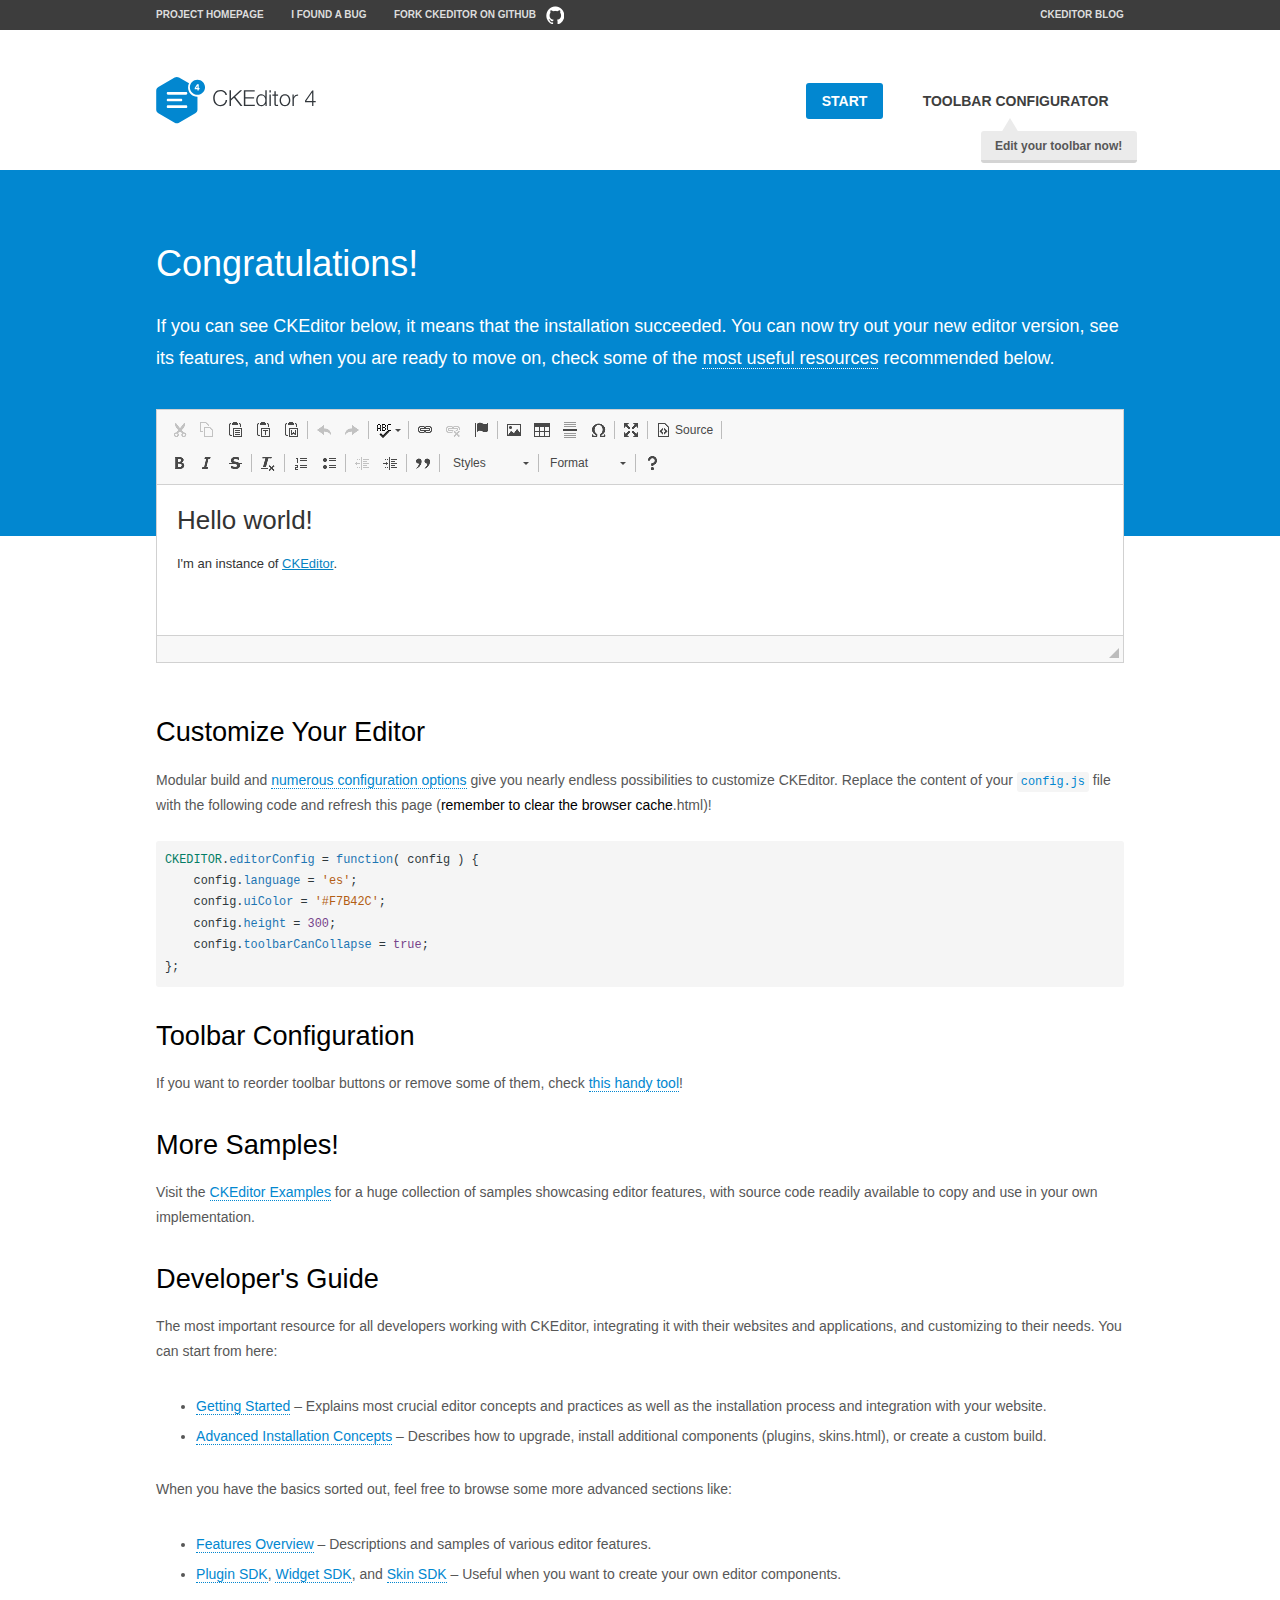
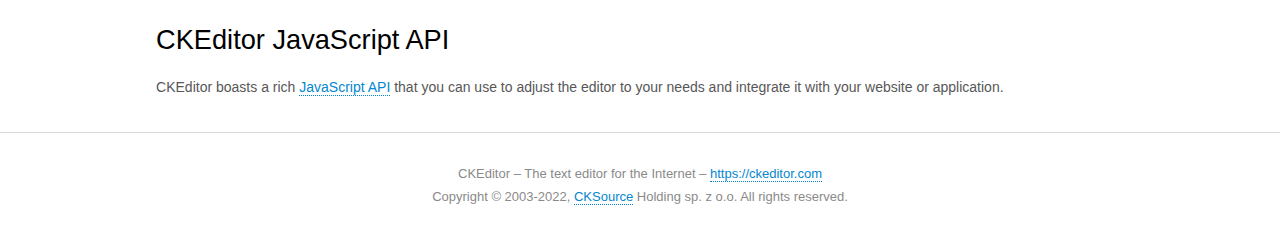
<file: ckeditor/samples/index.html>
<!DOCTYPE html>
<!--
Copyright (c) 2003-2022, CKSource Holding sp. z o.o. All rights reserved.
For licensing, see LICENSE.md or https://ckeditor.com/legal/ckeditor-oss-license
-->
<html lang="en">
<head>
	<meta charset="utf-8">
	<title>CKEditor Sample</title>
	<script src="../ckeditor.js"></script>
	<script src="js/sample.js"></script>
	<link rel="stylesheet" href="css/samples.css">
	<link rel="stylesheet" href="toolbarconfigurator/lib/codemirror/neo.css">
	<meta name="viewport" content="width=device-width,initial-scale=1">
	<meta name="description" content="Try the latest sample of CKEditor 4 and learn more about customizing your WYSIWYG editor with endless possibilities.">
</head>
<body id="main">

<nav class="navigation-a">
	<div class="grid-container">
		<ul class="navigation-a-left grid-width-70">
			<li><a href="https://ckeditor.com/ckeditor-4/">Project Homepage</a></li>
			<li><a href="https://github.com/ckeditor/ckeditor4/issues">I found a bug</a></li>
			<li><a href="https://github.com/ckeditor/ckeditor4" class="icon-pos-right icon-navigation-a-github">Fork CKEditor on GitHub</a></li>
		</ul>
		<ul class="navigation-a-right grid-width-30">
			<li><a href="https://ckeditor.com/blog/">CKEditor Blog</a></li>
		</ul>
	</div>
</nav>

<header class="header-a">
	<div class="grid-container">
		<h1 class="header-a-logo grid-width-30">
			<a href="index.html"><img src="img/logo.svg" onerror="this.src='img/logo.png'; this.onerror=null;" alt="CKEditor Sample"></a>
		</h1>

		<nav class="navigation-b grid-width-70">
			<ul>
				<li><a href="index.html" class="button-a button-a-background">Start</a></li>
				<li><a href="toolbarconfigurator/index.html" class="button-a">Toolbar configurator <span class="balloon-a balloon-a-nw">Edit your toolbar now!</span></a></li>
			</ul>
		</nav>
	</div>
</header>

<main>
	<div class="adjoined-top">
		<div class="grid-container">
			<div class="content grid-width-100">
				<h1>Congratulations!</h1>
				<p>
					If you can see CKEditor below, it means that the installation succeeded.
					You can now try out your new editor version, see its features, and when you are ready to move on, check some of the <a href="#sample-customize">most useful resources</a> recommended below.
				</p>
			</div>
		</div>
	</div>
	<div class="adjoined-bottom">
		<div class="grid-container">
			<div class="grid-width-100">
				<div id="editor">
					<h1>Hello world!</h1>
					<p>I'm an instance of <a href="https://ckeditor.com">CKEditor</a>.</p>
				</div>
			</div>
		</div>
	</div>

	<div class="grid-container">
		<div class="content grid-width-100">
			<section id="sample-customize">
				<h2>Customize Your Editor</h2>
				<p>Modular build and <a href="https://ckeditor.com/docs/ckeditor4/latest/guide/dev_configuration.html">numerous configuration options</a> give you nearly endless possibilities to customize CKEditor. Replace the content of your <code><a href="../config.js">config.js</a></code> file with the following code and refresh this page (<strong>remember to clear the browser cache</strong>.html)!</p>
		<pre class="cm-s-neo CodeMirror"><code><span style="padding-right: 0.1px;"><span class="cm-variable">CKEDITOR</span>.<span class="cm-property">editorConfig</span> <span class="cm-operator">=</span> <span class="cm-keyword">function</span>( <span class="cm-def">config</span> ) {</span>
<span style="padding-right: 0.1px;"><span class="cm-tab">	</span><span class="cm-variable-2">config</span>.<span class="cm-property">language</span> <span class="cm-operator">=</span> <span class="cm-string">'es'</span>;</span>
<span style="padding-right: 0.1px;"><span class="cm-tab">	</span><span class="cm-variable-2">config</span>.<span class="cm-property">uiColor</span> <span class="cm-operator">=</span> <span class="cm-string">'#F7B42C'</span>;</span>
<span style="padding-right: 0.1px;"><span class="cm-tab">	</span><span class="cm-variable-2">config</span>.<span class="cm-property">height</span> <span class="cm-operator">=</span> <span class="cm-number">300</span>;</span>
<span style="padding-right: 0.1px;"><span class="cm-tab">	</span><span class="cm-variable-2">config</span>.<span class="cm-property">toolbarCanCollapse</span> <span class="cm-operator">=</span> <span class="cm-atom">true</span>;</span>
<span style="padding-right: 0.1px;">};</span></code></pre>
			</section>

			<section>
				<h2>Toolbar Configuration</h2>
				<p>If you want to reorder toolbar buttons or remove some of them, check <a href="toolbarconfigurator/index.html">this handy tool</a>!</p>
			</section>

			<section>
				<h2>More Samples!</h2>
				<p>Visit the <a href="https://ckeditor.com/docs/ckeditor4/latest/examples/index.html">CKEditor Examples</a> for a huge collection of samples showcasing editor features, with source code readily available to copy and use in your own implementation.</p>
			</section>

			<section>
				<h2>Developer's Guide</h2>
				<p>The most important resource for all developers working with CKEditor, integrating it with their websites and applications, and customizing to their needs. You can start from here:</p>
				<ul>
					<li><a href="https://ckeditor.com/docs/ckeditor4/latest/guide/dev_installation.html">Getting Started</a> &ndash; Explains most crucial editor concepts and practices as well as the installation process and integration with your website.</li>
					<li><a href="https://ckeditor.com/docs/ckeditor4/latest/guide/dev_advanced_installation.html">Advanced Installation Concepts</a> &ndash; Describes how to upgrade, install additional components (plugins, skins.html), or create a custom build.</li>
				</ul>
					<p>When you have the basics sorted out, feel free to browse some more advanced sections like:</p>
				<ul>
					<li><a href="https://ckeditor.com/docs/ckeditor4/latest/features/index.html">Features Overview</a> &ndash; Descriptions and samples of various editor features.</li>
					<li><a href="https://ckeditor.com/docs/ckeditor4/latest/guide/plugin_sdk_intro.html">Plugin SDK</a>, <a href="https://ckeditor.com/docs/ckeditor4/latest/guide/widget_sdk_intro.html">Widget SDK</a>, and <a href="https://ckeditor.com/docs/ckeditor4/latest/guide/skin_sdk_intro.html">Skin SDK</a> &ndash; Useful when you want to create your own editor components.</li>
				</ul>
			</section>

			<section>
				<h2>CKEditor JavaScript API</h2>
				<p>CKEditor boasts a rich <a href="https://ckeditor.com/docs/ckeditor4/latest/api/index.html">JavaScript API</a> that you can use to adjust the editor to your needs and integrate it with your website or application.</p>
			</section>
		</div>
	</div>
</main>

<footer class="footer-a grid-container">
	<div class="grid-container">
		<p class="grid-width-100">
			CKEditor &ndash; The text editor for the Internet &ndash; <a class="samples" href="https://ckeditor.com/">https://ckeditor.com</a>
		</p>
		<p class="grid-width-100" id="copy">
			Copyright &copy; 2003-2022, <a class="samples" href="https://cksource.com/">CKSource</a> Holding sp. z o.o. All rights reserved.
		</p>
	</div>
</footer>
<script>
	initSample();
</script>

</body>
</html>
</file>
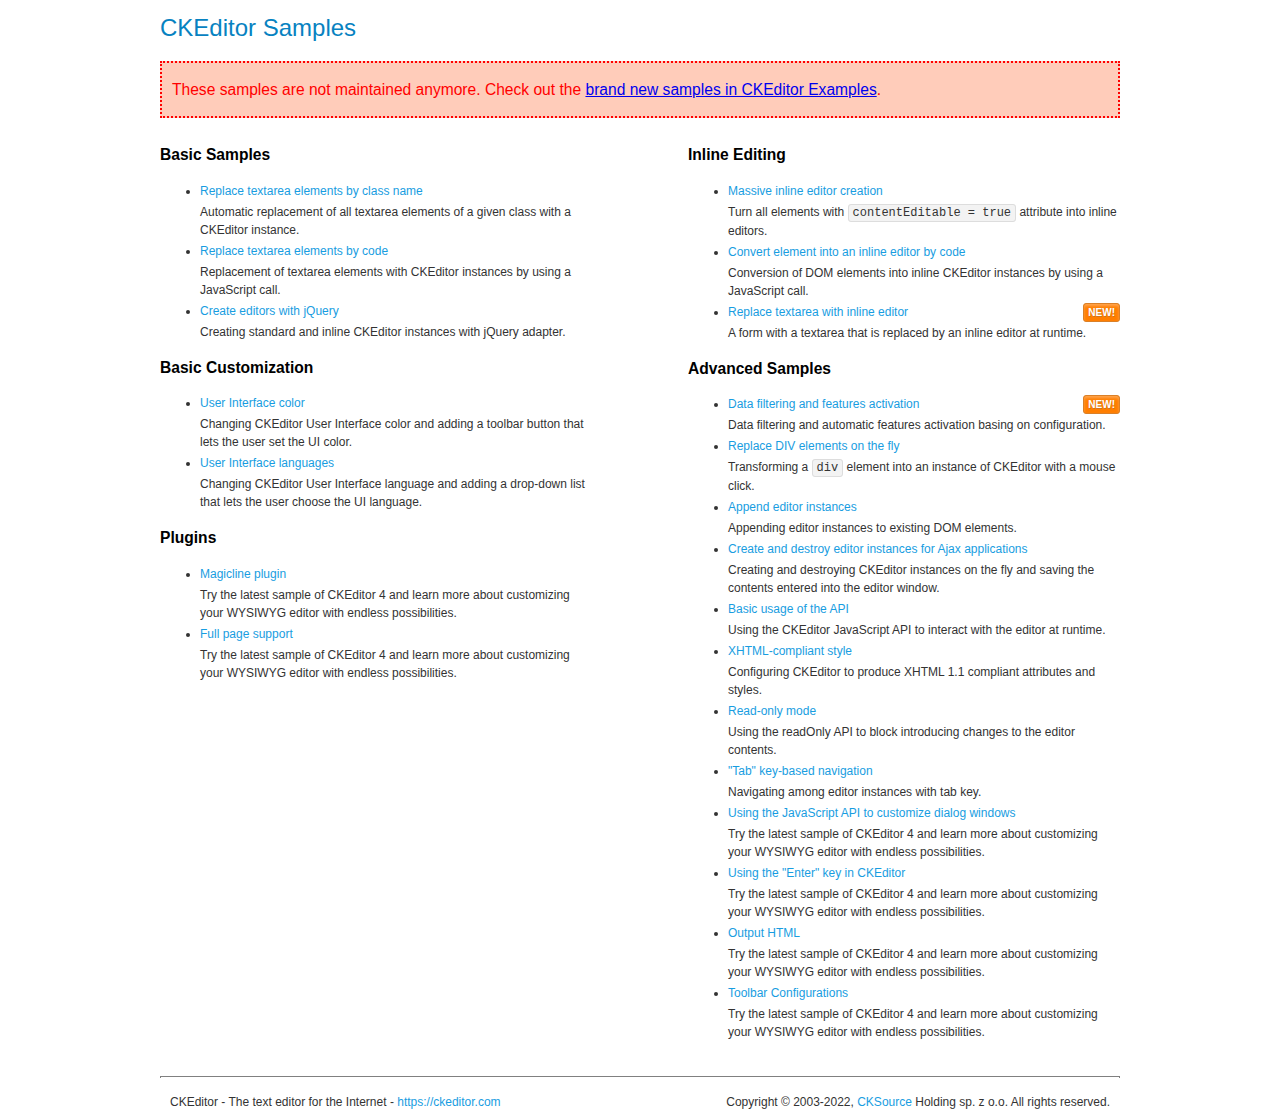
<file: ckeditor/samples/old/index.html>
<!DOCTYPE html>
<!--
Copyright (c) 2003-2022, CKSource Holding sp. z o.o. All rights reserved.
For licensing, see LICENSE.md or https://ckeditor.com/legal/ckeditor-oss-license
-->
<html lang="en">
<head>
	<meta charset="utf-8">
	<title>CKEditor Samples</title>
	<link rel="stylesheet" href="sample.css">
	<meta name="description" content="Try the latest sample of CKEditor 4 and learn more about customizing your WYSIWYG editor with endless possibilities.">
</head>
<body>
	<h1 class="samples">
		CKEditor Samples
	</h1>
	<div class="warning deprecated">
		These samples are not maintained anymore. Check out the <a href="https://ckeditor.com/docs/ckeditor4/latest/examples/index.html">brand new samples in CKEditor Examples</a>.
	</div>
	<div class="twoColumns">
		<div class="twoColumnsLeft">
			<h2 class="samples">
				Basic Samples
			</h2>
			<dl class="samples">
				<dt><a class="samples" href="replacebyclass.html">Replace textarea elements by class name</a></dt>
				<dd>Automatic replacement of all textarea elements of a given class with a CKEditor instance.</dd>

				<dt><a class="samples" href="replacebycode.html">Replace textarea elements by code</a></dt>
				<dd>Replacement of textarea elements with CKEditor instances by using a JavaScript call.</dd>

				<dt><a class="samples" href="jquery.html">Create editors with jQuery</a></dt>
				<dd>Creating standard and inline CKEditor instances with jQuery adapter.</dd>
			</dl>

			<h2 class="samples">
				Basic Customization
			</h2>
			<dl class="samples">
				<dt><a class="samples" href="uicolor.html">User Interface color</a></dt>
				<dd>Changing CKEditor User Interface color and adding a toolbar button that lets the user set the UI color.</dd>

				<dt><a class="samples" href="uilanguages.html">User Interface languages</a></dt>
				<dd>Changing CKEditor User Interface language and adding a drop-down list that lets the user choose the UI language.</dd>
			</dl>


			<h2 class="samples">Plugins</h2>
<dl class="samples">
<dt><a class="samples" href="magicline/magicline.html">Magicline plugin</a></dt>
<dd>Try the latest sample of CKEditor 4 and learn more about customizing your WYSIWYG editor with endless possibilities.</dd>

<dt><a class="samples" href="wysiwygarea/fullpage.html">Full page support</a></dt>
<dd>Try the latest sample of CKEditor 4 and learn more about customizing your WYSIWYG editor with endless possibilities.</dd>
</dl>
		</div>
		<div class="twoColumnsRight">
			<h2 class="samples">
				Inline Editing
			</h2>
			<dl class="samples">
				<dt><a class="samples" href="inlineall.html">Massive inline editor creation</a></dt>
				<dd>Turn all elements with <code>contentEditable = true</code> attribute into inline editors.</dd>

				<dt><a class="samples" href="inlinebycode.html">Convert element into an inline editor by code</a></dt>
				<dd>Conversion of DOM elements into inline CKEditor instances by using a JavaScript call.</dd>

				<dt><a class="samples" href="inlinetextarea.html">Replace textarea with inline editor</a> <span class="new">New!</span></dt>
				<dd>A form with a textarea that is replaced by an inline editor at runtime.</dd>

				
			</dl>

			<h2 class="samples">
				Advanced Samples
			</h2>
			<dl class="samples">
				<dt><a class="samples" href="datafiltering.html">Data filtering and features activation</a> <span class="new">New!</span></dt>
				<dd>Data filtering and automatic features activation basing on configuration.</dd>

				<dt><a class="samples" href="divreplace.html">Replace DIV elements on the fly</a></dt>
				<dd>Transforming a <code>div</code> element into an instance of CKEditor with a mouse click.</dd>

				<dt><a class="samples" href="appendto.html">Append editor instances</a></dt>
				<dd>Appending editor instances to existing DOM elements.</dd>

				<dt><a class="samples" href="ajax.html">Create and destroy editor instances for Ajax applications</a></dt>
				<dd>Creating and destroying CKEditor instances on the fly and saving the contents entered into the editor window.</dd>

				<dt><a class="samples" href="api.html">Basic usage of the API</a></dt>
				<dd>Using the CKEditor JavaScript API to interact with the editor at runtime.</dd>

				<dt><a class="samples" href="xhtmlstyle.html">XHTML-compliant style</a></dt>
				<dd>Configuring CKEditor to produce XHTML 1.1 compliant attributes and styles.</dd>

				<dt><a class="samples" href="readonly.html">Read-only mode</a></dt>
				<dd>Using the readOnly API to block introducing changes to the editor contents.</dd>

				<dt><a class="samples" href="tabindex.html">"Tab" key-based navigation</a></dt>
				<dd>Navigating among editor instances with tab key.</dd>


				
<dt><a class="samples" href="dialog/dialog.html">Using the JavaScript API to customize dialog windows</a></dt>
<dd>Try the latest sample of CKEditor 4 and learn more about customizing your WYSIWYG editor with endless possibilities.</dd>

<dt><a class="samples" href="enterkey/enterkey.html">Using the &quot;Enter&quot; key in CKEditor</a></dt>
<dd>Try the latest sample of CKEditor 4 and learn more about customizing your WYSIWYG editor with endless possibilities.</dd>

<dt><a class="samples" href="htmlwriter/outputhtml.html">Output HTML</a></dt>
<dd>Try the latest sample of CKEditor 4 and learn more about customizing your WYSIWYG editor with endless possibilities.</dd>

<dt><a class="samples" href="toolbar/toolbar.html">Toolbar Configurations</a></dt>
<dd>Try the latest sample of CKEditor 4 and learn more about customizing your WYSIWYG editor with endless possibilities.</dd>

			</dl>
		</div>
	</div>
	<div id="footer">
		<hr>
		<p>
			CKEditor - The text editor for the Internet - <a class="samples" href="https://ckeditor.com/">https://ckeditor.com</a>
		</p>
		<p id="copy">
			Copyright &copy; 2003-2022, <a class="samples" href="https://cksource.com/">CKSource</a> Holding sp. z o.o. All rights reserved.
		</p>
	</div>
</body>
</html>
</file>
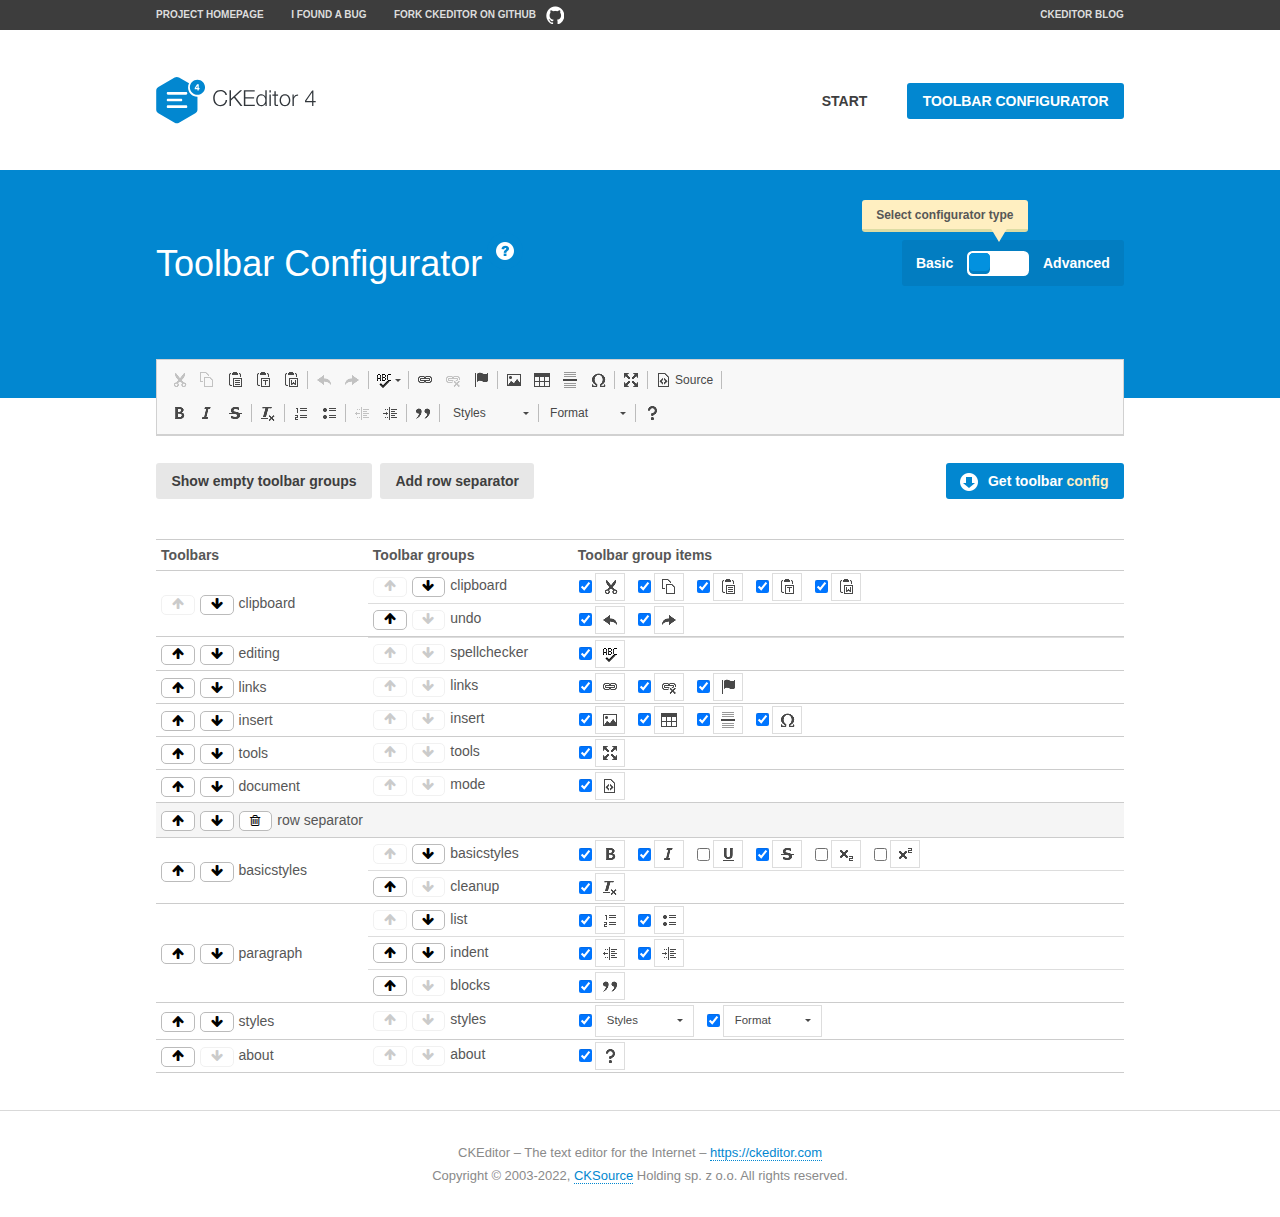
<file: ckeditor/samples/toolbarconfigurator/index.html>
<!DOCTYPE html>
<!--
Copyright (c) 2003-2022, CKSource Holding sp. z o.o. All rights reserved.
For licensing, see LICENSE.md or https://ckeditor.com/legal/ckeditor-oss-license
-->
<!--[if IE 8]><html class="ie8"><![endif]-->
<!--[if gt IE 8]><html><![endif]-->
<!--[if !IE]><!--><html lang="en"><!--<![endif]-->
<head>
	<meta charset="utf-8">
	<title>Toolbar Configurator</title>
	<script src="../../ckeditor.js"></script>
	<script>
		if ( CKEDITOR.env.ie && CKEDITOR.env.version < 9 )
			CKEDITOR.tools.enableHtml5Elements( document );
	</script>
	<link rel="stylesheet" href="lib/codemirror/codemirror.css">
	<link rel="stylesheet" href="lib/codemirror/show-hint.css">
	<link rel="stylesheet" href="lib/codemirror/neo.css">
	<link rel="stylesheet" href="css/fontello.css">
	<link rel="stylesheet" href="../css/samples.css">
	<meta name="description" content="Try the latest sample of CKEditor 4 and learn more about customizing your WYSIWYG editor with endless possibilities.">
</head>
<body id="toolbar">

<nav class="navigation-a">
	<div class="grid-container">
		<ul class="navigation-a-left grid-width-70">
			<li><a href="https://ckeditor.com/ckeditor-4/">Project Homepage</a></li>
			<li><a href="https://github.com/ckeditor/ckeditor4/issues">I found a bug</a></li>
			<li><a href="https://github.com/ckeditor/ckeditor4" class="icon-pos-right icon-navigation-a-github">Fork CKEditor on GitHub</a></li>
		</ul>
		<ul class="navigation-a-right grid-width-30">
			<li><a href="https://ckeditor.com/blog/">CKEditor Blog</a></li>
		</ul>
	</div>
</nav>

<header class="header-a">
	<div class="grid-container">
		<h1 class="header-a-logo grid-width-30">
			<a href="../index.html"><img src="../img/logo.svg" onerror="this.src='../img/logo.png'; this.onerror=null;" alt="CKEditor Logo"></a>
		</h1>
		<nav class="navigation-b grid-width-70">
			<ul>
				<li><a href="../index.html"  class="button-a">Start</a></li>
				<li><a href="index.html"  class="button-a button-a-background">Toolbar configurator</a></li>
			</ul>
		</nav>
	</div>
</header>

<main>
	<div class="adjoined-top">
		<div class="grid-container">
			<div class="content grid-width-100">
				<div class="grid-container-nested">
					<h1 class="grid-width-60">
						Toolbar Configurator
						<a href="#help-content" type="button" title="Configurator help" id="help" class="button-a button-a-background button-a-no-text icon-pos-left icon-question-mark">Help</a>
					</h1>

					<div class="grid-width-40 grid-switch-magic">
						<div class="switch">
							<span class="balloon-a balloon-a-se">Select configurator type</span>
							<input type="radio" name="radio" data-num="1" id="radio-basic" />
							<input type="radio" name="radio" data-num="2" id="radio-advanced" />
							<label data-for="1" for="radio-basic">Basic</label>
							<span class="switch-inner">
								<span class="handler"></span>
							</span>
							<label data-for="2" for="radio-advanced">Advanced</label>
						</div>
					</div>
				</div>
			</div>
		</div>
	</div>
	<div class="adjoined-bottom">
		<div class="grid-container">
			<div class="grid-width-100">
				<div class="editors-container">
					<div id="editor-basic"></div>
					<div id="editor-advanced"></div>
				</div>
			</div>
		</div>
	</div>

	<div class="grid-container configurator">
		<div class="content grid-width-100">
			<div class="configurator">
				<div>
					<div id="toolbarModifierWrapper"></div>
				</div>
			</div>
		</div>
	</div>

	<div id="help-content">
		<div class="grid-container">
			<div class="grid-width-100">
				<h2>What Am I Doing Here?</h2>

				<div class="grid-container grid-container-nested">
					<div class="basic">
						<div class="grid-width-50">
							<p>Arrange <a href="https://ckeditor.com/docs/ckeditor4/latest/api/CKEDITOR_config.html#cfg-toolbarGroups">toolbar groups</a>, toggle <a href="https://ckeditor.com/docs/ckeditor4/latest/api/CKEDITOR_config.html#cfg-removeButtons">button visibility</a> according to your needs and get your toolbar configuration.</p>
							<p>You can replace the content of the <a href="../../config.js"><code>config.js</code></a> file with the generated configuration. If you already set some configuration options you will need to merge both configurations.</p>
						</div>
						<div class="grid-width-50">
							<p>Read more about different ways of <a href="https://ckeditor.com/docs/ckeditor4/latest/guide/dev_configuration.html">setting configuration</a> and do not forget about <strong>clearing browser cache</strong>.</p>
							<p>Arranging toolbar groups is the recommended way of configuring the toolbar, but if you need more freedom you can use the <a href="#advanced">advanced configurator</a>.</p>
						</div>
					</div>
					<div class="advanced" style="display: none;">
						<div class="grid-width-50">
							<p>With this code editor you can edit your <a href="https://ckeditor.com/docs/ckeditor4/latest/api/CKEDITOR_config.html#cfg-toolbar">toolbar configuration</a> live.</p>
							<p>You can replace the content of the <a href="../../config.js"><code>config.js</code></a> file with the generated configuration. If you already set some configuration options you will need to merge both configurations.</p>
						</div>
						<div class="grid-width-50">
							<p>Read more about different ways of <a href="https://ckeditor.com/docs/ckeditor4/latest/guide/dev_configuration.html">setting configuration</a> and do not forget about <strong>clearing browser cache</strong>.</p>
						</div>
					</div>
				</div>

				<p class="grid-container grid-container-nested">
					<button type="button" class="help-content-close grid-width-100 button-a button-a-background">Got it. Let's play!</button>
				</p>
			</div>
		</div>
	</div>
</main>

<footer class="footer-a grid-container">
	<p class="grid-width-100">
		CKEditor &ndash; The text editor for the Internet &ndash; <a class="samples" href="https://ckeditor.com/">https://ckeditor.com</a>
	</p>
	<p class="grid-width-100" id="copy">
		Copyright &copy; 2003-2022, <a class="samples" href="https://cksource.com/">CKSource</a> Holding sp. z o.o. All rights reserved.
	</p>
</footer>

<script src="lib/codemirror/codemirror.js"></script>
<script src="lib/codemirror/javascript.js"></script>
<script src="lib/codemirror/show-hint.js"></script>

<script src="js/fulltoolbareditor.js"></script>
<script src="js/abstracttoolbarmodifier.js"></script>
<script src="js/toolbarmodifier.js"></script>
<script src="js/toolbartextmodifier.js"></script>
<script src="../js/sf.js"></script>

<script>
	( function() {
		'use strict';

		var mode = ( window.location.hash.substr( 1 ) === 'advanced' ) ? 'advanced' : 'basic',
			configuratorSection = CKEDITOR.document.findOne( 'main > .grid-container.configurator' ),
			basicInstruction = CKEDITOR.document.findOne( '#help-content .basic' ),
			advancedInstruction = CKEDITOR.document.findOne( '#help-content .advanced' ),

			// Configurator mode switcher.
			modeSwitchBasic = CKEDITOR.document.getById( 'radio-basic' ),
			modeSwitchAdvanced = CKEDITOR.document.getById( 'radio-advanced' );

		// Initial setup
		function updateSwitcher() {
			if ( mode === 'advanced' ) {
				modeSwitchAdvanced.$.checked = true;
			} else {
				modeSwitchBasic.$.checked = true;
			}
		}

		updateSwitcher();

		CKEDITOR.document.getWindow().on( 'hashchange', function( e ) {
			var hash = window.location.hash.substr( 1 );
			if ( !( hash === 'advanced' || hash === 'basic' ) ) {
				return;
			}
			mode = hash;
			onToolbarsDone( mode );
		} );

		CKEDITOR.document.getWindow().on( 'resize', function() {
			updateToolbar( ( mode === 'basic' ? toolbarModifier : toolbarTextModifier )[ 'editorInstance' ] );
		} );

		function onRefresh( modifier ) {
			modifier = modifier || this;

			if ( mode === 'basic' && modifier instanceof ToolbarConfigurator.ToolbarTextModifier ) {
				return;
			}

			// CodeMirror container becomes visible, so we need to refresh and to avoid rendering problems.
			if ( mode === 'advanced' && modifier instanceof ToolbarConfigurator.ToolbarTextModifier ) {
				modifier.codeContainer.refresh();
			}

			updateToolbar( modifier.editorInstance );
		}

		function updateToolbar( editor ) {
			var editorContainer = editor.container;

			// Not always editor is loaded.
			if ( !editorContainer ) {
				return;
			}

			var displayStyle = editorContainer.getStyle( 'display' );

			editorContainer.setStyle( 'display', 'block' );

			var newHeight = editorContainer.getSize( 'height' );

			var newMarginTop = parseInt( editorContainer.getComputedStyle( 'margin-top' ), 10 );
			newMarginTop = ( isNaN( newMarginTop ) ? 0 : Number( newMarginTop ) );

			var newMarginBottom = parseInt( editorContainer.getComputedStyle( 'margin-bottom' ), 10 );
			newMarginBottom = ( isNaN( newMarginBottom ) ? 0 : Number( newMarginBottom ) );

			var result = newHeight + newMarginTop + newMarginBottom;

			editorContainer.setStyle( 'display', displayStyle );

			editor.container.getAscendant( 'div' ).setStyle( 'height', result + 'px' );
		}

		var toolbarModifier = new ToolbarConfigurator.ToolbarModifier( 'editor-basic' );

		var done = 0;
		toolbarModifier.init( onToolbarInit );
		toolbarModifier.onRefresh = onRefresh;

		CKEDITOR.document.getById( 'toolbarModifierWrapper' ).append( toolbarModifier.mainContainer );

		var toolbarTextModifier = new ToolbarConfigurator.ToolbarTextModifier( 'editor-advanced' );
		toolbarTextModifier.init( onToolbarInit );
		toolbarTextModifier.onRefresh = onRefresh;

		function onToolbarInit() {
			if ( ++done === 2 ) {
				onToolbarsDone();

				positionSticky.watch( CKEDITOR.document.findOne( '.toolbar' ), function() {
					return mode === 'advanced';
				} );
			}
		}

		function onToolbarsDone() {
			if ( mode === 'basic' ) {
				toggleModeBasic( false );
			} else {
				toggleModeAdvanced( false );
			}

			updateSwitcher();

			setTimeout( function() {
				CKEDITOR.document.findOne( '.editors-container' ).addClass( 'active' );
				CKEDITOR.document.findOne( '#toolbarModifierWrapper' ).addClass( 'active' );
			}, 200 );
		}

		CKEDITOR.document.getById( 'toolbarModifierWrapper' ).append( toolbarTextModifier.mainContainer );

		function toogleModeSwitch( onElement, offElement, onModifier, offModifier ) {
			onElement.addClass( 'fancy-button-active' );
			offElement.removeClass( 'fancy-button-active' );

			onModifier.showUI();
			offModifier.hideUI();
		}

		function toggleModeBasic( callOnRefresh ) {
			callOnRefresh = ( callOnRefresh !== false );
			mode = 'basic';
			window.location.hash = '#basic';
			toogleModeSwitch( modeSwitchBasic, modeSwitchAdvanced, toolbarModifier, toolbarTextModifier );

			configuratorSection.removeClass( 'freed-width' );
			basicInstruction.show();
			advancedInstruction.hide();

			callOnRefresh && onRefresh( toolbarModifier );
		}

		function toggleModeAdvanced( callOnRefresh ) {
			callOnRefresh = ( callOnRefresh !== false );
			mode = 'advanced';
			window.location.hash = '#advanced';
			toogleModeSwitch( modeSwitchAdvanced, modeSwitchBasic, toolbarTextModifier, toolbarModifier );

			configuratorSection.addClass( 'freed-width' );
			advancedInstruction.show();
			basicInstruction.hide();

			callOnRefresh && onRefresh( toolbarTextModifier );
		}

		modeSwitchBasic.on( 'click', toggleModeBasic );
		modeSwitchAdvanced.on( 'click', toggleModeAdvanced );

		//
		// Position:sticky for the toolbar.
		//

		// Will make elements behave like they were styled with position:sticky.
		var positionSticky = {
			// Store object: {
			// 		element: CKEDITOR.dom.element, // Element which will float.
			// 		placeholder: CKEDITOR.dom.element, // Placeholder which is place to prevent page bounce.
			// 		isFixed: boolean // Whether element float now.
			// }
			watched: [],

			active: [],

			staticContainer: null,

			init: function() {
				var element = CKEDITOR.dom.element.createFromHtml(
					'<div class="staticContainer">' +
						'<div class="grid-container" >' +
							'<div class="grid-width-100">' +
								'<div class="inner"></div>' +
							'</div>' +
						'</div>' +
					'</div>' );

				this.staticContainer = element.findOne( '.inner' );

				CKEDITOR.document.getBody().append( element );
			},

			watch: function( element, preventFunc ) {
				this.watched.push( {
					element: element,
					placeholder: new CKEDITOR.dom.element( 'div' ),
					isFixed: false,
					preventFunc: preventFunc
				} );
			},

			checkAll: function() {
				for ( var i = 0; i < this.watched.length; i++ ) {
					this.check( this.watched[ i ] );
				}
			},

			check: function( element ) {
				var isFixed = element.isFixed;
				var shouldBeFixed = this.shouldBeFixed( element );

				// Nothing to be done.
				if ( isFixed === shouldBeFixed ) {
					return;
				}

				var placeholder = element.placeholder;

				if ( isFixed ) {
					// Unfixing.

					element.element.insertBefore( placeholder );
					placeholder.remove();

					element.element.removeStyle( 'margin' );

					this.active.splice( CKEDITOR.tools.indexOf( this.active, element ), 1 );

				} else {
					// Fixing.
					placeholder.setStyle( 'width', element.element.getSize( 'width' ) + 'px' );
					placeholder.setStyle( 'height', element.element.getSize( 'height' ) + 'px' );
					placeholder.setStyle( 'margin-bottom', element.element.getComputedStyle( 'margin-bottom' ) );
					placeholder.setStyle( 'display', element.element.getComputedStyle( 'display' ) );
					placeholder.insertAfter( element.element );

					this.staticContainer.append( element.element );

					this.active.push( element );
				}

				element.isFixed = !element.isFixed;
			},

			shouldBeFixed: function( element ) {
				if ( element.preventFunc && element.preventFunc() ) {
					return false;
				}

				// If element is already fixed we are checking it's placeholder.
				var related = ( element.isFixed ? element.placeholder : element.element ),
					clientRect = related.$.getBoundingClientRect(),
					staticHeight = this.staticContainer.getSize('height' ),
					elemHeight = element.element.getSize( 'height' );

				if ( element.isFixed ) {
					return ( clientRect.top + elemHeight < staticHeight );
				} else {
					return ( clientRect.top < staticHeight );
				}
			}
		};

		positionSticky.init();

		CKEDITOR.document.getWindow().on( 'scroll',
			CKEDITOR.tools.eventsBuffer( 100, positionSticky.checkAll, positionSticky ).input
		);

		// Make the toolbar sticky.
		positionSticky.watch( CKEDITOR.document.findOne( '.editors-container' ) );

		// Help button and help-content.
		( function() {
			var helpButton = CKEDITOR.document.getById( 'help' ),
				helpContent = CKEDITOR.document.getById( 'help-content' );

			// Don't show help button on IE8 because it's unsupported by Pico Modal.
			if ( CKEDITOR.env.ie && CKEDITOR.env.version == 8 ) {
				helpButton.hide();
			} else {
				// Display help modal when the button is clicked.
				helpButton.on( 'click', function( evt ) {
					SF.modal( {
						// Clone modal content from DOM.
						content: helpContent.getHtml(),

						afterCreate: function( modal ) {
							// Enable modal content button to close the modal.
							new CKEDITOR.dom.element( modal.modalElem() ).findOne( '.help-content-close' ).once( 'click', modal.close );
						}
					} ).show();
				} );
			}
		} )();
	} )();
</script>
</body>
</html>
</file>
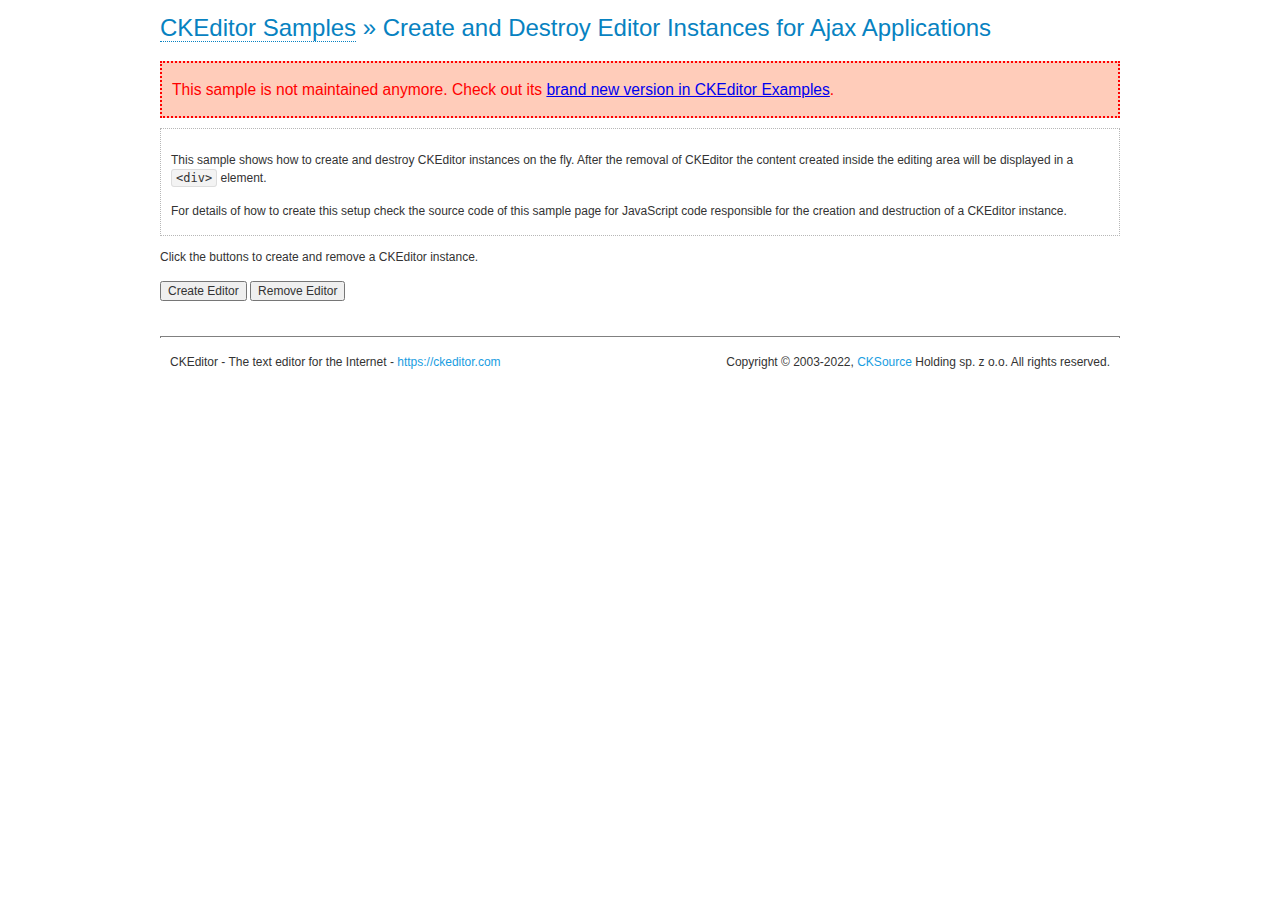
<file: ckeditor/samples/old/ajax.html>
<!DOCTYPE html>
<!--
Copyright (c) 2003-2022, CKSource Holding sp. z o.o. All rights reserved.
For licensing, see LICENSE.md or https://ckeditor.com/legal/ckeditor-oss-license
-->
<html lang="en">
<head>
	<meta charset="utf-8">
	<title>Ajax &mdash; CKEditor Sample</title>
	<script src="../../ckeditor.js"></script>
	<link rel="stylesheet" href="sample.css">
	<meta name="description" content="Try the latest sample of CKEditor 4 and learn more about customizing your WYSIWYG editor with endless possibilities.">
	<script>

		var editor, html = '';

		function createEditor() {
			if ( editor )
				return;

			// Create a new editor inside the <div id="editor">, setting its value to html
			var config = {};
			editor = CKEDITOR.appendTo( 'editor', config, html );
		}

		function removeEditor() {
			if ( !editor )
				return;

			// Retrieve the editor contents. In an Ajax application, this data would be
			// sent to the server or used in any other way.
			document.getElementById( 'editorcontents' ).innerHTML = html = editor.getData();
			document.getElementById( 'contents' ).style.display = '';

			// Destroy the editor.
			editor.destroy();
			editor = null;
		}

	</script>
</head>
<body>
	<h1 class="samples">
		<a href="index.html">CKEditor Samples</a> &raquo; Create and Destroy Editor Instances for Ajax Applications
	</h1>
	<div class="warning deprecated">
		This sample is not maintained anymore. Check out its <a href="https://ckeditor.com/docs/ckeditor4/latest/examples/saveajax.html">brand new version in CKEditor Examples</a>.
	</div>
	<div class="description">
		<p>
			This sample shows how to create and destroy CKEditor instances on the fly. After the removal of CKEditor the content created inside the editing
			area will be displayed in a <code>&lt;div&gt;</code> element.
		</p>
		<p>
			For details of how to create this setup check the source code of this sample page
			for JavaScript code responsible for the creation and destruction of a CKEditor instance.
		</p>
	</div>
	<p>Click the buttons to create and remove a CKEditor instance.</p>
	<p>
		<input onclick="createEditor();" type="button" value="Create Editor">
		<input onclick="removeEditor();" type="button" value="Remove Editor">
	</p>
	<!-- This div will hold the editor. -->
	<div id="editor">
	</div>
	<div id="contents" style="display: none">
		<p>
			Edited Contents:
		</p>
		<!-- This div will be used to display the editor contents. -->
		<div id="editorcontents">
		</div>
	</div>
	<div id="footer">
		<hr>
		<p>
			CKEditor - The text editor for the Internet - <a class="samples" href="https://ckeditor.com/">https://ckeditor.com</a>
		</p>
		<p id="copy">
			Copyright &copy; 2003-2022, <a class="samples" href="https://cksource.com/">CKSource</a> Holding sp. z o.o. All rights reserved.
		</p>
	</div>
</body>
</html>
</file>
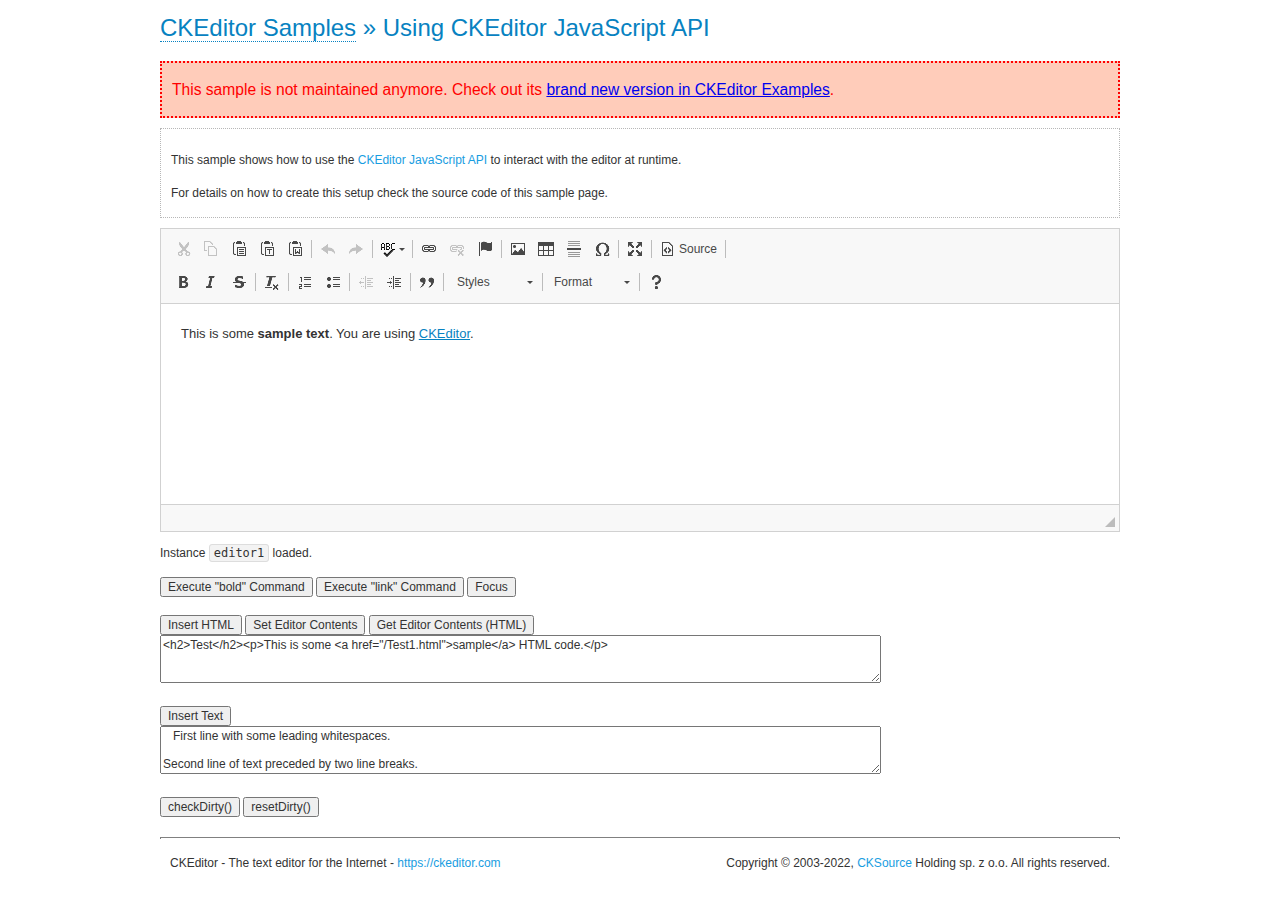
<file: ckeditor/samples/old/api.html>
<!DOCTYPE html>
<!--
Copyright (c) 2003-2022, CKSource Holding sp. z o.o. All rights reserved.
For licensing, see LICENSE.md or https://ckeditor.com/legal/ckeditor-oss-license
-->
<html lang="en">
<head>
	<meta charset="utf-8">
	<title>API Usage &mdash; CKEditor Sample</title>
	<script src="../../ckeditor.js"></script>
	<link href="sample.css" rel="stylesheet">
	<meta name="description" content="Try the latest sample of CKEditor 4 and learn more about customizing your WYSIWYG editor with endless possibilities.">
	<script>

// The instanceReady event is fired, when an instance of CKEditor has finished
// its initialization.
CKEDITOR.on( 'instanceReady', function( ev ) {
	// Show the editor name and description in the browser status bar.
	document.getElementById( 'eMessage' ).innerHTML = 'Instance <code>' + ev.editor.name + '<\/code> loaded.';

	// Show this sample buttons.
	document.getElementById( 'eButtons' ).style.display = 'block';
});

function InsertHTML() {
	// Get the editor instance that we want to interact with.
	var editor = CKEDITOR.instances.editor1;
	var value = document.getElementById( 'htmlArea' ).value;

	// Check the active editing mode.
	if ( editor.mode == 'wysiwyg' )
	{
		// Insert HTML code.
		// https://ckeditor.com/docs/ckeditor4/latest/api/CKEDITOR_editor.html#method-insertHtml
		editor.insertHtml( value );
	}
	else
		alert( 'You must be in WYSIWYG mode!' );
}

function InsertText() {
	// Get the editor instance that we want to interact with.
	var editor = CKEDITOR.instances.editor1;
	var value = document.getElementById( 'txtArea' ).value;

	// Check the active editing mode.
	if ( editor.mode == 'wysiwyg' )
	{
		// Insert as plain text.
		// https://ckeditor.com/docs/ckeditor4/latest/api/CKEDITOR_editor.html#method-insertText
		editor.insertText( value );
	}
	else
		alert( 'You must be in WYSIWYG mode!' );
}

function SetContents() {
	// Get the editor instance that we want to interact with.
	var editor = CKEDITOR.instances.editor1;
	var value = document.getElementById( 'htmlArea' ).value;

	// Set editor contents (replace current contents).
	// https://ckeditor.com/docs/ckeditor4/latest/api/CKEDITOR_editor.html#method-setData
	editor.setData( value );
}

function GetContents() {
	// Get the editor instance that you want to interact with.
	var editor = CKEDITOR.instances.editor1;

	// Get editor contents
	// https://ckeditor.com/docs/ckeditor4/latest/api/CKEDITOR_editor.html#method-getData
	alert( editor.getData() );
}

function ExecuteCommand( commandName ) {
	// Get the editor instance that we want to interact with.
	var editor = CKEDITOR.instances.editor1;

	// Check the active editing mode.
	if ( editor.mode == 'wysiwyg' )
	{
		// Execute the command.
		// https://ckeditor.com/docs/ckeditor4/latest/api/CKEDITOR_editor.html#method-execCommand
		editor.execCommand( commandName );
	}
	else
		alert( 'You must be in WYSIWYG mode!' );
}

function CheckDirty() {
	// Get the editor instance that we want to interact with.
	var editor = CKEDITOR.instances.editor1;
	// Checks whether the current editor contents present changes when compared
	// to the contents loaded into the editor at startup
	// https://ckeditor.com/docs/ckeditor4/latest/api/CKEDITOR_editor.html#method-checkDirty
	alert( editor.checkDirty() );
}

function ResetDirty() {
	// Get the editor instance that we want to interact with.
	var editor = CKEDITOR.instances.editor1;
	// Resets the "dirty state" of the editor (see CheckDirty())
	// https://ckeditor.com/docs/ckeditor4/latest/api/CKEDITOR_editor.html#method-resetDirty
	editor.resetDirty();
	alert( 'The "IsDirty" status has been reset' );
}

function Focus() {
	CKEDITOR.instances.editor1.focus();
}

function onFocus() {
	document.getElementById( 'eMessage' ).innerHTML = '<b>' + this.name + ' is focused </b>';
}

function onBlur() {
	document.getElementById( 'eMessage' ).innerHTML = this.name + ' lost focus';
}

	</script>

</head>
<body>
	<h1 class="samples">
		<a href="index.html">CKEditor Samples</a> &raquo; Using CKEditor JavaScript API
	</h1>
	<div class="warning deprecated">
		This sample is not maintained anymore. Check out its <a href="https://ckeditor.com/docs/ckeditor4/latest/examples/api.html">brand new version in CKEditor Examples</a>.
	</div>
	<div class="description">
	<p>
		This sample shows how to use the
		<a class="samples" href="https://ckeditor.com/docs/ckeditor4/latest/api/CKEDITOR_editor.html">CKEditor JavaScript API</a>
		to interact with the editor at runtime.
	</p>
	<p>
		For details on how to create this setup check the source code of this sample page.
	</p>
	</div>

	<!-- This <div> holds alert messages to be display in the sample page. -->
	<div id="alerts">
		<noscript>
			<p>
				<strong>CKEditor requires JavaScript to run</strong>. In a browser with no JavaScript
				support, like yours, you should still see the contents (HTML data) and you should
				be able to edit it normally, without a rich editor interface.
			</p>
		</noscript>
	</div>
	<form action="../../../samples/sample_posteddata.php" method="post">
		<textarea cols="100" id="editor1" name="editor1" rows="10">&lt;p&gt;This is some &lt;strong&gt;sample text&lt;/strong&gt;. You are using &lt;a href="https://ckeditor.com/"&gt;CKEditor&lt;/a&gt;.&lt;/p&gt;</textarea>

		<script>
			// Replace the <textarea id="editor1"> with an CKEditor instance.
			CKEDITOR.replace( 'editor1', {
				on: {
					focus: onFocus,
					blur: onBlur,

					// Check for availability of corresponding plugins.
					pluginsLoaded: function( evt ) {
						var doc = CKEDITOR.document, ed = evt.editor;
						if ( !ed.getCommand( 'bold' ) )
							doc.getById( 'exec-bold' ).hide();
						if ( !ed.getCommand( 'link' ) )
							doc.getById( 'exec-link' ).hide();
					}
				}
			});
		</script>

		<p id="eMessage">
		</p>

		<div id="eButtons" style="display: none">
			<input id="exec-bold" onclick="ExecuteCommand('bold');" type="button" value="Execute &quot;bold&quot; Command">
			<input id="exec-link" onclick="ExecuteCommand('link');" type="button" value="Execute &quot;link&quot; Command">
			<input onclick="Focus();" type="button" value="Focus">
			<br><br>
			<input onclick="InsertHTML();" type="button" value="Insert HTML">
			<input onclick="SetContents();" type="button" value="Set Editor Contents">
			<input onclick="GetContents();" type="button" value="Get Editor Contents (HTML)">
			<br>
			<textarea cols="100" id="htmlArea" rows="3">&lt;h2&gt;Test&lt;/h2&gt;&lt;p&gt;This is some &lt;a href="/Test1.html"&gt;sample&lt;/a&gt; HTML code.&lt;/p&gt;</textarea>
			<br>
			<br>
			<input onclick="InsertText();" type="button" value="Insert Text">
			<br>
			<textarea cols="100" id="txtArea" rows="3">   First line with some leading whitespaces.

Second line of text preceded by two line breaks.</textarea>
			<br>
			<br>
			<input onclick="CheckDirty();" type="button" value="checkDirty()">
			<input onclick="ResetDirty();" type="button" value="resetDirty()">
		</div>
	</form>
	<div id="footer">
		<hr>
		<p>
			CKEditor - The text editor for the Internet - <a class="samples" href="https://ckeditor.com/">https://ckeditor.com</a>
		</p>
		<p id="copy">
			Copyright &copy; 2003-2022, <a class="samples" href="https://cksource.com/">CKSource</a> Holding sp. z o.o. All rights reserved.
		</p>
	</div>
</body>
</html>
</file>
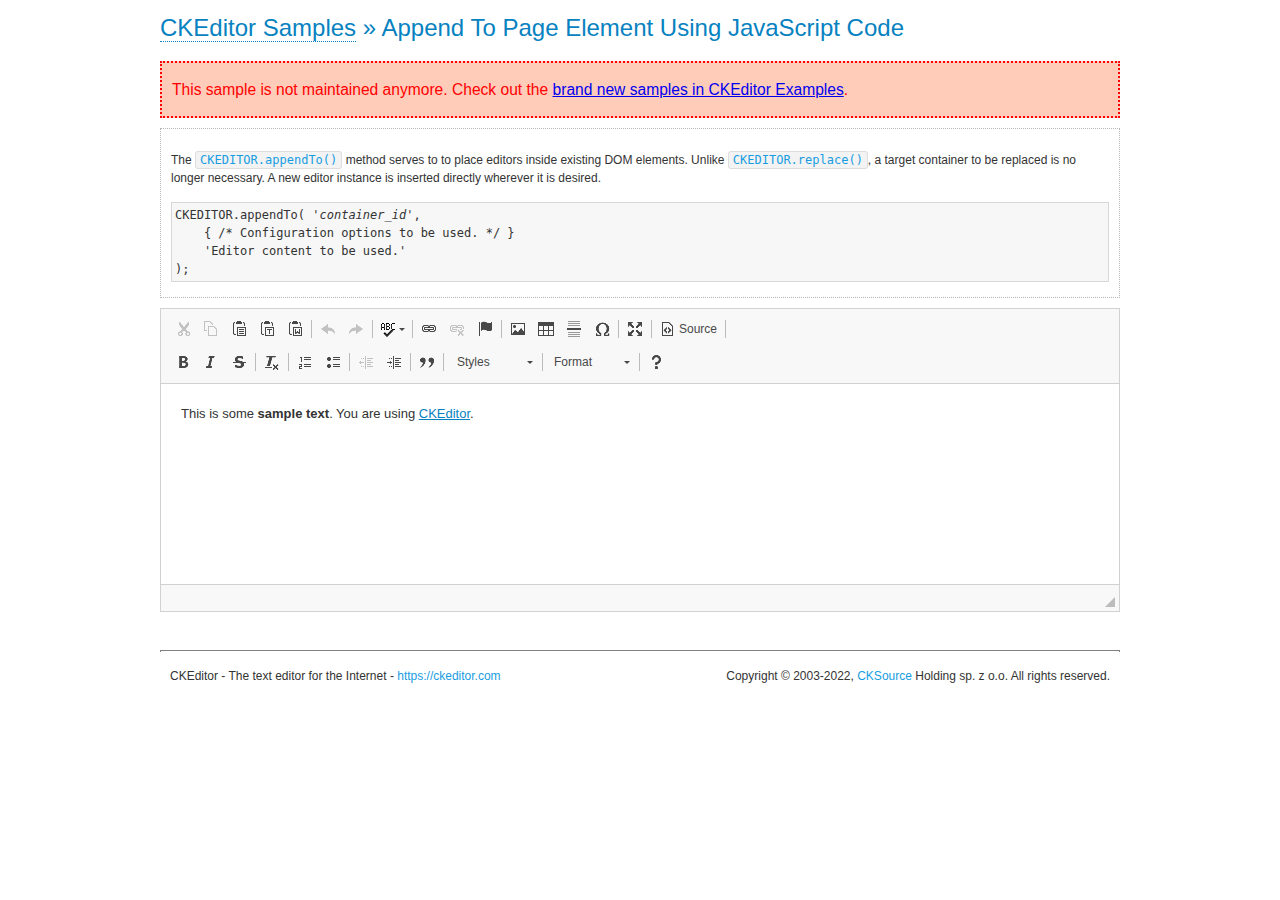
<file: ckeditor/samples/old/appendto.html>
<!DOCTYPE html>
<!--
Copyright (c) 2003-2022, CKSource Holding sp. z o.o. All rights reserved.
For licensing, see LICENSE.md or https://ckeditor.com/legal/ckeditor-oss-license
-->
<html lang="en">
<head>
	<meta charset="utf-8">
	<title>Append To Page Element Using JavaScript Code &mdash; CKEditor Sample</title>
	<script src="../../ckeditor.js"></script>
	<link rel="stylesheet" href="sample.css">
	<meta name="description" content="Try the latest sample of CKEditor 4 and learn more about customizing your WYSIWYG editor with endless possibilities.">
</head>
<body>
	<h1 class="samples">
		<a href="index.html">CKEditor Samples</a> &raquo; Append To Page Element Using JavaScript Code
	</h1>
	<div class="warning deprecated">
		This sample is not maintained anymore. Check out the <a href="https://ckeditor.com/docs/ckeditor4/latest/examples/index.html">brand new samples in CKEditor Examples</a>.
	</div>
	<div id="section1">
		<div class="description">
			<p>
				The <code><a class="samples" href="https://ckeditor.com/docs/ckeditor4/latest/api/CKEDITOR.html#method-appendTo">CKEDITOR.appendTo()</a></code> method serves to to place editors inside existing DOM elements. Unlike <code><a class="samples" href="https://ckeditor.com/docs/ckeditor4/latest/api/CKEDITOR.html#method-replace">CKEDITOR.replace()</a></code>,
				a target container to be replaced is no longer necessary. A new editor
				instance is inserted directly wherever it is desired.
			</p>
<pre class="samples">CKEDITOR.appendTo( '<em>container_id</em>',
	{ /* Configuration options to be used. */ }
	'Editor content to be used.'
);</pre>
		</div>
		<script>

			// This call can be placed at any point after the
			// DOM element to append CKEditor to or inside the <head><script>
			// in a window.onload event handler.

			// Append a CKEditor instance using the default configuration and the
			// provided content to the <div> element of ID "section1".
			CKEDITOR.appendTo( 'section1',
				null,
				'<p>This is some <strong>sample text</strong>. You are using <a href="https://ckeditor.com/">CKEditor</a>.</p>'
			);

		</script>
	</div>
	<br>
	<div id="footer">
		<hr>
		<p>
			CKEditor - The text editor for the Internet - <a class="samples" href="https://ckeditor.com/">https://ckeditor.com</a>
		</p>
		<p id="copy">
			Copyright &copy; 2003-2022, <a class="samples" href="https://cksource.com/">CKSource</a> Holding sp. z o.o. All rights reserved.
		</p>
	</div>
</body>
</html>
</file>
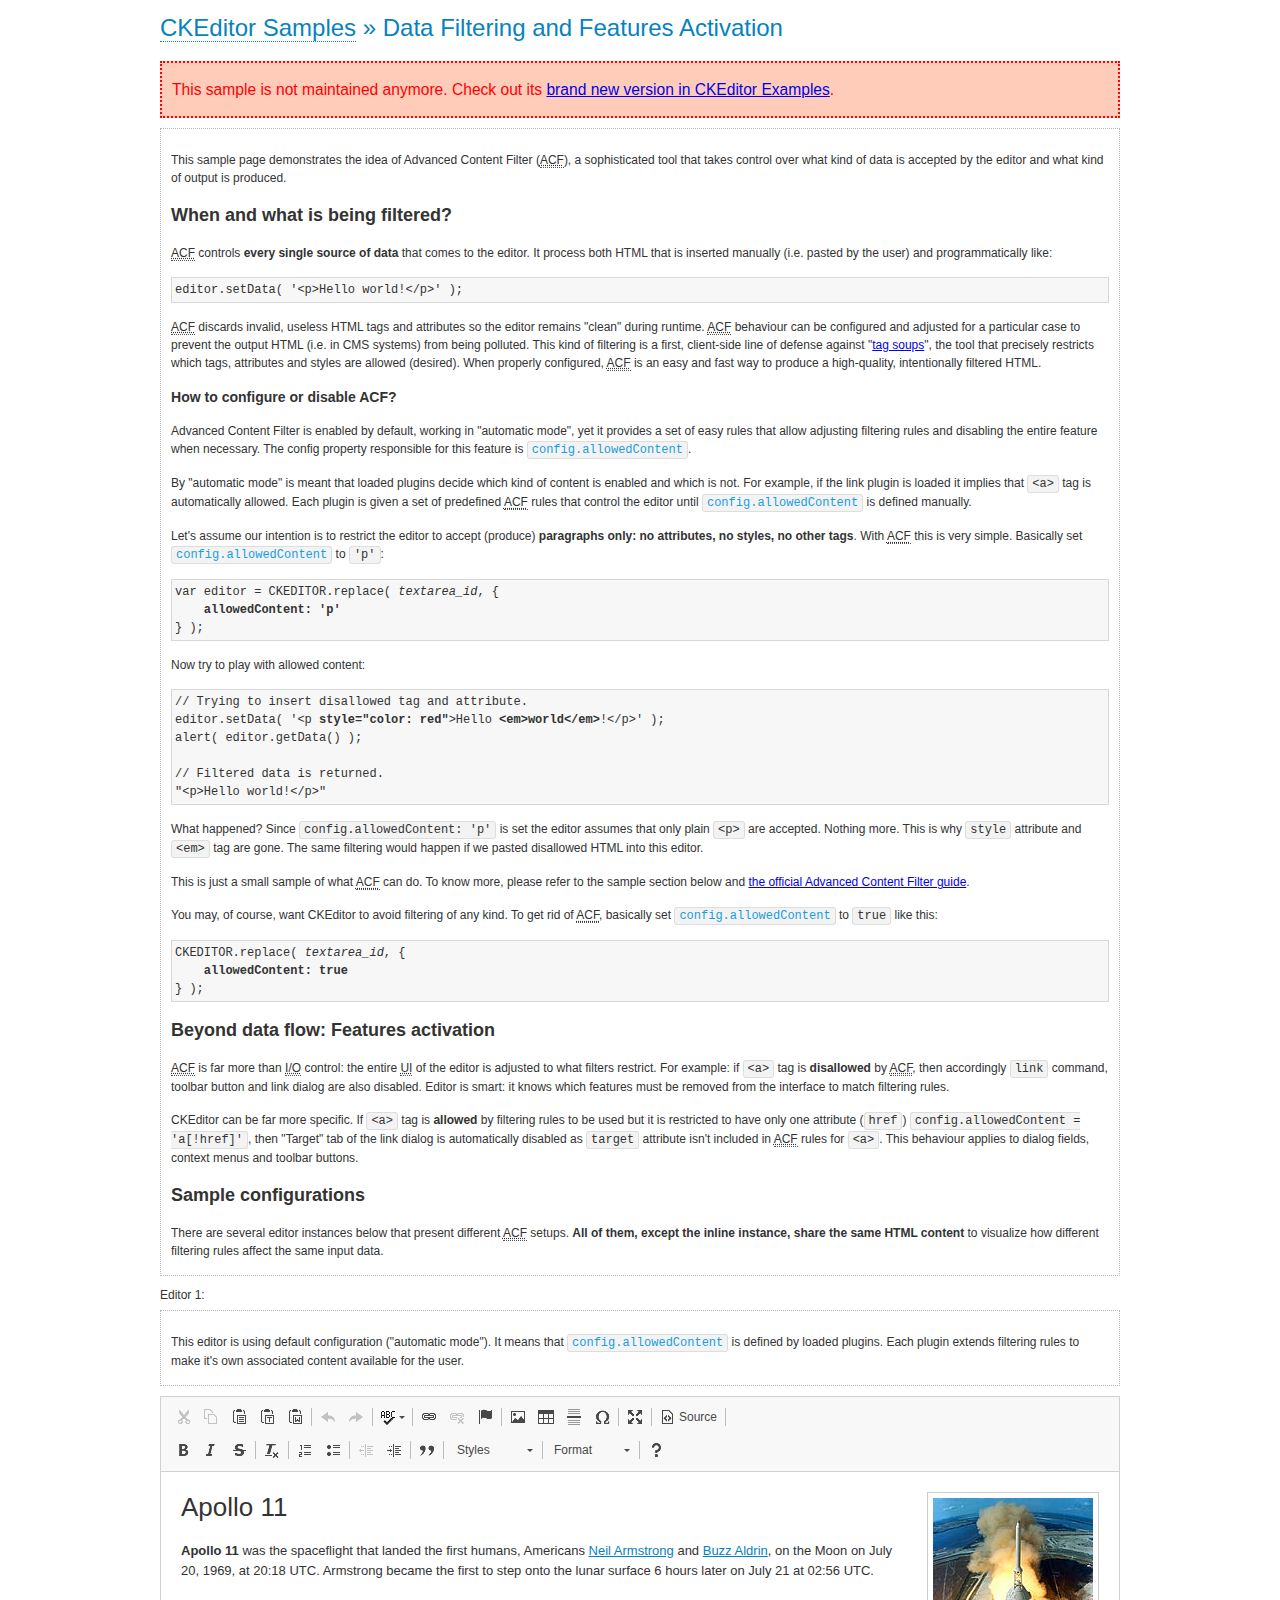
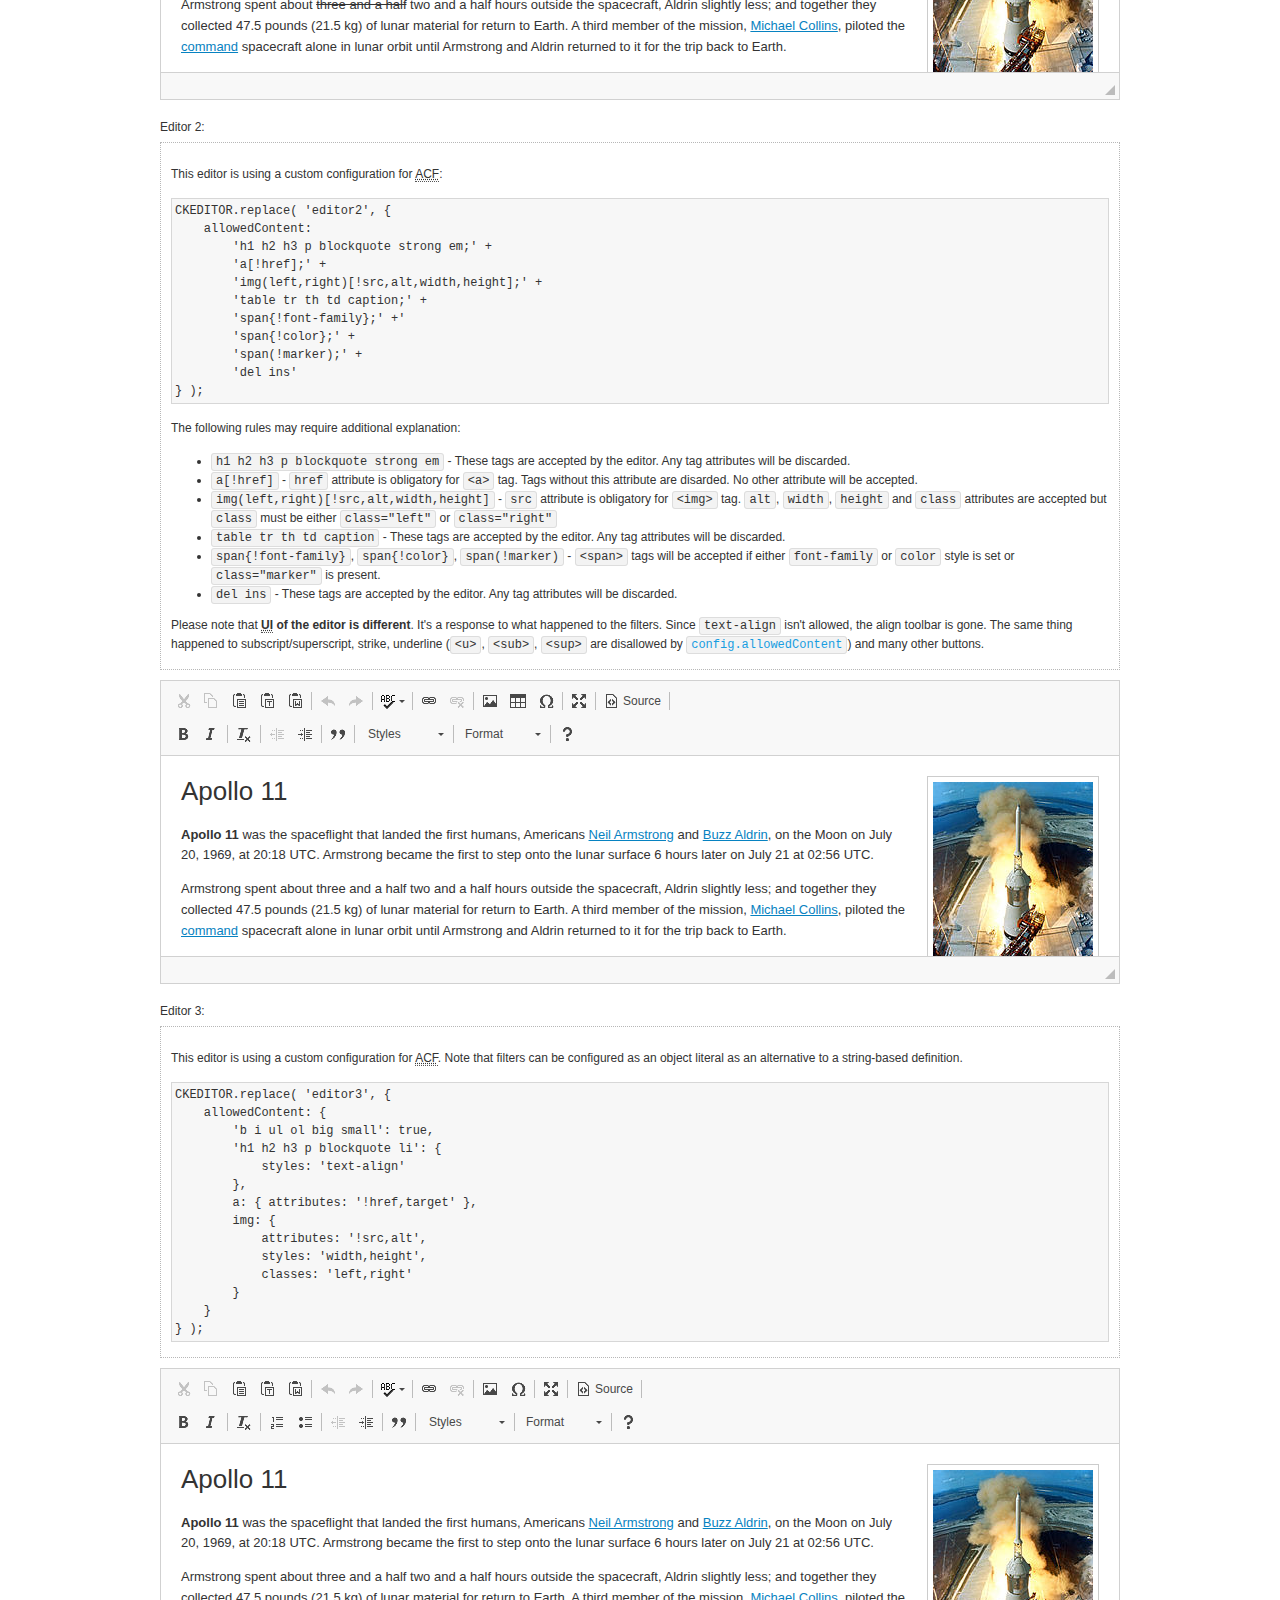
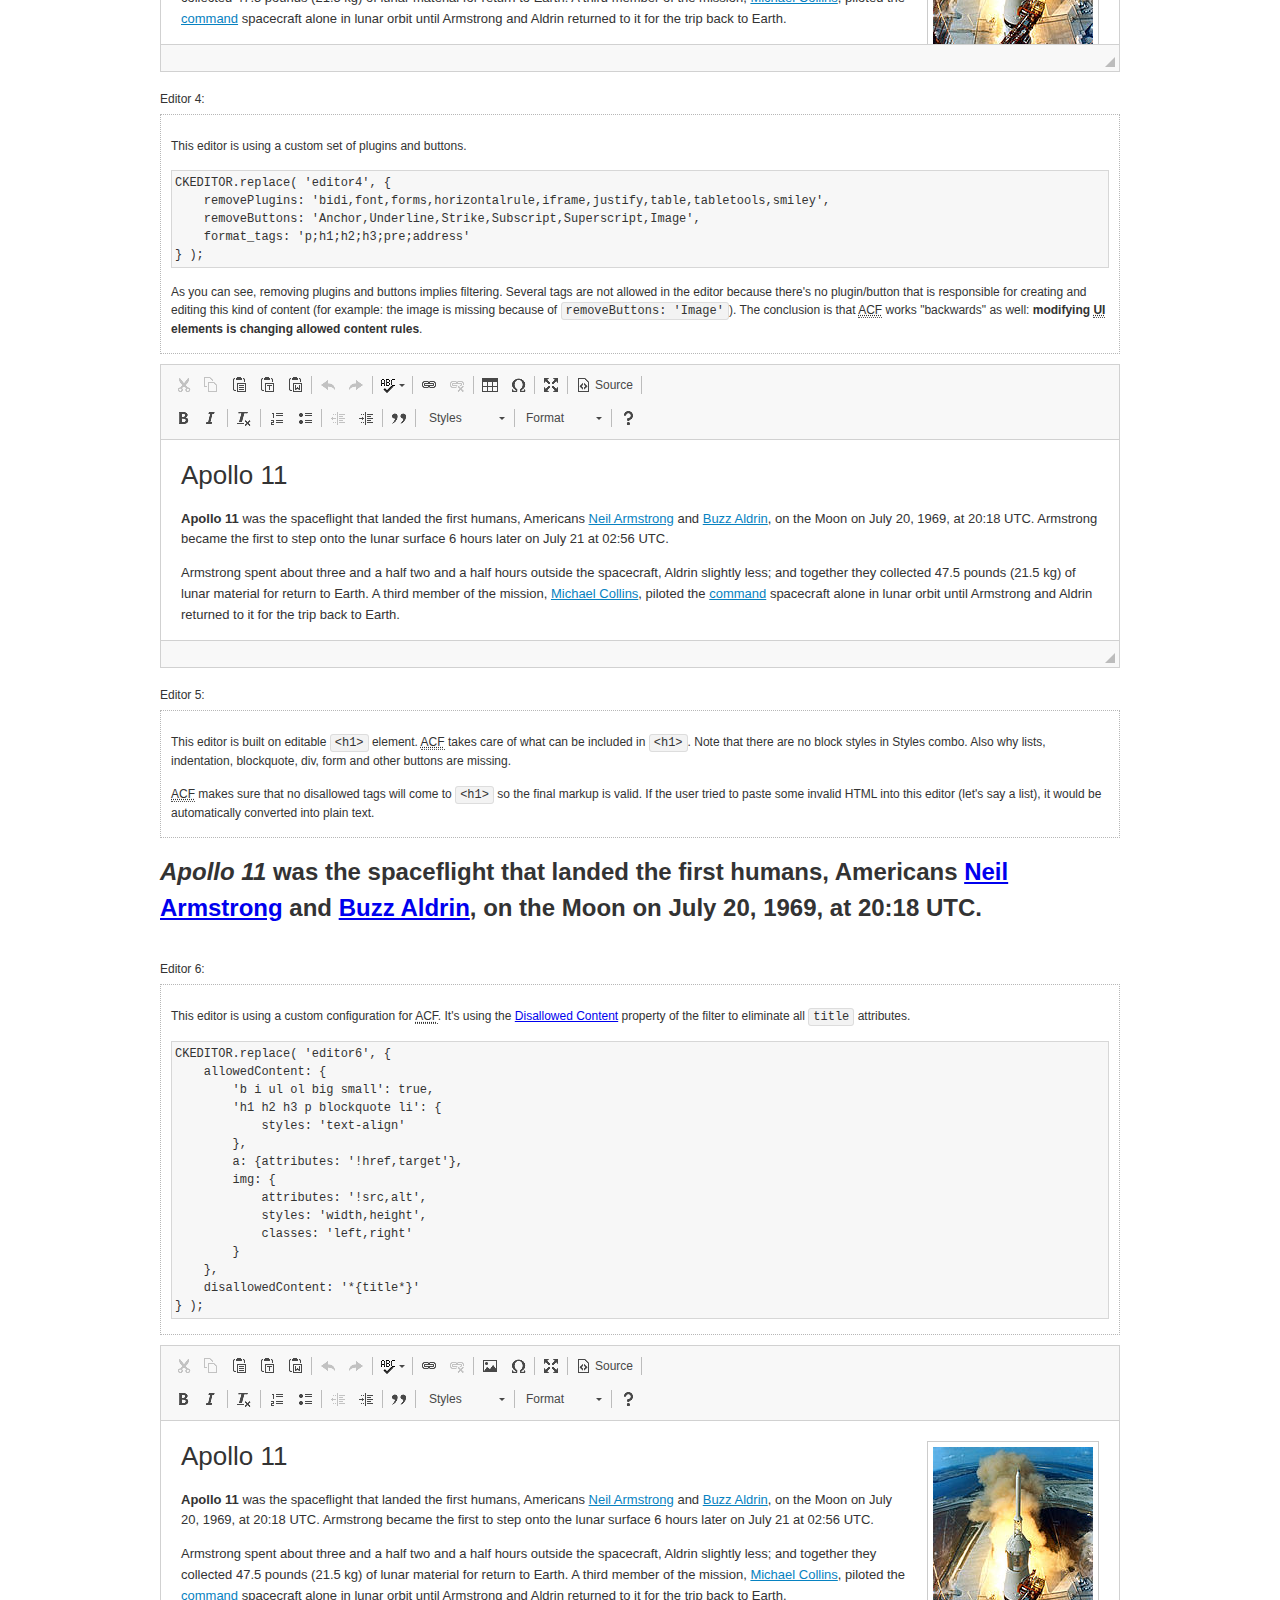
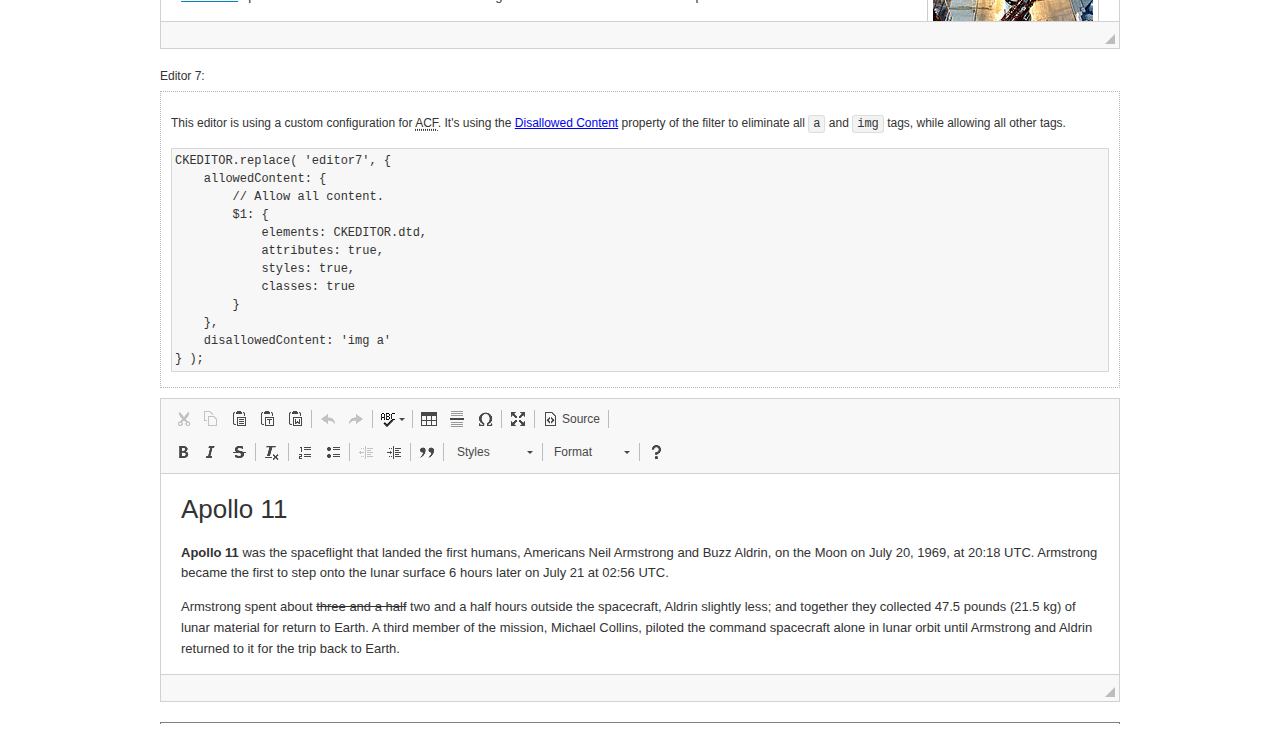
<file: ckeditor/samples/old/datafiltering.html>
<!DOCTYPE html>
<!--
Copyright (c) 2003-2022, CKSource Holding sp. z o.o. All rights reserved.
For licensing, see LICENSE.md or https://ckeditor.com/legal/ckeditor-oss-license
-->
<html lang="en">
<head>
	<meta charset="utf-8">
	<title>Data Filtering &mdash; CKEditor Sample</title>
	<script src="../../ckeditor.js"></script>
	<link rel="stylesheet" href="sample.css">
	<meta name="description" content="Try the latest sample of CKEditor 4 and learn more about customizing your WYSIWYG editor with endless possibilities.">
	<script>
		// Remove advanced tabs for all editors.
		CKEDITOR.config.removeDialogTabs = 'image:advanced;link:advanced;creatediv:advanced;editdiv:advanced';
	</script>
</head>
<body>
	<h1 class="samples">
		<a href="index.html">CKEditor Samples</a> &raquo; Data Filtering and Features Activation
	</h1>
	<div class="warning deprecated">
		This sample is not maintained anymore. Check out its <a href="https://ckeditor.com/docs/ckeditor4/latest/examples/acf.html">brand new version in CKEditor Examples</a>.
	</div>
	<div class="description">
		<p>
			This sample page demonstrates the idea of Advanced Content Filter
			(<abbr title="Advanced Content Filter">ACF</abbr>), a sophisticated
			tool that takes control over what kind of data is accepted by the editor and what
			kind of output is produced.
		</p>
		<h2>When and what is being filtered?</h2>
		<p>
			<abbr title="Advanced Content Filter">ACF</abbr> controls
			<strong>every single source of data</strong> that comes to the editor.
			It process both HTML that is inserted manually (i.e. pasted by the user)
			and programmatically like:
		</p>
<pre class="samples">
editor.setData( '&lt;p&gt;Hello world!&lt;/p&gt;' );
</pre>
		<p>
			<abbr title="Advanced Content Filter">ACF</abbr> discards invalid,
			useless HTML tags and attributes so the editor remains "clean" during
			runtime. <abbr title="Advanced Content Filter">ACF</abbr> behaviour
			can be configured and adjusted for a particular case to prevent the
			output HTML (i.e. in CMS systems) from being polluted.

			This kind of filtering is a first, client-side line of defense
			against "<a href="http://en.wikipedia.org/wiki/Tag_soup">tag soups</a>",
			the tool that precisely restricts which tags, attributes and styles
			are allowed (desired). When properly configured, <abbr title="Advanced Content Filter">ACF</abbr>
			is an easy and fast way to produce a high-quality, intentionally filtered HTML.
		</p>

		<h3>How to configure or disable ACF?</h3>
		<p>
			Advanced Content Filter is enabled by default, working in "automatic mode", yet
			it provides a set of easy rules that allow adjusting filtering rules
			and disabling the entire feature when necessary. The config property
			responsible for this feature is <code><a class="samples"
			href="https://ckeditor.com/docs/ckeditor4/latest/api/CKEDITOR_config.html#cfg-allowedContent">config.allowedContent</a></code>.
		</p>
		<p>
			By "automatic mode" is meant that loaded plugins decide which kind
			of content is enabled and which is not. For example, if the link
			plugin is loaded it implies that <code>&lt;a&gt;</code> tag is
			automatically allowed. Each plugin is given a set
			of predefined <abbr title="Advanced Content Filter">ACF</abbr> rules
			that control the editor until <code><a class="samples"
			href="https://ckeditor.com/docs/ckeditor4/latest/api/CKEDITOR_config.html#cfg-allowedContent">
			config.allowedContent</a></code>
			is defined manually.
		</p>
		<p>
			Let's assume our intention is to restrict the editor to accept (produce) <strong>paragraphs
			only: no attributes, no styles, no other tags</strong>.
			With <abbr title="Advanced Content Filter">ACF</abbr>
			this is very simple. Basically set <code><a class="samples"
			href="https://ckeditor.com/docs/ckeditor4/latest/api/CKEDITOR_config.html#cfg-allowedContent">
			config.allowedContent</a></code> to <code>'p'</code>:
		</p>
<pre class="samples">
var editor = CKEDITOR.replace( <em>textarea_id</em>, {
	<strong>allowedContent: 'p'</strong>
} );
</pre>
		<p>
			Now try to play with allowed content:
		</p>
<pre class="samples">
// Trying to insert disallowed tag and attribute.
editor.setData( '&lt;p <strong>style="color: red"</strong>&gt;Hello <strong>&lt;em&gt;world&lt;/em&gt;</strong>!&lt;/p&gt;' );
alert( editor.getData() );

// Filtered data is returned.
"&lt;p&gt;Hello world!&lt;/p&gt;"
</pre>
		<p>
			What happened? Since <code>config.allowedContent: 'p'</code> is set the editor assumes
			that only plain <code>&lt;p&gt;</code> are accepted. Nothing more. This is why
			<code>style</code> attribute and <code>&lt;em&gt;</code> tag are gone. The same
			filtering would happen if we pasted disallowed HTML into this editor.
		</p>
		<p>
			This is just a small sample of what <abbr title="Advanced Content Filter">ACF</abbr>
			can do. To know more, please refer to the sample section below and
			<a href="https://ckeditor.com/docs/ckeditor4/latest/guide/dev_advanced_content_filter.html">the official Advanced Content Filter guide</a>.
		</p>
		<p>
			You may, of course, want CKEditor to avoid filtering of any kind.
			To get rid of <abbr title="Advanced Content Filter">ACF</abbr>,
			basically set <code><a class="samples"
			href="https://ckeditor.com/docs/ckeditor4/latest/api/CKEDITOR_config.html#cfg-allowedContent">
			config.allowedContent</a></code> to <code>true</code> like this:
		</p>
<pre class="samples">
CKEDITOR.replace( <em>textarea_id</em>, {
	<strong>allowedContent: true</strong>
} );
</pre>

		<h2>Beyond data flow: Features activation</h2>
		<p>
			<abbr title="Advanced Content Filter">ACF</abbr> is far more than
			<abbr title="Input/Output">I/O</abbr> control: the entire
			<abbr title="User Interface">UI</abbr> of the editor is adjusted to what
			filters restrict. For example: if <code>&lt;a&gt;</code> tag is
			<strong>disallowed</strong>
			by <abbr title="Advanced Content Filter">ACF</abbr>,
			then accordingly <code>link</code> command, toolbar button and link dialog
			are also disabled. Editor is smart: it knows which features must be
			removed from the interface to match filtering rules.
		</p>
		<p>
			CKEditor can be far more specific. If <code>&lt;a&gt;</code> tag is
			<strong>allowed</strong> by filtering rules to be used but it is restricted
			to have only one attribute (<code>href</code>)
			<code>config.allowedContent = 'a[!href]'</code>, then
			"Target" tab of the link dialog is automatically disabled as <code>target</code>
			attribute isn't included in <abbr title="Advanced Content Filter">ACF</abbr> rules
			for <code>&lt;a&gt;</code>. This behaviour applies to dialog fields, context
			menus and toolbar buttons.
		</p>

		<h2>Sample configurations</h2>
		<p>
			There are several editor instances below that present different
			<abbr title="Advanced Content Filter">ACF</abbr> setups. <strong>All of them,
			except the inline instance, share the same HTML content</strong> to visualize
			how different filtering rules affect the same input data.
		</p>
	</div>

	<div>
		<label for="editor1">
			Editor 1:
		</label>
		<div class="description">
			<p>
				This editor is using default configuration ("automatic mode"). It means that
				<code><a class="samples"
				href="https://ckeditor.com/docs/ckeditor4/latest/api/CKEDITOR_config.html#cfg-allowedContent">
				config.allowedContent</a></code> is defined by loaded plugins.
				Each plugin extends filtering rules to make it's own associated content
				available for the user.
			</p>
		</div>
		<textarea cols="80" id="editor1" name="editor1" rows="10">
			&lt;h1&gt;&lt;img alt=&quot;Saturn V carrying Apollo 11&quot; class=&quot;right&quot; src=&quot;assets/sample.jpg&quot;/&gt; Apollo 11&lt;/h1&gt; &lt;p&gt;&lt;b&gt;Apollo 11&lt;/b&gt; was the spaceflight that landed the first humans, Americans &lt;a href=&quot;http://en.wikipedia.org/wiki/Neil_Armstrong&quot; title=&quot;Neil Armstrong&quot;&gt;Neil Armstrong&lt;/a&gt; and &lt;a href=&quot;http://en.wikipedia.org/wiki/Buzz_Aldrin&quot; title=&quot;Buzz Aldrin&quot;&gt;Buzz Aldrin&lt;/a&gt;, on the Moon on July 20, 1969, at 20:18 UTC. Armstrong became the first to step onto the lunar surface 6 hours later on July 21 at 02:56 UTC.&lt;/p&gt; &lt;p&gt;Armstrong spent about &lt;s&gt;three and a half&lt;/s&gt; two and a half hours outside the spacecraft, Aldrin slightly less; and together they collected 47.5 pounds (21.5&amp;nbsp;kg) of lunar material for return to Earth. A third member of the mission, &lt;a href=&quot;http://en.wikipedia.org/wiki/Michael_Collins_(astronaut)&quot; title=&quot;Michael Collins (astronaut)&quot;&gt;Michael Collins&lt;/a&gt;, piloted the &lt;a href=&quot;http://en.wikipedia.org/wiki/Apollo_Command/Service_Module&quot; title=&quot;Apollo Command/Service Module&quot;&gt;command&lt;/a&gt; spacecraft alone in lunar orbit until Armstrong and Aldrin returned to it for the trip back to Earth.&lt;/p&gt; &lt;h2&gt;Broadcasting and &lt;em&gt;quotes&lt;/em&gt; &lt;a id=&quot;quotes&quot; name=&quot;quotes&quot;&gt;&lt;/a&gt;&lt;/h2&gt; &lt;p&gt;Broadcast on live TV to a world-wide audience, Armstrong stepped onto the lunar surface and described the event as:&lt;/p&gt; &lt;blockquote&gt;&lt;p&gt;One small step for [a] man, one giant leap for mankind.&lt;/p&gt;&lt;/blockquote&gt; &lt;p&gt;Apollo 11 effectively ended the &lt;a href=&quot;http://en.wikipedia.org/wiki/Space_Race&quot; title=&quot;Space Race&quot;&gt;Space Race&lt;/a&gt; and fulfilled a national goal proposed in 1961 by the late U.S. President &lt;a href=&quot;http://en.wikipedia.org/wiki/John_F._Kennedy&quot; title=&quot;John F. Kennedy&quot;&gt;John F. Kennedy&lt;/a&gt; in a speech before the United States Congress:&lt;/p&gt; &lt;blockquote&gt;&lt;p&gt;[...] before this decade is out, of landing a man on the Moon and returning him safely to the Earth.&lt;/p&gt;&lt;/blockquote&gt; &lt;h2&gt;Technical details &lt;a id=&quot;tech-details&quot; name=&quot;tech-details&quot;&gt;&lt;/a&gt;&lt;/h2&gt; &lt;table align=&quot;right&quot; border=&quot;1&quot; bordercolor=&quot;#ccc&quot; cellpadding=&quot;5&quot; cellspacing=&quot;0&quot; style=&quot;border-collapse:collapse;margin:10px 0 10px 15px;&quot;&gt; &lt;caption&gt;&lt;strong&gt;Mission crew&lt;/strong&gt;&lt;/caption&gt; &lt;thead&gt; &lt;tr&gt; &lt;th scope=&quot;col&quot;&gt;Position&lt;/th&gt; &lt;th scope=&quot;col&quot;&gt;Astronaut&lt;/th&gt; &lt;/tr&gt; &lt;/thead&gt; &lt;tbody&gt; &lt;tr&gt; &lt;td&gt;Commander&lt;/td&gt; &lt;td&gt;Neil A. Armstrong&lt;/td&gt; &lt;/tr&gt; &lt;tr&gt; &lt;td&gt;Command Module Pilot&lt;/td&gt; &lt;td&gt;Michael Collins&lt;/td&gt; &lt;/tr&gt; &lt;tr&gt; &lt;td&gt;Lunar Module Pilot&lt;/td&gt; &lt;td&gt;Edwin &amp;quot;Buzz&amp;quot; E. Aldrin, Jr.&lt;/td&gt; &lt;/tr&gt; &lt;/tbody&gt; &lt;/table&gt; &lt;p&gt;Launched by a &lt;strong&gt;Saturn V&lt;/strong&gt; rocket from &lt;a href=&quot;http://en.wikipedia.org/wiki/Kennedy_Space_Center&quot; title=&quot;Kennedy Space Center&quot;&gt;Kennedy Space Center&lt;/a&gt; in Merritt Island, Florida on July 16, Apollo 11 was the fifth manned mission of &lt;a href=&quot;http://en.wikipedia.org/wiki/NASA&quot; title=&quot;NASA&quot;&gt;NASA&lt;/a&gt;&amp;#39;s Apollo program. The Apollo spacecraft had three parts:&lt;/p&gt; &lt;ol&gt; &lt;li&gt;&lt;strong&gt;Command Module&lt;/strong&gt; with a cabin for the three astronauts which was the only part which landed back on Earth&lt;/li&gt; &lt;li&gt;&lt;strong&gt;Service Module&lt;/strong&gt; which supported the Command Module with propulsion, electrical power, oxygen and water&lt;/li&gt; &lt;li&gt;&lt;strong&gt;Lunar Module&lt;/strong&gt; for landing on the Moon.&lt;/li&gt; &lt;/ol&gt; &lt;p&gt;After being sent to the Moon by the Saturn V&amp;#39;s upper stage, the astronauts separated the spacecraft from it and travelled for three days until they entered into lunar orbit. Armstrong and Aldrin then moved into the Lunar Module and landed in the &lt;a href=&quot;http://en.wikipedia.org/wiki/Mare_Tranquillitatis&quot; title=&quot;Mare Tranquillitatis&quot;&gt;Sea of Tranquility&lt;/a&gt;. They stayed a total of about 21 and a half hours on the lunar surface. After lifting off in the upper part of the Lunar Module and rejoining Collins in the Command Module, they returned to Earth and landed in the &lt;a href=&quot;http://en.wikipedia.org/wiki/Pacific_Ocean&quot; title=&quot;Pacific Ocean&quot;&gt;Pacific Ocean&lt;/a&gt; on July 24.&lt;/p&gt; &lt;hr/&gt; &lt;p style=&quot;text-align: right;&quot;&gt;&lt;small&gt;Source: &lt;a href=&quot;http://en.wikipedia.org/wiki/Apollo_11&quot;&gt;Wikipedia.org&lt;/a&gt;&lt;/small&gt;&lt;/p&gt;
		</textarea>

		<script>

			CKEDITOR.replace( 'editor1' );

		</script>
	</div>

	<br>

	<div>
		<label for="editor2">
			Editor 2:
		</label>
		<div class="description">
			<p>
				This editor is using a custom configuration for
				<abbr title="Advanced Content Filter">ACF</abbr>:
			</p>
<pre class="samples">
CKEDITOR.replace( 'editor2', {
	allowedContent:
		'h1 h2 h3 p blockquote strong em;' +
		'a[!href];' +
		'img(left,right)[!src,alt,width,height];' +
		'table tr th td caption;' +
		'span{!font-family};' +'
		'span{!color};' +
		'span(!marker);' +
		'del ins'
} );
</pre>
			<p>
				The following rules may require additional explanation:
			</p>
			<ul>
				<li>
					<code>h1 h2 h3 p blockquote strong em</code> - These tags
					are accepted by the editor. Any tag attributes will be discarded.
				</li>
				<li>
					<code>a[!href]</code> - <code>href</code> attribute is obligatory
					for <code>&lt;a&gt;</code> tag. Tags without this attribute
					are disarded. No other attribute will be accepted.
				</li>
				<li>
					<code>img(left,right)[!src,alt,width,height]</code> - <code>src</code>
					attribute is obligatory for <code>&lt;img&gt;</code> tag.
					<code>alt</code>, <code>width</code>, <code>height</code>
					and <code>class</code> attributes are accepted but
					<code>class</code> must be either <code>class="left"</code>
					or <code>class="right"</code>
				</li>
				<li>
					<code>table tr th td caption</code> - These tags
					are accepted by the editor. Any tag attributes will be discarded.
				</li>
				<li>
					<code>span{!font-family}</code>, <code>span{!color}</code>,
					<code>span(!marker)</code> - <code>&lt;span&gt;</code> tags
					will be accepted if either <code>font-family</code> or
					<code>color</code> style is set or <code>class="marker"</code>
					is present.
				</li>
				<li>
					<code>del ins</code> - These tags
					are accepted by the editor. Any tag attributes will be discarded.
				</li>
			</ul>
			<p>
				Please note that <strong><abbr title="User Interface">UI</abbr> of the
				editor is different</strong>. It's a response to what happened to the filters.
				Since <code>text-align</code> isn't allowed, the align toolbar is gone.
				The same thing happened to subscript/superscript, strike, underline
				(<code>&lt;u&gt;</code>, <code>&lt;sub&gt;</code>, <code>&lt;sup&gt;</code>
				are disallowed by <code><a class="samples"
				href="https://ckeditor.com/docs/ckeditor4/latest/api/CKEDITOR_config.html#cfg-allowedContent">
				config.allowedContent</a></code>) and many other buttons.
			</p>
		</div>
		<textarea cols="80" id="editor2" name="editor2" rows="10">
			&lt;h1&gt;&lt;img alt=&quot;Saturn V carrying Apollo 11&quot; class=&quot;right&quot; src=&quot;assets/sample.jpg&quot;/&gt; Apollo 11&lt;/h1&gt; &lt;p&gt;&lt;b&gt;Apollo 11&lt;/b&gt; was the spaceflight that landed the first humans, Americans &lt;a href=&quot;http://en.wikipedia.org/wiki/Neil_Armstrong&quot; title=&quot;Neil Armstrong&quot;&gt;Neil Armstrong&lt;/a&gt; and &lt;a href=&quot;http://en.wikipedia.org/wiki/Buzz_Aldrin&quot; title=&quot;Buzz Aldrin&quot;&gt;Buzz Aldrin&lt;/a&gt;, on the Moon on July 20, 1969, at 20:18 UTC. Armstrong became the first to step onto the lunar surface 6 hours later on July 21 at 02:56 UTC.&lt;/p&gt; &lt;p&gt;Armstrong spent about &lt;s&gt;three and a half&lt;/s&gt; two and a half hours outside the spacecraft, Aldrin slightly less; and together they collected 47.5 pounds (21.5&amp;nbsp;kg) of lunar material for return to Earth. A third member of the mission, &lt;a href=&quot;http://en.wikipedia.org/wiki/Michael_Collins_(astronaut)&quot; title=&quot;Michael Collins (astronaut)&quot;&gt;Michael Collins&lt;/a&gt;, piloted the &lt;a href=&quot;http://en.wikipedia.org/wiki/Apollo_Command/Service_Module&quot; title=&quot;Apollo Command/Service Module&quot;&gt;command&lt;/a&gt; spacecraft alone in lunar orbit until Armstrong and Aldrin returned to it for the trip back to Earth.&lt;/p&gt; &lt;h2&gt;Broadcasting and &lt;em&gt;quotes&lt;/em&gt; &lt;a id=&quot;quotes&quot; name=&quot;quotes&quot;&gt;&lt;/a&gt;&lt;/h2&gt; &lt;p&gt;Broadcast on live TV to a world-wide audience, Armstrong stepped onto the lunar surface and described the event as:&lt;/p&gt; &lt;blockquote&gt;&lt;p&gt;One small step for [a] man, one giant leap for mankind.&lt;/p&gt;&lt;/blockquote&gt; &lt;p&gt;Apollo 11 effectively ended the &lt;a href=&quot;http://en.wikipedia.org/wiki/Space_Race&quot; title=&quot;Space Race&quot;&gt;Space Race&lt;/a&gt; and fulfilled a national goal proposed in 1961 by the late U.S. President &lt;a href=&quot;http://en.wikipedia.org/wiki/John_F._Kennedy&quot; title=&quot;John F. Kennedy&quot;&gt;John F. Kennedy&lt;/a&gt; in a speech before the United States Congress:&lt;/p&gt; &lt;blockquote&gt;&lt;p&gt;[...] before this decade is out, of landing a man on the Moon and returning him safely to the Earth.&lt;/p&gt;&lt;/blockquote&gt; &lt;h2&gt;Technical details &lt;a id=&quot;tech-details&quot; name=&quot;tech-details&quot;&gt;&lt;/a&gt;&lt;/h2&gt; &lt;table align=&quot;right&quot; border=&quot;1&quot; bordercolor=&quot;#ccc&quot; cellpadding=&quot;5&quot; cellspacing=&quot;0&quot; style=&quot;border-collapse:collapse;margin:10px 0 10px 15px;&quot;&gt; &lt;caption&gt;&lt;strong&gt;Mission crew&lt;/strong&gt;&lt;/caption&gt; &lt;thead&gt; &lt;tr&gt; &lt;th scope=&quot;col&quot;&gt;Position&lt;/th&gt; &lt;th scope=&quot;col&quot;&gt;Astronaut&lt;/th&gt; &lt;/tr&gt; &lt;/thead&gt; &lt;tbody&gt; &lt;tr&gt; &lt;td&gt;Commander&lt;/td&gt; &lt;td&gt;Neil A. Armstrong&lt;/td&gt; &lt;/tr&gt; &lt;tr&gt; &lt;td&gt;Command Module Pilot&lt;/td&gt; &lt;td&gt;Michael Collins&lt;/td&gt; &lt;/tr&gt; &lt;tr&gt; &lt;td&gt;Lunar Module Pilot&lt;/td&gt; &lt;td&gt;Edwin &amp;quot;Buzz&amp;quot; E. Aldrin, Jr.&lt;/td&gt; &lt;/tr&gt; &lt;/tbody&gt; &lt;/table&gt; &lt;p&gt;Launched by a &lt;strong&gt;Saturn V&lt;/strong&gt; rocket from &lt;a href=&quot;http://en.wikipedia.org/wiki/Kennedy_Space_Center&quot; title=&quot;Kennedy Space Center&quot;&gt;Kennedy Space Center&lt;/a&gt; in Merritt Island, Florida on July 16, Apollo 11 was the fifth manned mission of &lt;a href=&quot;http://en.wikipedia.org/wiki/NASA&quot; title=&quot;NASA&quot;&gt;NASA&lt;/a&gt;&amp;#39;s Apollo program. The Apollo spacecraft had three parts:&lt;/p&gt; &lt;ol&gt; &lt;li&gt;&lt;strong&gt;Command Module&lt;/strong&gt; with a cabin for the three astronauts which was the only part which landed back on Earth&lt;/li&gt; &lt;li&gt;&lt;strong&gt;Service Module&lt;/strong&gt; which supported the Command Module with propulsion, electrical power, oxygen and water&lt;/li&gt; &lt;li&gt;&lt;strong&gt;Lunar Module&lt;/strong&gt; for landing on the Moon.&lt;/li&gt; &lt;/ol&gt; &lt;p&gt;After being sent to the Moon by the Saturn V&amp;#39;s upper stage, the astronauts separated the spacecraft from it and travelled for three days until they entered into lunar orbit. Armstrong and Aldrin then moved into the Lunar Module and landed in the &lt;a href=&quot;http://en.wikipedia.org/wiki/Mare_Tranquillitatis&quot; title=&quot;Mare Tranquillitatis&quot;&gt;Sea of Tranquility&lt;/a&gt;. They stayed a total of about 21 and a half hours on the lunar surface. After lifting off in the upper part of the Lunar Module and rejoining Collins in the Command Module, they returned to Earth and landed in the &lt;a href=&quot;http://en.wikipedia.org/wiki/Pacific_Ocean&quot; title=&quot;Pacific Ocean&quot;&gt;Pacific Ocean&lt;/a&gt; on July 24.&lt;/p&gt; &lt;hr/&gt; &lt;p style=&quot;text-align: right;&quot;&gt;&lt;small&gt;Source: &lt;a href=&quot;http://en.wikipedia.org/wiki/Apollo_11&quot;&gt;Wikipedia.org&lt;/a&gt;&lt;/small&gt;&lt;/p&gt;
		</textarea>
		<script>

			CKEDITOR.replace( 'editor2', {
				allowedContent:
					'h1 h2 h3 p blockquote strong em;' +
					'a[!href];' +
					'img(left,right)[!src,alt,width,height];' +
					'table tr th td caption;' +
					'span{!font-family};' +
					'span{!color};' +
					'span(!marker);' +
					'del ins'
			} );

		</script>
	</div>

	<br>

	<div>
		<label for="editor3">
			Editor 3:
		</label>
		<div class="description">
			<p>
				This editor is using a custom configuration for
				<abbr title="Advanced Content Filter">ACF</abbr>.
				Note that filters can be configured as an object literal
				as an alternative to a string-based definition.
			</p>
<pre class="samples">
CKEDITOR.replace( 'editor3', {
	allowedContent: {
		'b i ul ol big small': true,
		'h1 h2 h3 p blockquote li': {
			styles: 'text-align'
		},
		a: { attributes: '!href,target' },
		img: {
			attributes: '!src,alt',
			styles: 'width,height',
			classes: 'left,right'
		}
	}
} );
</pre>
		</div>
		<textarea cols="80" id="editor3" name="editor3" rows="10">
			&lt;h1&gt;&lt;img alt=&quot;Saturn V carrying Apollo 11&quot; class=&quot;right&quot; src=&quot;assets/sample.jpg&quot;/&gt; Apollo 11&lt;/h1&gt; &lt;p&gt;&lt;b&gt;Apollo 11&lt;/b&gt; was the spaceflight that landed the first humans, Americans &lt;a href=&quot;http://en.wikipedia.org/wiki/Neil_Armstrong&quot; title=&quot;Neil Armstrong&quot;&gt;Neil Armstrong&lt;/a&gt; and &lt;a href=&quot;http://en.wikipedia.org/wiki/Buzz_Aldrin&quot; title=&quot;Buzz Aldrin&quot;&gt;Buzz Aldrin&lt;/a&gt;, on the Moon on July 20, 1969, at 20:18 UTC. Armstrong became the first to step onto the lunar surface 6 hours later on July 21 at 02:56 UTC.&lt;/p&gt; &lt;p&gt;Armstrong spent about &lt;s&gt;three and a half&lt;/s&gt; two and a half hours outside the spacecraft, Aldrin slightly less; and together they collected 47.5 pounds (21.5&amp;nbsp;kg) of lunar material for return to Earth. A third member of the mission, &lt;a href=&quot;http://en.wikipedia.org/wiki/Michael_Collins_(astronaut)&quot; title=&quot;Michael Collins (astronaut)&quot;&gt;Michael Collins&lt;/a&gt;, piloted the &lt;a href=&quot;http://en.wikipedia.org/wiki/Apollo_Command/Service_Module&quot; title=&quot;Apollo Command/Service Module&quot;&gt;command&lt;/a&gt; spacecraft alone in lunar orbit until Armstrong and Aldrin returned to it for the trip back to Earth.&lt;/p&gt; &lt;h2&gt;Broadcasting and &lt;em&gt;quotes&lt;/em&gt; &lt;a id=&quot;quotes&quot; name=&quot;quotes&quot;&gt;&lt;/a&gt;&lt;/h2&gt; &lt;p&gt;Broadcast on live TV to a world-wide audience, Armstrong stepped onto the lunar surface and described the event as:&lt;/p&gt; &lt;blockquote&gt;&lt;p&gt;One small step for [a] man, one giant leap for mankind.&lt;/p&gt;&lt;/blockquote&gt; &lt;p&gt;Apollo 11 effectively ended the &lt;a href=&quot;http://en.wikipedia.org/wiki/Space_Race&quot; title=&quot;Space Race&quot;&gt;Space Race&lt;/a&gt; and fulfilled a national goal proposed in 1961 by the late U.S. President &lt;a href=&quot;http://en.wikipedia.org/wiki/John_F._Kennedy&quot; title=&quot;John F. Kennedy&quot;&gt;John F. Kennedy&lt;/a&gt; in a speech before the United States Congress:&lt;/p&gt; &lt;blockquote&gt;&lt;p&gt;[...] before this decade is out, of landing a man on the Moon and returning him safely to the Earth.&lt;/p&gt;&lt;/blockquote&gt; &lt;h2&gt;Technical details &lt;a id=&quot;tech-details&quot; name=&quot;tech-details&quot;&gt;&lt;/a&gt;&lt;/h2&gt; &lt;table align=&quot;right&quot; border=&quot;1&quot; bordercolor=&quot;#ccc&quot; cellpadding=&quot;5&quot; cellspacing=&quot;0&quot; style=&quot;border-collapse:collapse;margin:10px 0 10px 15px;&quot;&gt; &lt;caption&gt;&lt;strong&gt;Mission crew&lt;/strong&gt;&lt;/caption&gt; &lt;thead&gt; &lt;tr&gt; &lt;th scope=&quot;col&quot;&gt;Position&lt;/th&gt; &lt;th scope=&quot;col&quot;&gt;Astronaut&lt;/th&gt; &lt;/tr&gt; &lt;/thead&gt; &lt;tbody&gt; &lt;tr&gt; &lt;td&gt;Commander&lt;/td&gt; &lt;td&gt;Neil A. Armstrong&lt;/td&gt; &lt;/tr&gt; &lt;tr&gt; &lt;td&gt;Command Module Pilot&lt;/td&gt; &lt;td&gt;Michael Collins&lt;/td&gt; &lt;/tr&gt; &lt;tr&gt; &lt;td&gt;Lunar Module Pilot&lt;/td&gt; &lt;td&gt;Edwin &amp;quot;Buzz&amp;quot; E. Aldrin, Jr.&lt;/td&gt; &lt;/tr&gt; &lt;/tbody&gt; &lt;/table&gt; &lt;p&gt;Launched by a &lt;strong&gt;Saturn V&lt;/strong&gt; rocket from &lt;a href=&quot;http://en.wikipedia.org/wiki/Kennedy_Space_Center&quot; title=&quot;Kennedy Space Center&quot;&gt;Kennedy Space Center&lt;/a&gt; in Merritt Island, Florida on July 16, Apollo 11 was the fifth manned mission of &lt;a href=&quot;http://en.wikipedia.org/wiki/NASA&quot; title=&quot;NASA&quot;&gt;NASA&lt;/a&gt;&amp;#39;s Apollo program. The Apollo spacecraft had three parts:&lt;/p&gt; &lt;ol&gt; &lt;li&gt;&lt;strong&gt;Command Module&lt;/strong&gt; with a cabin for the three astronauts which was the only part which landed back on Earth&lt;/li&gt; &lt;li&gt;&lt;strong&gt;Service Module&lt;/strong&gt; which supported the Command Module with propulsion, electrical power, oxygen and water&lt;/li&gt; &lt;li&gt;&lt;strong&gt;Lunar Module&lt;/strong&gt; for landing on the Moon.&lt;/li&gt; &lt;/ol&gt; &lt;p&gt;After being sent to the Moon by the Saturn V&amp;#39;s upper stage, the astronauts separated the spacecraft from it and travelled for three days until they entered into lunar orbit. Armstrong and Aldrin then moved into the Lunar Module and landed in the &lt;a href=&quot;http://en.wikipedia.org/wiki/Mare_Tranquillitatis&quot; title=&quot;Mare Tranquillitatis&quot;&gt;Sea of Tranquility&lt;/a&gt;. They stayed a total of about 21 and a half hours on the lunar surface. After lifting off in the upper part of the Lunar Module and rejoining Collins in the Command Module, they returned to Earth and landed in the &lt;a href=&quot;http://en.wikipedia.org/wiki/Pacific_Ocean&quot; title=&quot;Pacific Ocean&quot;&gt;Pacific Ocean&lt;/a&gt; on July 24.&lt;/p&gt; &lt;hr/&gt; &lt;p style=&quot;text-align: right;&quot;&gt;&lt;small&gt;Source: &lt;a href=&quot;http://en.wikipedia.org/wiki/Apollo_11&quot;&gt;Wikipedia.org&lt;/a&gt;&lt;/small&gt;&lt;/p&gt;
		</textarea>
		<script>

			CKEDITOR.replace( 'editor3', {
				allowedContent: {
					'b i ul ol big small': true,
					'h1 h2 h3 p blockquote li': {
						styles: 'text-align'
					},
					a: { attributes: '!href,target' },
					img: {
						attributes: '!src,alt',
						styles: 'width,height',
						classes: 'left,right'
					}
				}
			} );

		</script>
	</div>

	<br>

	<div>
		<label for="editor4">
			Editor 4:
		</label>
		<div class="description">
			<p>
				This editor is using a custom set of plugins and buttons.
			</p>
<pre class="samples">
CKEDITOR.replace( 'editor4', {
	removePlugins: 'bidi,font,forms,horizontalrule,iframe,justify,table,tabletools,smiley',
	removeButtons: 'Anchor,Underline,Strike,Subscript,Superscript,Image',
	format_tags: 'p;h1;h2;h3;pre;address'
} );
</pre>
			<p>
				As you can see, removing plugins and buttons implies filtering.
				Several tags are not allowed in the editor because there's no
				plugin/button that is responsible for creating and editing this
				kind of content (for example: the image is missing because
				of <code>removeButtons: 'Image'</code>). The conclusion is that
				<abbr title="Advanced Content Filter">ACF</abbr> works "backwards"
				as well: <strong>modifying <abbr title="User Interface">UI</abbr>
				elements is changing allowed content rules</strong>.
			</p>
		</div>
		<textarea cols="80" id="editor4" name="editor4" rows="10">
			&lt;h1&gt;&lt;img alt=&quot;Saturn V carrying Apollo 11&quot; class=&quot;right&quot; src=&quot;assets/sample.jpg&quot;/&gt; Apollo 11&lt;/h1&gt; &lt;p&gt;&lt;b&gt;Apollo 11&lt;/b&gt; was the spaceflight that landed the first humans, Americans &lt;a href=&quot;http://en.wikipedia.org/wiki/Neil_Armstrong&quot; title=&quot;Neil Armstrong&quot;&gt;Neil Armstrong&lt;/a&gt; and &lt;a href=&quot;http://en.wikipedia.org/wiki/Buzz_Aldrin&quot; title=&quot;Buzz Aldrin&quot;&gt;Buzz Aldrin&lt;/a&gt;, on the Moon on July 20, 1969, at 20:18 UTC. Armstrong became the first to step onto the lunar surface 6 hours later on July 21 at 02:56 UTC.&lt;/p&gt; &lt;p&gt;Armstrong spent about &lt;s&gt;three and a half&lt;/s&gt; two and a half hours outside the spacecraft, Aldrin slightly less; and together they collected 47.5 pounds (21.5&amp;nbsp;kg) of lunar material for return to Earth. A third member of the mission, &lt;a href=&quot;http://en.wikipedia.org/wiki/Michael_Collins_(astronaut)&quot; title=&quot;Michael Collins (astronaut)&quot;&gt;Michael Collins&lt;/a&gt;, piloted the &lt;a href=&quot;http://en.wikipedia.org/wiki/Apollo_Command/Service_Module&quot; title=&quot;Apollo Command/Service Module&quot;&gt;command&lt;/a&gt; spacecraft alone in lunar orbit until Armstrong and Aldrin returned to it for the trip back to Earth.&lt;/p&gt; &lt;h2&gt;Broadcasting and &lt;em&gt;quotes&lt;/em&gt; &lt;a id=&quot;quotes&quot; name=&quot;quotes&quot;&gt;&lt;/a&gt;&lt;/h2&gt; &lt;p&gt;Broadcast on live TV to a world-wide audience, Armstrong stepped onto the lunar surface and described the event as:&lt;/p&gt; &lt;blockquote&gt;&lt;p&gt;One small step for [a] man, one giant leap for mankind.&lt;/p&gt;&lt;/blockquote&gt; &lt;p&gt;Apollo 11 effectively ended the &lt;a href=&quot;http://en.wikipedia.org/wiki/Space_Race&quot; title=&quot;Space Race&quot;&gt;Space Race&lt;/a&gt; and fulfilled a national goal proposed in 1961 by the late U.S. President &lt;a href=&quot;http://en.wikipedia.org/wiki/John_F._Kennedy&quot; title=&quot;John F. Kennedy&quot;&gt;John F. Kennedy&lt;/a&gt; in a speech before the United States Congress:&lt;/p&gt; &lt;blockquote&gt;&lt;p&gt;[...] before this decade is out, of landing a man on the Moon and returning him safely to the Earth.&lt;/p&gt;&lt;/blockquote&gt; &lt;h2&gt;Technical details &lt;a id=&quot;tech-details&quot; name=&quot;tech-details&quot;&gt;&lt;/a&gt;&lt;/h2&gt; &lt;table align=&quot;right&quot; border=&quot;1&quot; bordercolor=&quot;#ccc&quot; cellpadding=&quot;5&quot; cellspacing=&quot;0&quot; style=&quot;border-collapse:collapse;margin:10px 0 10px 15px;&quot;&gt; &lt;caption&gt;&lt;strong&gt;Mission crew&lt;/strong&gt;&lt;/caption&gt; &lt;thead&gt; &lt;tr&gt; &lt;th scope=&quot;col&quot;&gt;Position&lt;/th&gt; &lt;th scope=&quot;col&quot;&gt;Astronaut&lt;/th&gt; &lt;/tr&gt; &lt;/thead&gt; &lt;tbody&gt; &lt;tr&gt; &lt;td&gt;Commander&lt;/td&gt; &lt;td&gt;Neil A. Armstrong&lt;/td&gt; &lt;/tr&gt; &lt;tr&gt; &lt;td&gt;Command Module Pilot&lt;/td&gt; &lt;td&gt;Michael Collins&lt;/td&gt; &lt;/tr&gt; &lt;tr&gt; &lt;td&gt;Lunar Module Pilot&lt;/td&gt; &lt;td&gt;Edwin &amp;quot;Buzz&amp;quot; E. Aldrin, Jr.&lt;/td&gt; &lt;/tr&gt; &lt;/tbody&gt; &lt;/table&gt; &lt;p&gt;Launched by a &lt;strong&gt;Saturn V&lt;/strong&gt; rocket from &lt;a href=&quot;http://en.wikipedia.org/wiki/Kennedy_Space_Center&quot; title=&quot;Kennedy Space Center&quot;&gt;Kennedy Space Center&lt;/a&gt; in Merritt Island, Florida on July 16, Apollo 11 was the fifth manned mission of &lt;a href=&quot;http://en.wikipedia.org/wiki/NASA&quot; title=&quot;NASA&quot;&gt;NASA&lt;/a&gt;&amp;#39;s Apollo program. The Apollo spacecraft had three parts:&lt;/p&gt; &lt;ol&gt; &lt;li&gt;&lt;strong&gt;Command Module&lt;/strong&gt; with a cabin for the three astronauts which was the only part which landed back on Earth&lt;/li&gt; &lt;li&gt;&lt;strong&gt;Service Module&lt;/strong&gt; which supported the Command Module with propulsion, electrical power, oxygen and water&lt;/li&gt; &lt;li&gt;&lt;strong&gt;Lunar Module&lt;/strong&gt; for landing on the Moon.&lt;/li&gt; &lt;/ol&gt; &lt;p&gt;After being sent to the Moon by the Saturn V&amp;#39;s upper stage, the astronauts separated the spacecraft from it and travelled for three days until they entered into lunar orbit. Armstrong and Aldrin then moved into the Lunar Module and landed in the &lt;a href=&quot;http://en.wikipedia.org/wiki/Mare_Tranquillitatis&quot; title=&quot;Mare Tranquillitatis&quot;&gt;Sea of Tranquility&lt;/a&gt;. They stayed a total of about 21 and a half hours on the lunar surface. After lifting off in the upper part of the Lunar Module and rejoining Collins in the Command Module, they returned to Earth and landed in the &lt;a href=&quot;http://en.wikipedia.org/wiki/Pacific_Ocean&quot; title=&quot;Pacific Ocean&quot;&gt;Pacific Ocean&lt;/a&gt; on July 24.&lt;/p&gt; &lt;hr/&gt; &lt;p style=&quot;text-align: right;&quot;&gt;&lt;small&gt;Source: &lt;a href=&quot;http://en.wikipedia.org/wiki/Apollo_11&quot;&gt;Wikipedia.org&lt;/a&gt;&lt;/small&gt;&lt;/p&gt;
		</textarea>
		<script>

			CKEDITOR.replace( 'editor4', {
				removePlugins: 'bidi,div,font,forms,horizontalrule,iframe,justify,table,tabletools,smiley',
				removeButtons: 'Anchor,Underline,Strike,Subscript,Superscript,Image',
				format_tags: 'p;h1;h2;h3;pre;address'
			} );

		</script>
	</div>

	<br>

	<div>
		<label for="editor5">
			Editor 5:
		</label>
		<div class="description">
			<p>
				This editor is built on editable <code>&lt;h1&gt;</code> element.
				<abbr title="Advanced Content Filter">ACF</abbr> takes care of
				what can be included in <code>&lt;h1&gt;</code>. Note that there
				are no block styles in Styles combo. Also why lists, indentation,
				blockquote, div, form and other buttons are missing.
			</p>
			<p>
				<abbr title="Advanced Content Filter">ACF</abbr> makes sure that
				no disallowed tags will come to <code>&lt;h1&gt;</code> so the final
				markup is valid. If the user tried to paste some invalid HTML
				into this editor (let's say a list), it would be automatically
				converted into plain text.
			</p>
		</div>
		<h1 id="editor5" contenteditable="true">
			<em>Apollo 11</em> was the spaceflight that landed the first humans, Americans <a href="http://en.wikipedia.org/wiki/Neil_Armstrong" title="Neil Armstrong">Neil Armstrong</a> and <a href="http://en.wikipedia.org/wiki/Buzz_Aldrin" title="Buzz Aldrin">Buzz Aldrin</a>, on the Moon on July 20, 1969, at 20:18 UTC.
		</h1>
	</div>

	<br>

	<div>
		<label for="editor3">
			Editor 6:
		</label>
		<div class="description">
			<p>
				This editor is using a custom configuration for <abbr title="Advanced Content Filter">ACF</abbr>.
				It's using the <a href="https://ckeditor.com/docs/ckeditor4/latest/guide/dev_disallowed_content.html" rel="noopener noreferrer" target="_blank">
				Disallowed Content</a> property of the filter to eliminate all <code>title</code> attributes.
			</p>

<pre class="samples">
CKEDITOR.replace( 'editor6', {
	allowedContent: {
		'b i ul ol big small': true,
		'h1 h2 h3 p blockquote li': {
			styles: 'text-align'
		},
		a: {attributes: '!href,target'},
		img: {
			attributes: '!src,alt',
			styles: 'width,height',
			classes: 'left,right'
		}
	},
	disallowedContent: '*{title*}'
} );
</pre>
		</div>
		<textarea cols="80" id="editor6" name="editor6" rows="10">
			&lt;h1&gt;&lt;img alt=&quot;Saturn V carrying Apollo 11&quot; class=&quot;right&quot; src=&quot;assets/sample.jpg&quot;/&gt; Apollo 11&lt;/h1&gt; &lt;p&gt;&lt;b&gt;Apollo 11&lt;/b&gt; was the spaceflight that landed the first humans, Americans &lt;a href=&quot;http://en.wikipedia.org/wiki/Neil_Armstrong&quot; title=&quot;Neil Armstrong&quot;&gt;Neil Armstrong&lt;/a&gt; and &lt;a href=&quot;http://en.wikipedia.org/wiki/Buzz_Aldrin&quot; title=&quot;Buzz Aldrin&quot;&gt;Buzz Aldrin&lt;/a&gt;, on the Moon on July 20, 1969, at 20:18 UTC. Armstrong became the first to step onto the lunar surface 6 hours later on July 21 at 02:56 UTC.&lt;/p&gt; &lt;p&gt;Armstrong spent about &lt;s&gt;three and a half&lt;/s&gt; two and a half hours outside the spacecraft, Aldrin slightly less; and together they collected 47.5 pounds (21.5&amp;nbsp;kg) of lunar material for return to Earth. A third member of the mission, &lt;a href=&quot;http://en.wikipedia.org/wiki/Michael_Collins_(astronaut)&quot; title=&quot;Michael Collins (astronaut)&quot;&gt;Michael Collins&lt;/a&gt;, piloted the &lt;a href=&quot;http://en.wikipedia.org/wiki/Apollo_Command/Service_Module&quot; title=&quot;Apollo Command/Service Module&quot;&gt;command&lt;/a&gt; spacecraft alone in lunar orbit until Armstrong and Aldrin returned to it for the trip back to Earth.&lt;/p&gt; &lt;h2&gt;Broadcasting and &lt;em&gt;quotes&lt;/em&gt; &lt;a id=&quot;quotes&quot; name=&quot;quotes&quot;&gt;&lt;/a&gt;&lt;/h2&gt; &lt;p&gt;Broadcast on live TV to a world-wide audience, Armstrong stepped onto the lunar surface and described the event as:&lt;/p&gt; &lt;blockquote&gt;&lt;p&gt;One small step for [a] man, one giant leap for mankind.&lt;/p&gt;&lt;/blockquote&gt; &lt;p&gt;Apollo 11 effectively ended the &lt;a href=&quot;http://en.wikipedia.org/wiki/Space_Race&quot; title=&quot;Space Race&quot;&gt;Space Race&lt;/a&gt; and fulfilled a national goal proposed in 1961 by the late U.S. President &lt;a href=&quot;http://en.wikipedia.org/wiki/John_F._Kennedy&quot; title=&quot;John F. Kennedy&quot;&gt;John F. Kennedy&lt;/a&gt; in a speech before the United States Congress:&lt;/p&gt; &lt;blockquote&gt;&lt;p&gt;[...] before this decade is out, of landing a man on the Moon and returning him safely to the Earth.&lt;/p&gt;&lt;/blockquote&gt; &lt;h2&gt;Technical details &lt;a id=&quot;tech-details&quot; name=&quot;tech-details&quot;&gt;&lt;/a&gt;&lt;/h2&gt; &lt;table align=&quot;right&quot; border=&quot;1&quot; bordercolor=&quot;#ccc&quot; cellpadding=&quot;5&quot; cellspacing=&quot;0&quot; style=&quot;border-collapse:collapse;margin:10px 0 10px 15px;&quot;&gt; &lt;caption&gt;&lt;strong&gt;Mission crew&lt;/strong&gt;&lt;/caption&gt; &lt;thead&gt; &lt;tr&gt; &lt;th scope=&quot;col&quot;&gt;Position&lt;/th&gt; &lt;th scope=&quot;col&quot;&gt;Astronaut&lt;/th&gt; &lt;/tr&gt; &lt;/thead&gt; &lt;tbody&gt; &lt;tr&gt; &lt;td&gt;Commander&lt;/td&gt; &lt;td&gt;Neil A. Armstrong&lt;/td&gt; &lt;/tr&gt; &lt;tr&gt; &lt;td&gt;Command Module Pilot&lt;/td&gt; &lt;td&gt;Michael Collins&lt;/td&gt; &lt;/tr&gt; &lt;tr&gt; &lt;td&gt;Lunar Module Pilot&lt;/td&gt; &lt;td&gt;Edwin &amp;quot;Buzz&amp;quot; E. Aldrin, Jr.&lt;/td&gt; &lt;/tr&gt; &lt;/tbody&gt; &lt;/table&gt; &lt;p&gt;Launched by a &lt;strong&gt;Saturn V&lt;/strong&gt; rocket from &lt;a href=&quot;http://en.wikipedia.org/wiki/Kennedy_Space_Center&quot; title=&quot;Kennedy Space Center&quot;&gt;Kennedy Space Center&lt;/a&gt; in Merritt Island, Florida on July 16, Apollo 11 was the fifth manned mission of &lt;a href=&quot;http://en.wikipedia.org/wiki/NASA&quot; title=&quot;NASA&quot;&gt;NASA&lt;/a&gt;&amp;#39;s Apollo program. The Apollo spacecraft had three parts:&lt;/p&gt; &lt;ol&gt; &lt;li&gt;&lt;strong&gt;Command Module&lt;/strong&gt; with a cabin for the three astronauts which was the only part which landed back on Earth&lt;/li&gt; &lt;li&gt;&lt;strong&gt;Service Module&lt;/strong&gt; which supported the Command Module with propulsion, electrical power, oxygen and water&lt;/li&gt; &lt;li&gt;&lt;strong&gt;Lunar Module&lt;/strong&gt; for landing on the Moon.&lt;/li&gt; &lt;/ol&gt; &lt;p&gt;After being sent to the Moon by the Saturn V&amp;#39;s upper stage, the astronauts separated the spacecraft from it and travelled for three days until they entered into lunar orbit. Armstrong and Aldrin then moved into the Lunar Module and landed in the &lt;a href=&quot;http://en.wikipedia.org/wiki/Mare_Tranquillitatis&quot; title=&quot;Mare Tranquillitatis&quot;&gt;Sea of Tranquility&lt;/a&gt;. They stayed a total of about 21 and a half hours on the lunar surface. After lifting off in the upper part of the Lunar Module and rejoining Collins in the Command Module, they returned to Earth and landed in the &lt;a href=&quot;http://en.wikipedia.org/wiki/Pacific_Ocean&quot; title=&quot;Pacific Ocean&quot;&gt;Pacific Ocean&lt;/a&gt; on July 24.&lt;/p&gt; &lt;hr/&gt; &lt;p style=&quot;text-align: right;&quot;&gt;&lt;small&gt;Source: &lt;a href=&quot;http://en.wikipedia.org/wiki/Apollo_11&quot;&gt;Wikipedia.org&lt;/a&gt;&lt;/small&gt;&lt;/p&gt;
		</textarea>
		<script>

			CKEDITOR.replace( 'editor6', {
				allowedContent: {
					'b i ul ol big small': true,
					'h1 h2 h3 p blockquote li': {
						styles: 'text-align'
					},
					a: {attributes: '!href,target'},
					img: {
						attributes: '!src,alt',
						styles: 'width,height',
						classes: 'left,right'
					}
				},
				disallowedContent: '*{title*}'
			} );

		</script>
	</div>

	<br>

	<div>
		<label for="editor7">
			Editor 7:
		</label>
		<div class="description">
			<p>
				This editor is using a custom configuration for <abbr title="Advanced Content Filter">ACF</abbr>.
				It's using the <a href="https://ckeditor.com/docs/ckeditor4/latest/guide/dev_disallowed_content.html" rel="noopener noreferrer" target="_blank">
				Disallowed Content</a> property of the filter to eliminate all <code>a</code> and <code>img</code> tags,
				while allowing all other tags.
			</p>
<pre class="samples">
CKEDITOR.replace( 'editor7', {
	allowedContent: {
		// Allow all content.
		$1: {
			elements: CKEDITOR.dtd,
			attributes: true,
			styles: true,
			classes: true
		}
	},
	disallowedContent: 'img a'
} );
</pre>
		</div>
		<textarea cols="80" id="editor7" name="editor7" rows="10">
			&lt;h1&gt;&lt;img alt=&quot;Saturn V carrying Apollo 11&quot; class=&quot;right&quot; src=&quot;assets/sample.jpg&quot;/&gt; Apollo 11&lt;/h1&gt; &lt;p&gt;&lt;b&gt;Apollo 11&lt;/b&gt; was the spaceflight that landed the first humans, Americans &lt;a href=&quot;http://en.wikipedia.org/wiki/Neil_Armstrong&quot; title=&quot;Neil Armstrong&quot;&gt;Neil Armstrong&lt;/a&gt; and &lt;a href=&quot;http://en.wikipedia.org/wiki/Buzz_Aldrin&quot; title=&quot;Buzz Aldrin&quot;&gt;Buzz Aldrin&lt;/a&gt;, on the Moon on July 20, 1969, at 20:18 UTC. Armstrong became the first to step onto the lunar surface 6 hours later on July 21 at 02:56 UTC.&lt;/p&gt; &lt;p&gt;Armstrong spent about &lt;s&gt;three and a half&lt;/s&gt; two and a half hours outside the spacecraft, Aldrin slightly less; and together they collected 47.5 pounds (21.5&amp;nbsp;kg) of lunar material for return to Earth. A third member of the mission, &lt;a href=&quot;http://en.wikipedia.org/wiki/Michael_Collins_(astronaut)&quot; title=&quot;Michael Collins (astronaut)&quot;&gt;Michael Collins&lt;/a&gt;, piloted the &lt;a href=&quot;http://en.wikipedia.org/wiki/Apollo_Command/Service_Module&quot; title=&quot;Apollo Command/Service Module&quot;&gt;command&lt;/a&gt; spacecraft alone in lunar orbit until Armstrong and Aldrin returned to it for the trip back to Earth.&lt;/p&gt; &lt;h2&gt;Broadcasting and &lt;em&gt;quotes&lt;/em&gt; &lt;a id=&quot;quotes&quot; name=&quot;quotes&quot;&gt;&lt;/a&gt;&lt;/h2&gt; &lt;p&gt;Broadcast on live TV to a world-wide audience, Armstrong stepped onto the lunar surface and described the event as:&lt;/p&gt; &lt;blockquote&gt;&lt;p&gt;One small step for [a] man, one giant leap for mankind.&lt;/p&gt;&lt;/blockquote&gt; &lt;p&gt;Apollo 11 effectively ended the &lt;a href=&quot;http://en.wikipedia.org/wiki/Space_Race&quot; title=&quot;Space Race&quot;&gt;Space Race&lt;/a&gt; and fulfilled a national goal proposed in 1961 by the late U.S. President &lt;a href=&quot;http://en.wikipedia.org/wiki/John_F._Kennedy&quot; title=&quot;John F. Kennedy&quot;&gt;John F. Kennedy&lt;/a&gt; in a speech before the United States Congress:&lt;/p&gt; &lt;blockquote&gt;&lt;p&gt;[...] before this decade is out, of landing a man on the Moon and returning him safely to the Earth.&lt;/p&gt;&lt;/blockquote&gt; &lt;h2&gt;Technical details &lt;a id=&quot;tech-details&quot; name=&quot;tech-details&quot;&gt;&lt;/a&gt;&lt;/h2&gt; &lt;table align=&quot;right&quot; border=&quot;1&quot; bordercolor=&quot;#ccc&quot; cellpadding=&quot;5&quot; cellspacing=&quot;0&quot; style=&quot;border-collapse:collapse;margin:10px 0 10px 15px;&quot;&gt; &lt;caption&gt;&lt;strong&gt;Mission crew&lt;/strong&gt;&lt;/caption&gt; &lt;thead&gt; &lt;tr&gt; &lt;th scope=&quot;col&quot;&gt;Position&lt;/th&gt; &lt;th scope=&quot;col&quot;&gt;Astronaut&lt;/th&gt; &lt;/tr&gt; &lt;/thead&gt; &lt;tbody&gt; &lt;tr&gt; &lt;td&gt;Commander&lt;/td&gt; &lt;td&gt;Neil A. Armstrong&lt;/td&gt; &lt;/tr&gt; &lt;tr&gt; &lt;td&gt;Command Module Pilot&lt;/td&gt; &lt;td&gt;Michael Collins&lt;/td&gt; &lt;/tr&gt; &lt;tr&gt; &lt;td&gt;Lunar Module Pilot&lt;/td&gt; &lt;td&gt;Edwin &amp;quot;Buzz&amp;quot; E. Aldrin, Jr.&lt;/td&gt; &lt;/tr&gt; &lt;/tbody&gt; &lt;/table&gt; &lt;p&gt;Launched by a &lt;strong&gt;Saturn V&lt;/strong&gt; rocket from &lt;a href=&quot;http://en.wikipedia.org/wiki/Kennedy_Space_Center&quot; title=&quot;Kennedy Space Center&quot;&gt;Kennedy Space Center&lt;/a&gt; in Merritt Island, Florida on July 16, Apollo 11 was the fifth manned mission of &lt;a href=&quot;http://en.wikipedia.org/wiki/NASA&quot; title=&quot;NASA&quot;&gt;NASA&lt;/a&gt;&amp;#39;s Apollo program. The Apollo spacecraft had three parts:&lt;/p&gt; &lt;ol&gt; &lt;li&gt;&lt;strong&gt;Command Module&lt;/strong&gt; with a cabin for the three astronauts which was the only part which landed back on Earth&lt;/li&gt; &lt;li&gt;&lt;strong&gt;Service Module&lt;/strong&gt; which supported the Command Module with propulsion, electrical power, oxygen and water&lt;/li&gt; &lt;li&gt;&lt;strong&gt;Lunar Module&lt;/strong&gt; for landing on the Moon.&lt;/li&gt; &lt;/ol&gt; &lt;p&gt;After being sent to the Moon by the Saturn V&amp;#39;s upper stage, the astronauts separated the spacecraft from it and travelled for three days until they entered into lunar orbit. Armstrong and Aldrin then moved into the Lunar Module and landed in the &lt;a href=&quot;http://en.wikipedia.org/wiki/Mare_Tranquillitatis&quot; title=&quot;Mare Tranquillitatis&quot;&gt;Sea of Tranquility&lt;/a&gt;. They stayed a total of about 21 and a half hours on the lunar surface. After lifting off in the upper part of the Lunar Module and rejoining Collins in the Command Module, they returned to Earth and landed in the &lt;a href=&quot;http://en.wikipedia.org/wiki/Pacific_Ocean&quot; title=&quot;Pacific Ocean&quot;&gt;Pacific Ocean&lt;/a&gt; on July 24.&lt;/p&gt; &lt;hr/&gt; &lt;p style=&quot;text-align: right;&quot;&gt;&lt;small&gt;Source: &lt;a href=&quot;http://en.wikipedia.org/wiki/Apollo_11&quot;&gt;Wikipedia.org&lt;/a&gt;&lt;/small&gt;&lt;/p&gt;
		</textarea>
		<script>

			CKEDITOR.replace( 'editor7', {
				allowedContent: {
					// allow all content
					$1: {
						elements: CKEDITOR.dtd,
						attributes: true,
						styles: true,
						classes: true
					}
				},
				disallowedContent: 'img a'
			} );

		</script>
	</div>

	<div id="footer">
		<hr>
		<p>
			CKEditor - The text editor for the Internet - <a class="samples" href="https://ckeditor.com/">https://ckeditor.com</a>
		</p>
		<p id="copy">
			Copyright &copy; 2003-2022, <a class="samples" href="https://cksource.com/">CKSource</a> Holding sp. z o.o. All rights reserved.
		</p>
	</div>
</body>
</html>
</file>
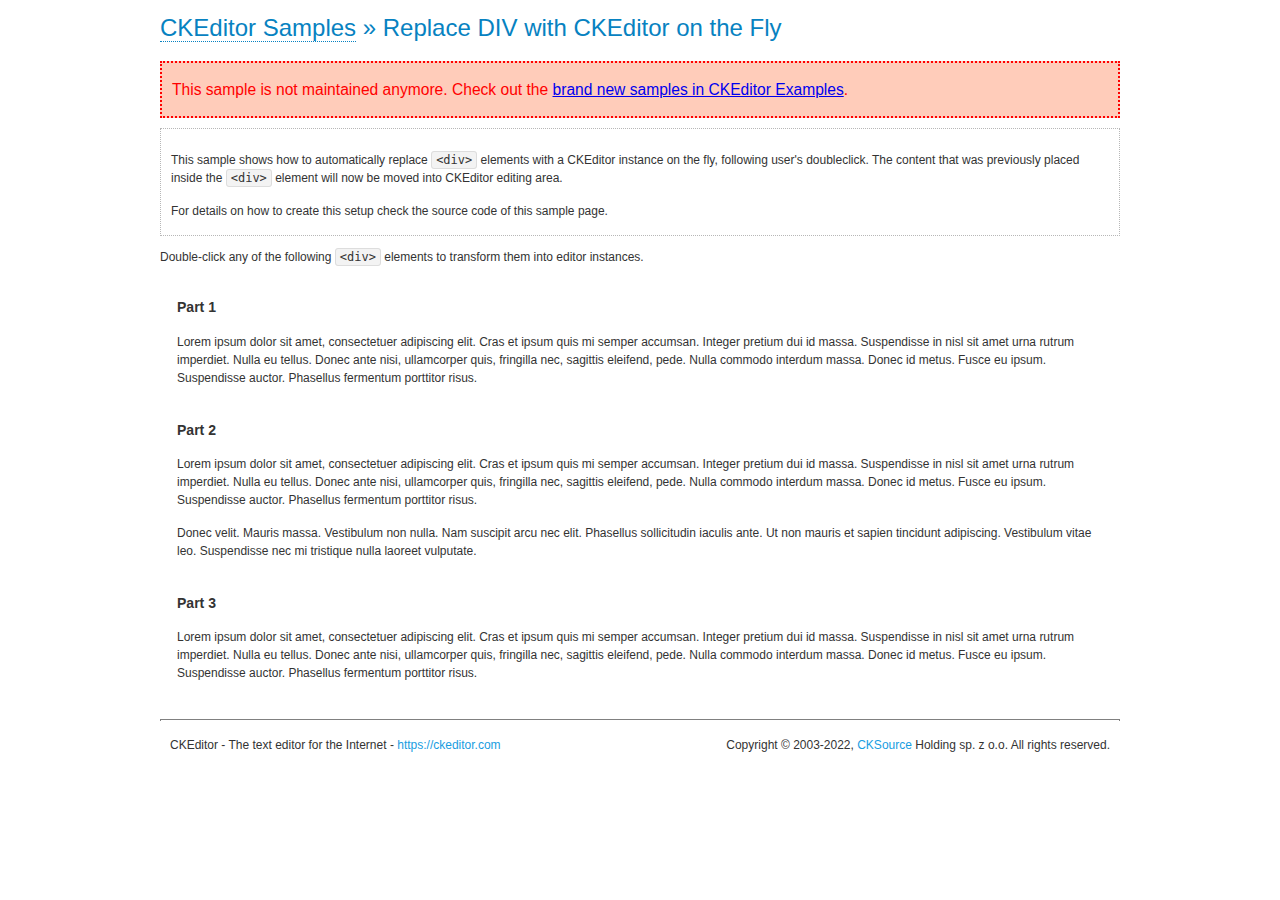
<file: ckeditor/samples/old/divreplace.html>
<!DOCTYPE html>
<!--
Copyright (c) 2003-2022, CKSource Holding sp. z o.o. All rights reserved.
For licensing, see LICENSE.md or https://ckeditor.com/legal/ckeditor-oss-license
-->
<html lang="en">
<head>
	<meta charset="utf-8">
	<title>Replace DIV &mdash; CKEditor Sample</title>
	<script src="../../ckeditor.js"></script>
	<link href="sample.css" rel="stylesheet">
	<meta name="description" content="Try the latest sample of CKEditor 4 and learn more about customizing your WYSIWYG editor with endless possibilities.">
	<style>

		div.editable
		{
			border: solid 2px transparent;
			padding-left: 15px;
			padding-right: 15px;
		}

		div.editable:hover
		{
			border-color: black;
		}

	</style>
	<script>

		// Uncomment the following code to test the "Timeout Loading Method".
		// CKEDITOR.loadFullCoreTimeout = 5;

		window.onload = function() {
			// Listen to the double click event.
			if ( window.addEventListener )
				document.body.addEventListener( 'dblclick', onDoubleClick, false );
			else if ( window.attachEvent )
				document.body.attachEvent( 'ondblclick', onDoubleClick );

		};

		function onDoubleClick( ev ) {
			// Get the element which fired the event. This is not necessarily the
			// element to which the event has been attached.
			var element = ev.target || ev.srcElement;

			// Find out the div that holds this element.
			var name;

			do {
				element = element.parentNode;
			}
			while ( element && ( name = element.nodeName.toLowerCase() ) &&
				( name != 'div' || element.className.indexOf( 'editable' ) == -1 ) && name != 'body' );

			if ( name == 'div' && element.className.indexOf( 'editable' ) != -1 )
				replaceDiv( element );
		}

		var editor;

		function replaceDiv( div ) {
			if ( editor )
				editor.destroy();

			editor = CKEDITOR.replace( div );
		}

	</script>
</head>
<body>
	<h1 class="samples">
		<a href="index.html">CKEditor Samples</a> &raquo; Replace DIV with CKEditor on the Fly
	</h1>
	<div class="warning deprecated">
		This sample is not maintained anymore. Check out the <a href="https://ckeditor.com/docs/ckeditor4/latest/examples/index.html">brand new samples in CKEditor Examples</a>.
	</div>
	<div class="description">
		<p>
			This sample shows how to automatically replace <code>&lt;div&gt;</code> elements
			with a CKEditor instance on the fly, following user's doubleclick. The content
			that was previously placed inside the <code>&lt;div&gt;</code> element will now
			be moved into CKEditor editing area.
		</p>
		<p>
			For details on how to create this setup check the source code of this sample page.
		</p>
	</div>
	<p>
		Double-click any of the following <code>&lt;div&gt;</code> elements to transform them into
		editor instances.
	</p>
	<div class="editable">
		<h3>
			Part 1
		</h3>
		<p>
			Lorem ipsum dolor sit amet, consectetuer adipiscing elit. Cras et ipsum quis mi
			semper accumsan. Integer pretium dui id massa. Suspendisse in nisl sit amet urna
			rutrum imperdiet. Nulla eu tellus. Donec ante nisi, ullamcorper quis, fringilla
			nec, sagittis eleifend, pede. Nulla commodo interdum massa. Donec id metus. Fusce
			eu ipsum. Suspendisse auctor. Phasellus fermentum porttitor risus.
		</p>
	</div>
	<div class="editable">
		<h3>
			Part 2
		</h3>
		<p>
			Lorem ipsum dolor sit amet, consectetuer adipiscing elit. Cras et ipsum quis mi
			semper accumsan. Integer pretium dui id massa. Suspendisse in nisl sit amet urna
			rutrum imperdiet. Nulla eu tellus. Donec ante nisi, ullamcorper quis, fringilla
			nec, sagittis eleifend, pede. Nulla commodo interdum massa. Donec id metus. Fusce
			eu ipsum. Suspendisse auctor. Phasellus fermentum porttitor risus.
		</p>
		<p>
			Donec velit. Mauris massa. Vestibulum non nulla. Nam suscipit arcu nec elit. Phasellus
			sollicitudin iaculis ante. Ut non mauris et sapien tincidunt adipiscing. Vestibulum
			vitae leo. Suspendisse nec mi tristique nulla laoreet vulputate.
		</p>
	</div>
	<div class="editable">
		<h3>
			Part 3
		</h3>
		<p>
			Lorem ipsum dolor sit amet, consectetuer adipiscing elit. Cras et ipsum quis mi
			semper accumsan. Integer pretium dui id massa. Suspendisse in nisl sit amet urna
			rutrum imperdiet. Nulla eu tellus. Donec ante nisi, ullamcorper quis, fringilla
			nec, sagittis eleifend, pede. Nulla commodo interdum massa. Donec id metus. Fusce
			eu ipsum. Suspendisse auctor. Phasellus fermentum porttitor risus.
		</p>
	</div>
	<div id="footer">
		<hr>
		<p>
			CKEditor - The text editor for the Internet - <a class="samples" href="https://ckeditor.com/">https://ckeditor.com</a>
		</p>
		<p id="copy">
			Copyright &copy; 2003-2022, <a class="samples" href="https://cksource.com/">CKSource</a> Holding sp. z o.o. All rights reserved.
		</p>
	</div>
</body>
</html>
</file>
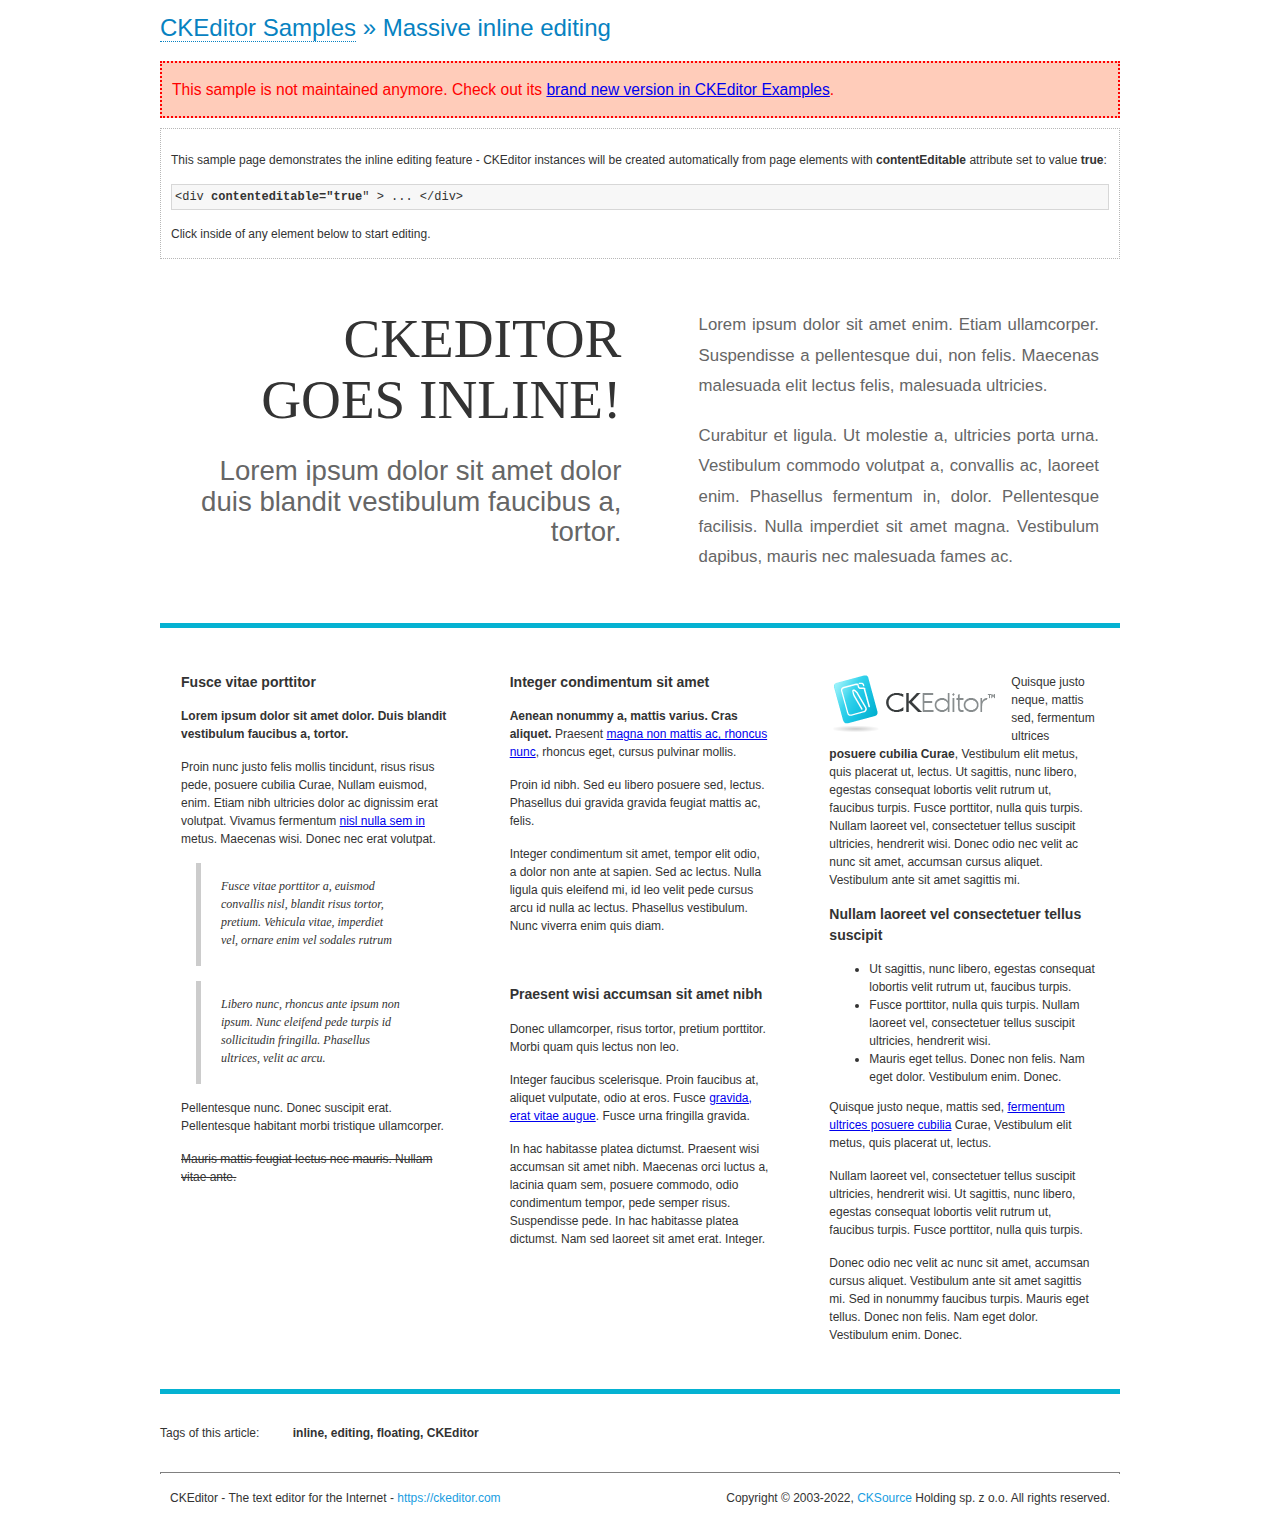
<file: ckeditor/samples/old/inlineall.html>
<!DOCTYPE html>
<!--
Copyright (c) 2003-2022, CKSource Holding sp. z o.o. All rights reserved.
For licensing, see LICENSE.md or https://ckeditor.com/legal/ckeditor-oss-license
-->
<html lang="en">
<head>
	<meta charset="utf-8">
	<title>Massive inline editing &mdash; CKEditor Sample</title>
	<meta name="description" content="Try the latest sample of CKEditor 4 and learn more about customizing your WYSIWYG editor with endless possibilities.">
	<script src="../../ckeditor.js"></script>
	<script>

		// This code is generally not necessary, but it is here to demonstrate
		// how to customize specific editor instances on the fly. This fits well
		// this demo because we have editable elements (like headers) that
		// require less features.

		// The "instanceCreated" event is fired for every editor instance created.
		CKEDITOR.on( 'instanceCreated', function( event ) {
			var editor = event.editor,
				element = editor.element;

			// Customize editors for headers and tag list.
			// These editors don't need features like smileys, templates, iframes etc.
			if ( element.is( 'h1', 'h2', 'h3' ) || element.getAttribute( 'id' ) == 'taglist' ) {
				// Customize the editor configurations on "configLoaded" event,
				// which is fired after the configuration file loading and
				// execution. This makes it possible to change the
				// configurations before the editor initialization takes place.
				editor.on( 'configLoaded', function() {

					// Remove unnecessary plugins to make the editor simpler.
					editor.config.removePlugins = 'colorbutton,find,font,' +
						'forms,iframe,image,newpage,removeformat,' +
						'smiley,specialchar,stylescombo,templates';

					// Rearrange the layout of the toolbar.
					editor.config.toolbarGroups = [
						{ name: 'editing',		groups: [ 'basicstyles', 'links' ] },
						{ name: 'undo' },
						{ name: 'clipboard',	groups: [ 'selection', 'clipboard' ] },
						{ name: 'about' }
					];
				});
			}
		});

	</script>
	<link href="sample.css" rel="stylesheet">
	<style>

		/* The following styles are just to make the page look nice. */

		/* Workaround to show Arial Black in Firefox. */
		@font-face
		{
			font-family: 'arial-black';
			src: local('Arial Black');
		}

		*[contenteditable="true"]
		{
			padding: 10px;
		}

		#container
		{
			width: 960px;
			margin: 30px auto 0;
		}

		#header
		{
			overflow: hidden;
			padding: 0 0 30px;
			border-bottom: 5px solid #05B2D2;
			position: relative;
		}

		#headerLeft,
		#headerRight
		{
			width: 49%;
			overflow: hidden;
		}

		#headerLeft
		{
			float: left;
			padding: 10px 1px 1px;
		}

		#headerLeft h2,
		#headerLeft h3
		{
			text-align: right;
			margin: 0;
			overflow: hidden;
			font-weight: normal;
		}

		#headerLeft h2
		{
			font-family: "Arial Black",arial-black;
			font-size: 4.6em;
			line-height: 1.1;
			text-transform: uppercase;
		}

		#headerLeft h3
		{
			font-size: 2.3em;
			line-height: 1.1;
			margin: .2em 0 0;
			color: #666;
		}

		#headerRight
		{
			float: right;
			padding: 1px;
		}

		#headerRight p
		{
			line-height: 1.8;
			text-align: justify;
			margin: 0;
		}

		#headerRight p + p
		{
			margin-top: 20px;
		}

		#headerRight > div
		{
			padding: 20px;
			margin: 0 0 0 30px;
			font-size: 1.4em;
			color: #666;
		}

		#columns
		{
			color: #333;
			overflow: hidden;
			padding: 20px 0;
		}

		#columns > div
		{
			float: left;
			width: 33.3%;
		}

		#columns #column1 > div
		{
			margin-left: 1px;
		}

		#columns #column3 > div
		{
			margin-right: 1px;
		}

		#columns > div > div
		{
			margin: 0px 10px;
			padding: 10px 20px;
		}

		#columns blockquote
		{
			margin-left: 15px;
		}

		#tagLine
		{
			border-top: 5px solid #05B2D2;
			padding-top: 20px;
		}

		#taglist {
			display: inline-block;
			margin-left: 20px;
			font-weight: bold;
			margin: 0 0 0 20px;
		}

	</style>
</head>
<body>
<div>
	<h1 class="samples"><a href="index.html">CKEditor Samples</a> &raquo; Massive inline editing</h1>
	<div class="warning deprecated">
		This sample is not maintained anymore. Check out its <a href="https://ckeditor.com/docs/ckeditor4/latest/examples/inline.html">brand new version in CKEditor Examples</a>.
	</div>
	<div class="description">
		<p>This sample page demonstrates the inline editing feature - CKEditor instances will be created automatically from page elements with <strong>contentEditable</strong> attribute set to value <strong>true</strong>:</p>
		<pre class="samples">&lt;div <strong>contenteditable="true</strong>" &gt; ... &lt;/div&gt;</pre>
		<p>Click inside of any element below to start editing.</p>
	</div>
</div>
<div id="container">
	<div id="header">
		<div id="headerLeft">
			<h2 id="sampleTitle" contenteditable="true">
				CKEditor<br> Goes Inline!
			</h2>
			<h3 contenteditable="true">
				Lorem ipsum dolor sit amet dolor duis blandit vestibulum faucibus a, tortor.
			</h3>
		</div>
		<div id="headerRight">
			<div contenteditable="true">
				<p>
					Lorem ipsum dolor sit amet enim. Etiam ullamcorper. Suspendisse a pellentesque dui, non felis. Maecenas malesuada elit lectus felis, malesuada ultricies.
				</p>
				<p>
					Curabitur et ligula. Ut molestie a, ultricies porta urna. Vestibulum commodo volutpat a, convallis ac, laoreet enim. Phasellus fermentum in, dolor. Pellentesque facilisis. Nulla imperdiet sit amet magna. Vestibulum dapibus, mauris nec malesuada fames ac.
				</p>
			</div>
		</div>
	</div>
	<div id="columns">
		<div id="column1">
			<div contenteditable="true">
				<h3>
					Fusce vitae porttitor
				</h3>
				<p>
					<strong>
						Lorem ipsum dolor sit amet dolor. Duis blandit vestibulum faucibus a, tortor.
					</strong>
				</p>
				<p>
					Proin nunc justo felis mollis tincidunt, risus risus pede, posuere cubilia Curae, Nullam euismod, enim. Etiam nibh ultricies dolor ac dignissim erat volutpat. Vivamus fermentum <a href="https://ckeditor.com/">nisl nulla sem in</a> metus. Maecenas wisi. Donec nec erat volutpat.
				</p>
				<blockquote>
					<p>
						Fusce vitae porttitor a, euismod convallis nisl, blandit risus tortor, pretium.
						Vehicula vitae, imperdiet vel, ornare enim vel sodales rutrum
					</p>
				</blockquote>
				<blockquote>
					<p>
						Libero nunc, rhoncus ante ipsum non ipsum. Nunc eleifend pede turpis id sollicitudin fringilla. Phasellus ultrices, velit ac arcu.
					</p>
				</blockquote>
				<p>Pellentesque nunc. Donec suscipit erat. Pellentesque habitant morbi tristique ullamcorper.</p>
				<p><s>Mauris mattis feugiat lectus nec mauris. Nullam vitae ante.</s></p>
			</div>
		</div>
		<div id="column2">
			<div contenteditable="true">
				<h3>
					Integer condimentum sit amet
				</h3>
				<p>
					<strong>Aenean nonummy a, mattis varius. Cras aliquet.</strong>
					Praesent <a href="https://ckeditor.com/">magna non mattis ac, rhoncus nunc</a>, rhoncus eget, cursus pulvinar mollis.</p>
				<p>Proin id nibh. Sed eu libero posuere sed, lectus. Phasellus dui gravida gravida feugiat mattis ac, felis.</p>
				<p>Integer condimentum sit amet, tempor elit odio, a dolor non ante at sapien. Sed ac lectus. Nulla ligula quis eleifend mi, id leo velit pede cursus arcu id nulla ac lectus. Phasellus vestibulum. Nunc viverra enim quis diam.</p>
			</div>
			<div contenteditable="true">
				<h3>
					Praesent wisi accumsan sit amet nibh
				</h3>
				<p>Donec ullamcorper, risus tortor, pretium porttitor. Morbi quam quis lectus non leo.</p>
				<p style="margin-left: 40px; ">Integer faucibus scelerisque. Proin faucibus at, aliquet vulputate, odio at eros. Fusce <a href="https://ckeditor.com/">gravida, erat vitae augue</a>. Fusce urna fringilla gravida.</p>
				<p>In hac habitasse platea dictumst. Praesent wisi accumsan sit amet nibh. Maecenas orci luctus a, lacinia quam sem, posuere commodo, odio condimentum tempor, pede semper risus. Suspendisse pede. In hac habitasse platea dictumst. Nam sed laoreet sit amet erat. Integer.</p>
			</div>
		</div>
		<div id="column3">
			<div contenteditable="true">
				<p>
					<img src="assets/inlineall/logo.png" alt="CKEditor logo" style="float:left">
				</p>
				<p>Quisque justo neque, mattis sed, fermentum ultrices <strong>posuere cubilia Curae</strong>, Vestibulum elit metus, quis placerat ut, lectus. Ut sagittis, nunc libero, egestas consequat lobortis velit rutrum ut, faucibus turpis. Fusce porttitor, nulla quis turpis. Nullam laoreet vel, consectetuer tellus suscipit ultricies, hendrerit wisi. Donec odio nec velit ac nunc sit amet, accumsan cursus aliquet. Vestibulum ante sit amet sagittis mi.</p>
				<h3>
					Nullam laoreet vel consectetuer tellus suscipit
				</h3>
				<ul>
					<li>Ut sagittis, nunc libero, egestas consequat lobortis velit rutrum ut, faucibus turpis.</li>
					<li>Fusce porttitor, nulla quis turpis. Nullam laoreet vel, consectetuer tellus suscipit ultricies, hendrerit wisi.</li>
					<li>Mauris eget tellus. Donec non felis. Nam eget dolor. Vestibulum enim. Donec.</li>
				</ul>
				<p>Quisque justo neque, mattis sed, <a href="https://ckeditor.com/">fermentum ultrices posuere cubilia</a> Curae, Vestibulum elit metus, quis placerat ut, lectus.</p>
				<p>Nullam laoreet vel, consectetuer tellus suscipit ultricies, hendrerit wisi. Ut sagittis, nunc libero, egestas consequat lobortis velit rutrum ut, faucibus turpis. Fusce porttitor, nulla quis turpis.</p>
				<p>Donec odio nec velit ac nunc sit amet, accumsan cursus aliquet. Vestibulum ante sit amet sagittis mi. Sed in nonummy faucibus turpis. Mauris eget tellus. Donec non felis. Nam eget dolor. Vestibulum enim. Donec.</p>
			</div>
		</div>
	</div>
	<div id="tagLine">
		Tags of this article:
		<p id="taglist" contenteditable="true">
			inline, editing, floating, CKEditor
		</p>
	</div>
</div>
<div id="footer">
	<hr>
	<p>
		CKEditor - The text editor for the Internet - <a class="samples" href="https://ckeditor.com/">
			https://ckeditor.com</a>
	</p>
	<p id="copy">
		Copyright &copy; 2003-2022, <a class="samples" href="https://cksource.com/">CKSource</a> Holding sp. z o.o. All rights reserved.
	</p>
</div>
</body>
</html>
</file>
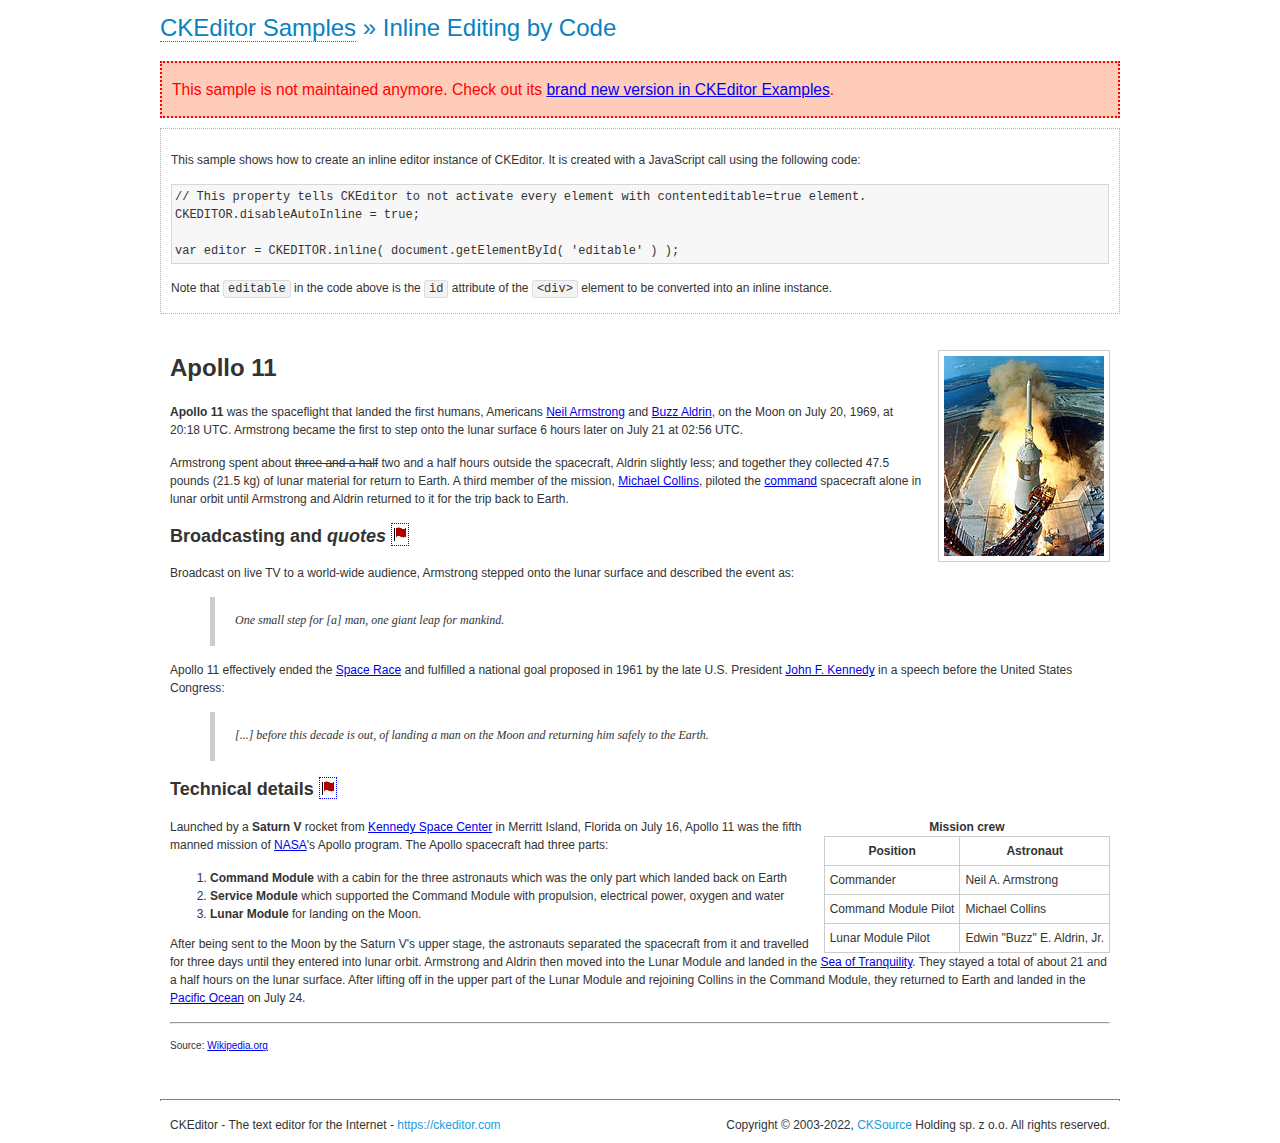
<file: ckeditor/samples/old/inlinebycode.html>
<!DOCTYPE html>
<!--
Copyright (c) 2003-2022, CKSource Holding sp. z o.o. All rights reserved.
For licensing, see LICENSE.md or https://ckeditor.com/legal/ckeditor-oss-license
-->
<html lang="en">
<head>
	<meta charset="utf-8">
	<title>Inline Editing by Code &mdash; CKEditor Sample</title>
	<script src="../../ckeditor.js"></script>
	<link href="sample.css" rel="stylesheet">
	<meta name="description" content="Try the latest sample of CKEditor 4 and learn more about customizing your WYSIWYG editor with endless possibilities.">
	<style>

		#editable
		{
			padding: 10px;
			float: left;
		}

	</style>
</head>
<body>
	<h1 class="samples">
		<a href="index.html">CKEditor Samples</a> &raquo; Inline Editing by Code
	</h1>
	<div class="warning deprecated">
		This sample is not maintained anymore. Check out its <a href="https://ckeditor.com/docs/ckeditor4/latest/examples/inline.html">brand new version in CKEditor Examples</a>.
	</div>
	<div class="description">
		<p>
			This sample shows how to create an inline editor instance of CKEditor. It is created
			with a JavaScript call using the following code:
		</p>
<pre class="samples">
// This property tells CKEditor to not activate every element with contenteditable=true element.
CKEDITOR.disableAutoInline = true;

var editor = CKEDITOR.inline( document.getElementById( 'editable' ) );
</pre>
		<p>
			Note that <code>editable</code> in the code above is the <code>id</code>
			attribute of the <code>&lt;div&gt;</code> element to be converted into an inline instance.
		</p>
	</div>
	<div id="editable" contenteditable="true">
		<h1><img alt="Saturn V carrying Apollo 11" class="right" src="assets/sample.jpg" /> Apollo 11</h1>

		<p><b>Apollo 11</b> was the spaceflight that landed the first humans, Americans <a href="http://en.wikipedia.org/wiki/Neil_Armstrong" title="Neil Armstrong">Neil Armstrong</a> and <a href="http://en.wikipedia.org/wiki/Buzz_Aldrin" title="Buzz Aldrin">Buzz Aldrin</a>, on the Moon on July 20, 1969, at 20:18 UTC. Armstrong became the first to step onto the lunar surface 6 hours later on July 21 at 02:56 UTC.</p>

		<p>Armstrong spent about <s>three and a half</s> two and a half hours outside the spacecraft, Aldrin slightly less; and together they collected 47.5 pounds (21.5&nbsp;kg) of lunar material for return to Earth. A third member of the mission, <a href="http://en.wikipedia.org/wiki/Michael_Collins_(astronaut)" title="Michael Collins (astronaut)">Michael Collins</a>, piloted the <a href="http://en.wikipedia.org/wiki/Apollo_Command/Service_Module" title="Apollo Command/Service Module">command</a> spacecraft alone in lunar orbit until Armstrong and Aldrin returned to it for the trip back to Earth.</p>

		<h2>Broadcasting and <em>quotes</em> <a id="quotes" name="quotes"></a></h2>

		<p>Broadcast on live TV to a world-wide audience, Armstrong stepped onto the lunar surface and described the event as:</p>

		<blockquote>
			<p>One small step for [a] man, one giant leap for mankind.</p>
		</blockquote>

		<p>Apollo 11 effectively ended the <a href="http://en.wikipedia.org/wiki/Space_Race" title="Space Race">Space Race</a> and fulfilled a national goal proposed in 1961 by the late U.S. President <a href="http://en.wikipedia.org/wiki/John_F._Kennedy" title="John F. Kennedy">John F. Kennedy</a> in a speech before the United States Congress:</p>

		<blockquote>
			<p>[...] before this decade is out, of landing a man on the Moon and returning him safely to the Earth.</p>
		</blockquote>

		<h2>Technical details <a id="tech-details" name="tech-details"></a></h2>

		<table align="right" border="1" bordercolor="#ccc" cellpadding="5" cellspacing="0" style="border-collapse:collapse;margin:10px 0 10px 15px;">
			<caption><strong>Mission crew</strong></caption>
			<thead>
			<tr>
				<th scope="col">Position</th>
				<th scope="col">Astronaut</th>
			</tr>
			</thead>
			<tbody>
			<tr>
				<td>Commander</td>
				<td>Neil A. Armstrong</td>
			</tr>
			<tr>
				<td>Command Module Pilot</td>
				<td>Michael Collins</td>
			</tr>
			<tr>
				<td>Lunar Module Pilot</td>
				<td>Edwin &quot;Buzz&quot; E. Aldrin, Jr.</td>
			</tr>
			</tbody>
		</table>

		<p>Launched by a <strong>Saturn V</strong> rocket from <a href="http://en.wikipedia.org/wiki/Kennedy_Space_Center" title="Kennedy Space Center">Kennedy Space Center</a> in Merritt Island, Florida on July 16, Apollo 11 was the fifth manned mission of <a href="http://en.wikipedia.org/wiki/NASA" title="NASA">NASA</a>&#39;s Apollo program. The Apollo spacecraft had three parts:</p>

		<ol>
			<li><strong>Command Module</strong> with a cabin for the three astronauts which was the only part which landed back on Earth</li>
			<li><strong>Service Module</strong> which supported the Command Module with propulsion, electrical power, oxygen and water</li>
			<li><strong>Lunar Module</strong> for landing on the Moon.</li>
		</ol>

		<p>After being sent to the Moon by the Saturn V&#39;s upper stage, the astronauts separated the spacecraft from it and travelled for three days until they entered into lunar orbit. Armstrong and Aldrin then moved into the Lunar Module and landed in the <a href="http://en.wikipedia.org/wiki/Mare_Tranquillitatis" title="Mare Tranquillitatis">Sea of Tranquility</a>. They stayed a total of about 21 and a half hours on the lunar surface. After lifting off in the upper part of the Lunar Module and rejoining Collins in the Command Module, they returned to Earth and landed in the <a href="http://en.wikipedia.org/wiki/Pacific_Ocean" title="Pacific Ocean">Pacific Ocean</a> on July 24.</p>

		<hr />
		<p style="text-align: right;"><small>Source: <a href="http://en.wikipedia.org/wiki/Apollo_11">Wikipedia.org</a></small></p>
	</div>

	<script>
		// We need to turn off the automatic editor creation first.
		CKEDITOR.disableAutoInline = true;

		var editor = CKEDITOR.inline( 'editable' );
	</script>
	<div id="footer">
		<hr>
		<p contenteditable="true">
			CKEditor - The text editor for the Internet - <a class="samples" href="https://ckeditor.com/">
				https://ckeditor.com</a>
		</p>
		<p id="copy">
			Copyright &copy; 2003-2022, <a class="samples" href="https://cksource.com/">CKSource</a> Holding sp. z o.o. All rights reserved.
		</p>
	</div>
</body>
</html>
</file>
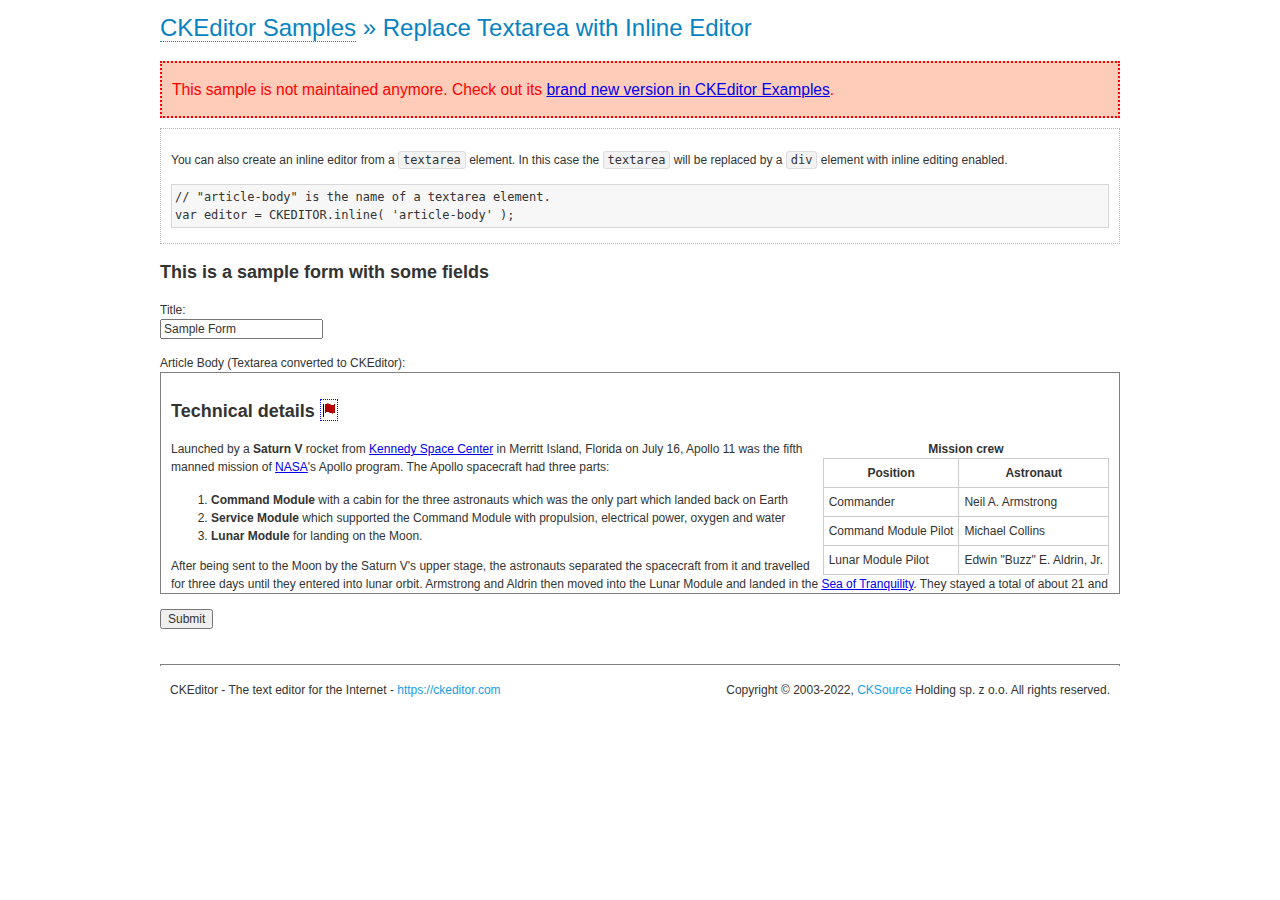
<file: ckeditor/samples/old/inlinetextarea.html>
<!DOCTYPE html>
<!--
Copyright (c) 2003-2022, CKSource Holding sp. z o.o. All rights reserved.
For licensing, see LICENSE.md or https://ckeditor.com/legal/ckeditor-oss-license
-->
<html lang="en">
<head>
	<meta charset="utf-8">
	<title>Replace Textarea with Inline Editor &mdash; CKEditor Sample</title>
	<script src="../../ckeditor.js"></script>
	<link href="sample.css" rel="stylesheet">
	<meta name="description" content="Try the latest sample of CKEditor 4 and learn more about customizing your WYSIWYG editor with endless possibilities.">
	<style>

		/* Style the CKEditor element to look like a textfield */
		.cke_textarea_inline
		{
			padding: 10px;
			height: 200px;
			overflow: auto;

			border: 1px solid gray;
			-webkit-appearance: textfield;
		}

	</style>
</head>
<body>
	<h1 class="samples">
		<a href="index.html">CKEditor Samples</a> &raquo; Replace Textarea with Inline Editor
	</h1>
	<div class="warning deprecated">
		This sample is not maintained anymore. Check out its <a href="https://ckeditor.com/docs/ckeditor4/latest/examples/inline.html">brand new version in CKEditor Examples</a>.
	</div>
	<div class="description">
		<p>
			You can also create an inline editor from a <code>textarea</code>
			element. In this case the <code>textarea</code> will be replaced
			by a <code>div</code> element with inline editing enabled.
		</p>
<pre class="samples">
// "article-body" is the name of a textarea element.
var editor = CKEDITOR.inline( 'article-body' );
</pre>
	</div>
	<form action="sample_posteddata.php" method="post">
		<h2>This is a sample form with some fields</h2>
		<p>
			Title:<br>
			<input type="text" name="title" value="Sample Form"></p>
		<p>
			Article Body (Textarea converted to CKEditor):<br>
			<textarea name="article-body" style="height: 200px">
				&lt;h2&gt;Technical details &lt;a id="tech-details" name="tech-details"&gt;&lt;/a&gt;&lt;/h2&gt;

				&lt;table align="right" border="1" bordercolor="#ccc" cellpadding="5" cellspacing="0" style="border-collapse:collapse;margin:10px 0 10px 15px;"&gt;
					&lt;caption&gt;&lt;strong&gt;Mission crew&lt;/strong&gt;&lt;/caption&gt;
					&lt;thead&gt;
					&lt;tr&gt;
						&lt;th scope="col"&gt;Position&lt;/th&gt;
						&lt;th scope="col"&gt;Astronaut&lt;/th&gt;
					&lt;/tr&gt;
					&lt;/thead&gt;
					&lt;tbody&gt;
					&lt;tr&gt;
						&lt;td&gt;Commander&lt;/td&gt;
						&lt;td&gt;Neil A. Armstrong&lt;/td&gt;
					&lt;/tr&gt;
					&lt;tr&gt;
						&lt;td&gt;Command Module Pilot&lt;/td&gt;
						&lt;td&gt;Michael Collins&lt;/td&gt;
					&lt;/tr&gt;
					&lt;tr&gt;
						&lt;td&gt;Lunar Module Pilot&lt;/td&gt;
						&lt;td&gt;Edwin &quot;Buzz&quot; E. Aldrin, Jr.&lt;/td&gt;
					&lt;/tr&gt;
					&lt;/tbody&gt;
				&lt;/table&gt;

				&lt;p&gt;Launched by a &lt;strong&gt;Saturn V&lt;/strong&gt; rocket from &lt;a href="http://en.wikipedia.org/wiki/Kennedy_Space_Center" title="Kennedy Space Center"&gt;Kennedy Space Center&lt;/a&gt; in Merritt Island, Florida on July 16, Apollo 11 was the fifth manned mission of &lt;a href="http://en.wikipedia.org/wiki/NASA" title="NASA"&gt;NASA&lt;/a&gt;&#39;s Apollo program. The Apollo spacecraft had three parts:&lt;/p&gt;

				&lt;ol&gt;
					&lt;li&gt;&lt;strong&gt;Command Module&lt;/strong&gt; with a cabin for the three astronauts which was the only part which landed back on Earth&lt;/li&gt;
					&lt;li&gt;&lt;strong&gt;Service Module&lt;/strong&gt; which supported the Command Module with propulsion, electrical power, oxygen and water&lt;/li&gt;
					&lt;li&gt;&lt;strong&gt;Lunar Module&lt;/strong&gt; for landing on the Moon.&lt;/li&gt;
				&lt;/ol&gt;

				&lt;p&gt;After being sent to the Moon by the Saturn V&#39;s upper stage, the astronauts separated the spacecraft from it and travelled for three days until they entered into lunar orbit. Armstrong and Aldrin then moved into the Lunar Module and landed in the &lt;a href="http://en.wikipedia.org/wiki/Mare_Tranquillitatis" title="Mare Tranquillitatis"&gt;Sea of Tranquility&lt;/a&gt;. They stayed a total of about 21 and a half hours on the lunar surface. After lifting off in the upper part of the Lunar Module and rejoining Collins in the Command Module, they returned to Earth and landed in the &lt;a href="http://en.wikipedia.org/wiki/Pacific_Ocean" title="Pacific Ocean"&gt;Pacific Ocean&lt;/a&gt; on July 24.&lt;/p&gt;

				&lt;hr /&gt;
				&lt;p style="text-align: right;"&gt;&lt;small&gt;Source: &lt;a href="http://en.wikipedia.org/wiki/Apollo_11"&gt;Wikipedia.org&lt;/a&gt;&lt;/small&gt;&lt;/p&gt;
			</textarea>
		</p>
		<p>
			<input type="submit" value="Submit">
		</p>
	</form>

	<script>
		CKEDITOR.inline( 'article-body' );
	</script>
	<div id="footer">
		<hr>
		<p>
			CKEditor - The text editor for the Internet - <a class="samples" href="https://ckeditor.com/">
				https://ckeditor.com</a>
		</p>
		<p id="copy">
			Copyright &copy; 2003-2022, <a class="samples" href="https://cksource.com/">CKSource</a> Holding sp. z o.o. All rights reserved.
		</p>
	</div>
</body>
</html>
</file>
<file: ckeditor/samples/css/samples.css>
/**
 * @license Copyright (c) 2003-2022, CKSource Holding sp. z o.o. All rights reserved.
 * For licensing, see LICENSE.md or https://ckeditor.com/legal/ckeditor-oss-license
 */
@media (max-width: 900px) {
  .global-is-mobile-hidden {
    display: none !important;
  }
}
article,
aside,
details,
figcaption,
figure,
footer,
header,
hgroup,
main,
menu,
nav,
section {
  display: block;
}
body,
html {
  margin: 0;
  padding: 0;
  font: 16px / 1.8 Arial, 'Helvetica Neue', Helvetica, sans-serif;
  font-weight: 300;
  color: #575757;
}
.grid-width-10 {
  width: 10%;
}
.grid-width-20 {
  width: 20%;
}
.grid-width-30 {
  width: 30%;
}
.grid-width-40 {
  width: 40%;
}
.grid-width-50 {
  width: 50%;
}
.grid-width-60 {
  width: 60%;
}
.grid-width-70 {
  width: 70%;
}
.grid-width-80 {
  width: 80%;
}
.grid-width-90 {
  width: 90%;
}
.grid-width-100 {
  width: 100%;
}
@media (max-width: 900px) {
  .grid-width-10,
  .grid-width-20,
  .grid-width-30,
  .grid-width-40,
  .grid-width-50,
  .grid-width-60,
  .grid-width-70,
  .grid-width-80,
  .grid-width-90,
  .grid-width-100 {
    width: 100%;
  }
}
*[class*="grid-width"] {
  -webkit-box-sizing: border-box;
  -moz-box-sizing: border-box;
  box-sizing: border-box;
  padding-left: 4%;
  padding-right: 4%;
  float: left;
}
*[class*="grid-width"]:after,
.grid-container:after,
*[class*="grid-width"]:before,
.grid-container:before {
  content: '';
  display: block;
  overflow: hidden;
  visibility: hidden;
  font-size: 0;
  line-height: 0;
  width: 0;
  height: 0;
}
*[class*="grid-width"]:after,
.grid-container:after {
  clear: both;
}
.grid-container {
  -webkit-box-sizing: border-box;
  -moz-box-sizing: border-box;
  box-sizing: border-box;
  margin-left: auto;
  margin-right: auto;
}
.grid-container-nested *[class*="grid-width"]:first-child {
  padding-left: 0;
}
.grid-container-nested *[class*="grid-width"]:last-child {
  padding-right: 0;
}
@media (max-width: 900px) {
  .grid-container-nested *[class*="grid-width"]:first-child {
    padding-left: 4%;
  }
  .grid-container-nested *[class*="grid-width"]:last-child {
    padding-right: 4%;
  }
}
.header-a {
  min-height: 140px;
  overflow: hidden;
}
.header-a .header-a-logo {
  margin: 40px 0 0;
}
@media (max-width: 900px) {
  .header-a .header-a-logo {
    text-align: center;
  }
}
.header-a .header-a-logo img {
  border: transparent;
}
.navigation-a {
  height: 30px;
  background: #3D3D3D;
  position: absolute;
  left: 0;
  right: 0;
  top: 0;
  padding: 0;
  overflow: hidden;
}
@media (max-width: 900px) {
  .navigation-a {
    text-align: center;
  }
}
.navigation-a ul {
  list-style: none;
  margin: 0;
  overflow: hidden;
}
.navigation-a ul li,
.navigation-a ul li a {
  display: inline-block;
}
@media (max-width: 900px) {
  .navigation-a ul {
    width: auto;
    text-overflow: ellipsis;
    white-space: nowrap;
    display: inline-block;
    float: none;
  }
  .navigation-a ul:before,
  .navigation-a ul:after {
    display: none;
  }
}
.navigation-a ul.navigation-a-left {
  text-align: left;
}
@media (max-width: 900px) {
  .navigation-a ul.navigation-a-left {
    padding-right: 0;
  }
}
.navigation-a ul.navigation-a-right {
  text-align: right;
}
@media (max-width: 900px) {
  .navigation-a ul.navigation-a-right {
    padding-left: 23px;
  }
}
.navigation-a ul li + li {
  margin-left: 23px;
}
.navigation-a ul li a {
  font-size: 10px;
  font-size: 0.625rem;
  line-height: 18px;
  line-height: 1.13rem;
  line-height: 30px;
  float: left;
  color: #ddd;
  font-weight: bold;
  text-decoration: none;
  text-transform: uppercase;
}
.navigation-a ul li a:hover {
  cursor: pointer;
  color: #fff;
}
.icon-navigation-a-github:before,
.icon-navigation-a-github:after {
  background-image: url("[data-uri]");
}
.navigation-b {
  text-align: right;
  margin: 52px 0 0;
  overflow: visible;
}
@media (max-width: 900px) {
  .navigation-b {
    text-align: center;
    margin-top: 20px;
    padding: 0;
  }
}
.navigation-b ul {
  padding: 0;
  list-style: none;
  margin: 0;
  overflow: visible;
}
.navigation-b ul li,
.navigation-b ul li a {
  display: inline-block;
}
@media (max-width: 900px) {
  .navigation-b ul {
    display: table;
    width: 100%;
    padding-bottom: 1.5em;
  }
}
@media (max-width: 900px) {
  .navigation-b ul li {
    display: table-row;
  }
}
.navigation-b ul li + li {
  margin-left: 20px;
}
@media (max-width: 900px) {
  .navigation-b ul li + li {
    margin-left: 0;
  }
}
.navigation-b ul li a {
  -webkit-box-sizing: border-box;
  -moz-box-sizing: border-box;
  box-sizing: border-box;
  text-transform: uppercase;
  text-decoration: none;
  outline: none;
}
@media (max-width: 900px) {
  .navigation-b ul li a {
    width: 100%;
    -webkit-border-radius: 0;
    -webkit-background-clip: padding-box;
    -moz-border-radius: 0;
    -moz-background-clip: padding;
    border-radius: 0;
    background-clip: padding-box;
  }
}
.footer-a {
  font-size: 13px;
  font-size: 0.8125rem;
  line-height: 23.4px;
  line-height: 1.46rem;
  padding-top: 2.25em;
  padding-bottom: 2.25em;
  overflow: hidden;
  color: #8a8a8a;
}
.footer-a a {
  color: #0287D0;
  text-decoration: none;
  border-bottom: 1px dotted #0287D0;
}
.footer-a a:hover {
  color: #0277b7;
}
.footer-a p {
  margin: 0;
  display: inline-block;
  text-align: center;
}
.content {
  font-size: 14px;
  font-size: 0.875rem;
  line-height: 25.2px;
  line-height: 1.57rem;
  overflow: hidden;
  padding-top: 1.5em;
  padding-bottom: 1.5em;
}
.content p {
  margin: 0.75em 0;
}
.content ul,
.content ol,
.content pre,
.content blockquote,
.content textarea:not([class^="cke"]),
.content .cke {
  margin: 1.875em 0;
}
.content code,
.content kbd {
  -webkit-border-radius: 3px;
  -webkit-background-clip: padding-box;
  -moz-border-radius: 3px;
  -moz-background-clip: padding;
  border-radius: 3px;
  background-clip: padding-box;
  padding: 3px 4px;
}
.content pre,
.content code,
.content kbd,
.content blockquote {
  background: #f5f5f5;
}
.content blockquote,
.content pre {
  background: none;
  border-left: 4px solid #0287D0;
  padding: 1.5em 2.25em;
}
.content p a,
.content ul a,
.content ol a,
.content blockquote a,
.content h1 a,
.content h2 a,
.content h3 a,
.content h4 a,
.content h5 a {
  color: #0287D0;
  text-decoration: none;
  border-bottom: 1px dotted #0287D0;
}
.content p a:hover,
.content ul a:hover,
.content ol a:hover,
.content blockquote a:hover,
.content h1 a:hover,
.content h2 a:hover,
.content h3 a:hover,
.content h4 a:hover,
.content h5 a:hover {
  color: #0277b7;
}
.content h1,
.content h2,
.content h3,
.content h4,
.content h5 {
  color: #000;
  font-weight: 100;
}
.content h1 code,
.content h2 code,
.content h3 code,
.content h4 code,
.content h5 code,
.content h1 kbd,
.content h2 kbd,
.content h3 kbd,
.content h4 kbd,
.content h5 kbd {
  font-size: inherit;
}
.content h1 a.content-heading-anchor,
.content h2 a.content-heading-anchor,
.content h3 a.content-heading-anchor,
.content h4 a.content-heading-anchor,
.content h5 a.content-heading-anchor {
  font-weight: 100;
  vertical-align: middle;
  opacity: 0;
  border: 0;
}
.content h1:hover a.content-heading-anchor,
.content h2:hover a.content-heading-anchor,
.content h3:hover a.content-heading-anchor,
.content h4:hover a.content-heading-anchor,
.content h5:hover a.content-heading-anchor {
  opacity: 1;
}
.content h1:target a,
.content h2:target a,
.content h3:target a,
.content h4:target a,
.content h5:target a {
  -webkit-animation: targetLinkOpacity 0.5s linear alternate;
  -moz-animation: targetLinkOpacity 0.5s linear alternate;
  -o-animation: targetLinkOpacity 0.5s linear alternate;
  animation: targetLinkOpacity 0.5s linear alternate;
  opacity: 1;
}
.content input,
.content select,
.content textarea:not([class^="cke"]) {
  -webkit-border-radius: 3px;
  -webkit-background-clip: padding-box;
  -moz-border-radius: 3px;
  -moz-background-clip: padding;
  border-radius: 3px;
  background-clip: padding-box;
  -webkit-box-shadow: inset 0 1px 1px rgba(0, 0, 0, 0.08);
  -moz-box-shadow: inset 0 1px 1px rgba(0, 0, 0, 0.08);
  box-shadow: inset 0 1px 1px rgba(0, 0, 0, 0.08);
  font: inherit;
  color: inherit;
  border: 1px solid #D9D9D9;
  padding: .2em .5em;
}
.content input:focus,
.content select:focus,
.content textarea:not([class^="cke"]):focus {
  border-color: #66afe9;
  outline: 0;
  -webkit-box-shadow: inset 0 1px 1px rgba(0, 0, 0, 0.08), 0 0 8px #93c6ef;
  -moz-box-shadow: inset 0 1px 1px rgba(0, 0, 0, 0.08), 0 0 8px #93c6ef;
  box-shadow: inset 0 1px 1px rgba(0, 0, 0, 0.08), 0 0 8px #93c6ef;
}
.content abbr {
  border-bottom: 1px dotted #666;
  cursor: pointer;
}
.content blockquote {
  font-style: italic;
  font-family: Georgia, Times, "Times New Roman", serif;
  font-size: 16px;
  font-size: 1rem;
  line-height: 28.8px;
  line-height: 1.8rem;
}
.content em {
  font-style: italic;
}
.content h1 {
  font-size: 36px;
  font-size: 2.25rem;
  line-height: 64.8px;
  line-height: 4.05rem;
  margin: 1.125em 0 0;
}
.content h2 {
  font-size: 27.2px;
  font-size: 1.7rem;
  line-height: 48.96px;
  line-height: 3.06rem;
  margin: 0.9em 0 0;
}
.content h3 {
  font-size: 24px;
  font-size: 1.5rem;
  line-height: 43.2px;
  line-height: 2.7rem;
  font-weight: 500;
  margin: 0.75em 0 0;
}
.content h4 {
  font-size: 19.2px;
  font-size: 1.2rem;
  line-height: 34.56px;
  line-height: 2.16rem;
  font-weight: 500;
  margin: 0.75em 0 0;
}
.content h5 {
  font-size: 17.6px;
  font-size: 1.1rem;
  line-height: 31.68px;
  line-height: 1.98rem;
  font-weight: 500;
  margin: 0.75em 0 0;
}
.content hr {
  border: 0;
  border-top: 4px solid #D9D9D9;
  margin: 1.5em 0;
}
.content input[type="text"] {
  height: 1.8em;
  line-height: 1.8em;
}
.content input[type="button"] {
  -webkit-appearance: button;
  -moz-appearance: button;
  appearance: button;
}
.content kbd {
  font-size: 12px;
  font-size: 0.75rem;
  line-height: 21.6px;
  line-height: 1.35rem;
  font-family: Arial, 'Helvetica Neue', Helvetica, sans-serif;
  padding: 2px 6px;
  -webkit-box-shadow: 0 0 4px #fff inset, 0 2px 0 #D9D9D9;
  -moz-box-shadow: 0 0 4px #fff inset, 0 2px 0 #D9D9D9;
  box-shadow: 0 0 4px #fff inset, 0 2px 0 #D9D9D9;
}
.content p img {
  vertical-align: middle;
}
.content p pre {
  padding: 1.5em;
}
.content pre {
  padding: 0;
  border: 0;
  tab-size: 4;
  -o-tab-size: 4;
  -moz-tab-size: 4;
}
.content pre,
.content code {
  font-size: 11.89px;
  font-size: 0.743rem;
  line-height: 21.4px;
  line-height: 1.34rem;
  font-family: Consolas, Menlo, Monaco, Lucida Console, Liberation Mono, DejaVu Sans Mono, Bitstream Vera Sans Mono, Courier New, monospace, serif;
}
.content pre a,
.content code a {
  border: 0;
}
.content pre code {
  padding: 0.75em;
  display: block;
}
.content strong {
  color: #000;
}
.content ul ul,
.content ol ul,
.content ul ol,
.content ol ol {
  margin: 0.75em 0;
}
.content ul li,
.content ol li {
  font-size: 14px;
  font-size: 0.875rem;
  line-height: 30.24px;
  line-height: 1.89rem;
}
.content textarea:not([class^="cke"]) {
  width: 100%;
}
.content div.todo {
  border: 2px dotted #444;
  padding: 10px;
  margin: 60px 0 10px 0;
  /* Remove me some day */
}
.content div.todo:before {
  content: "TODO";
  font-weight: bold;
}
body a.button-a,
body button.button-a,
body input.button-a {
  -webkit-border-radius: 3px;
  -webkit-background-clip: padding-box;
  -moz-border-radius: 3px;
  -moz-background-clip: padding;
  border-radius: 3px;
  background-clip: padding-box;
  font-size: 14px;
  font-size: 0.875rem;
  line-height: 25.2px;
  line-height: 1.57rem;
  height: 36px;
  line-height: 36px;
  padding: 0 1.1em;
  font-weight: 700;
  color: #3e3e3e;
  white-space: nowrap;
  text-decoration: none;
  display: inline-block;
  cursor: pointer;
  border: 0;
  vertical-align: middle;
  margin: 1px 0;
  background: transparent;
}
body a.button-a.icon-pos-left,
body button.button-a.icon-pos-left,
body input.button-a.icon-pos-left {
  padding-left: .8em;
}
body a.button-a.icon-pos-right,
body button.button-a.icon-pos-right,
body input.button-a.icon-pos-right {
  padding-right: .8em;
}
body a.button-a.button-a-no-text,
body button.button-a.button-a-no-text,
body input.button-a.button-a-no-text {
  -webkit-border-radius: 100px;
  -webkit-background-clip: padding-box;
  -moz-border-radius: 100px;
  -moz-background-clip: padding;
  border-radius: 100px;
  background-clip: padding-box;
  width: 36px;
  padding: 0;
  text-indent: -999px;
  overflow: hidden;
  position: relative;
  text-align: center;
}
body a.button-a.button-a-no-text:before,
body button.button-a.button-a-no-text:before,
body input.button-a.button-a-no-text:before {
  position: absolute;
  left: 50%;
  top: 50%;
  margin: -9px 0 0 -9px;
}
@media (max-width: 900px) {
  body a.button-a.button-a-mobile-collapsed,
  body button.button-a.button-a-mobile-collapsed,
  body input.button-a.button-a-mobile-collapsed {
    -webkit-border-radius: 100px;
    -webkit-background-clip: padding-box;
    -moz-border-radius: 100px;
    -moz-background-clip: padding;
    border-radius: 100px;
    background-clip: padding-box;
    width: 36px;
    padding: 0;
    text-indent: -999px;
    overflow: hidden;
    position: relative;
    text-align: center;
  }
  body a.button-a.button-a-mobile-collapsed:before,
  body button.button-a.button-a-mobile-collapsed:before,
  body input.button-a.button-a-mobile-collapsed:before {
    position: absolute;
    left: 50%;
    top: 50%;
    margin: -9px 0 0 -9px;
  }
  body a.button-a.button-a-mobile-collapsed:before,
  body button.button-a.button-a-mobile-collapsed:before,
  body input.button-a.button-a-mobile-collapsed:before {
    position: absolute;
    left: 50%;
    top: 50%;
    margin: -9px 0 0 -9px;
  }
}
body a.button-a:active,
body button.button-a:active,
body input.button-a:active,
body a.button-a:hover,
body button.button-a:hover,
body input.button-a:hover {
  color: #fff;
  background: #0277b7;
}
body a.button-a:focus,
body button.button-a:focus,
body input.button-a:focus {
  border-color: #66afe9;
  outline: 0;
  -webkit-box-shadow: inset 0 1px 1px rgba(0, 0, 0, 0.075), 0 0 8px #93c6ef;
  -moz-box-shadow: inset 0 1px 1px rgba(0, 0, 0, 0.075), 0 0 8px #93c6ef;
  box-shadow: inset 0 1px 1px rgba(0, 0, 0, 0.075), 0 0 8px #93c6ef;
}
body a.button-a-soft,
body button.button-a-soft,
body input.button-a-soft {
  background: #e7e7e7;
}
body a.button-a-soft:active,
body button.button-a-soft:active,
body input.button-a-soft:active,
body a.button-a-soft:hover,
body button.button-a-soft:hover,
body input.button-a-soft:hover {
  color: #3e3e3e;
  background: #cecece;
}
body a.button-a-background,
body button.button-a-background,
body input.button-a-background,
body a.navigation-b ul li a:hover,
body button.navigation-b ul li a:hover,
body input.navigation-b ul li a:hover {
  color: #fff;
  background: #0287D0;
}
body a.button-a-background:active,
body button.button-a-background:active,
body input.button-a-background:active,
body a.button-a-background:hover,
body button.button-a-background:hover,
body input.button-a-background:hover,
body a.navigation-b ul li a:hover:active,
body button.navigation-b ul li a:hover:active,
body input.navigation-b ul li a:hover:active,
body a.navigation-b ul li a:hover:hover,
body button.navigation-b ul li a:hover:hover,
body input.navigation-b ul li a:hover:hover {
  color: #fff;
  background: #0277b7;
}
.balloon-a {
  font-size: 12px;
  font-size: 0.75rem;
  line-height: 21.6px;
  line-height: 1.35rem;
  -webkit-border-radius: 3px;
  -webkit-background-clip: padding-box;
  -moz-border-radius: 3px;
  -moz-background-clip: padding;
  border-radius: 3px;
  background-clip: padding-box;
  border-bottom: 3px solid #d4d4d4;
  background: #ebebeb;
  display: inline-block;
  white-space: nowrap;
  padding: .4em 1.2em .2em;
  font-weight: 700;
  position: relative;
  z-index: 1000;
  text-transform: none;
  color: #575757;
}
.balloon-a:hover {
  color: #575757;
}
.balloon-a:before {
  content: '';
  width: 0;
  height: 0;
  border-style: solid;
  position: absolute;
}
.balloon-a-ne:before,
.balloon-a-nw:before {
  top: -13px;
  border-width: 0 9px 15.6px 9px;
  border-color: transparent transparent #ebebeb transparent;
}
.balloon-a-se:before,
.balloon-a-sw:before {
  bottom: -13px;
  border-width: 15.6px 9px 0 9px;
  border-color: #ebebeb transparent transparent transparent;
}
.balloon-a-nw:before,
.balloon-a-sw:before {
  left: 20px;
}
.balloon-a-ne:before,
.balloon-a-se:before {
  right: 20px;
}
.icon-pos-left:before,
.icon-pos-right:after {
  content: '';
  display: inline-block;
  width: 18px;
  height: 18px;
  vertical-align: middle;
  background-repeat: no-repeat;
}
.icon-pos-left:before {
  margin-right: 10px;
}
.icon-pos-right:after {
  margin-left: 10px;
}
.icon-download:before,
.icon-download:after {
  background-image: url("[data-uri]");
}
.icon-question-mark:before,
.icon-question-mark:after {
  background-image: url("[data-uri]");
}
.icon-close:before,
.icon-close:after {
  background-image: url("[data-uri]");
}
.ie8 .switch > * {
  vertical-align: middle;
}
.ie8 .switch input[type="radio"] {
  margin: 0 0.25em;
  display: inline-block;
}
.ie8 .switch label {
  margin-left: 0 !important;
  margin-right: 0 !important;
}
.ie8 .switch label[data-for="1"] {
  float: left;
}
.ie8 .switch label[data-for="2"] {
  float: right;
}
.ie8 .switch .switch-inner {
  display: none;
}
.switch {
  font-size: 14px;
  font-size: 0.875rem;
  line-height: 25.2px;
  line-height: 1.57rem;
  font-weight: bold;
  background-color: #0287D0;
  overflow: hidden;
  display: inline-block;
  padding: 0.75em 0.25em;
  color: #fff;
  -webkit-border-radius: 3px;
  -webkit-background-clip: padding-box;
  -moz-border-radius: 3px;
  -moz-background-clip: padding;
  border-radius: 3px;
  background-clip: padding-box;
  position: relative;
}
.switch input[type="radio"] {
  display: none;
}
.switch label {
  position: relative;
  z-index: 2;
  float: left;
  cursor: pointer;
  padding: 0 0.75em;
}
.switch label:hover {
  text-decoration: underline;
}
.switch .switch-inner {
  float: left;
  background-color: #FFF;
  height: 1.5em;
  width: 4.125em;
  padding: 2px;
  margin: 0 0.25em;
  -webkit-border-radius: 5.5px;
  -webkit-background-clip: padding-box;
  -moz-border-radius: 5.5px;
  -moz-background-clip: padding;
  border-radius: 5.5px;
  background-clip: padding-box;
}
.switch .switch-inner .handler {
  overflow: hidden;
  position: relative;
  display: block;
  height: 1.5em;
  width: 1.5em;
  background: #027dc1;
  -webkit-border-radius: 4.5px;
  -webkit-background-clip: padding-box;
  -moz-border-radius: 4.5px;
  -moz-background-clip: padding;
  border-radius: 4.5px;
  background-clip: padding-box;
}
.switch .switch-inner .handler:before {
  content: '';
  display: block;
  position: absolute;
  top: 0;
  right: 0;
  bottom: 3px;
  left: 0;
  background-color: #0291df;
  -webkit-border-bottom-left-radius: 4.5px;
  -moz-border-radius-bottomleft: 4.5px;
  border-bottom-left-radius: 4.5px;
  -webkit-border-bottom-right-radius: 4.5px;
  -webkit-background-clip: padding-box;
  -moz-border-radius-bottomright: 4.5px;
  -moz-background-clip: padding;
  border-bottom-right-radius: 4.5px;
  background-clip: padding-box;
}
.switch:hover .switch-inner .handler:before {
  background: #029ef3;
}
.switch input[data-num="2"]:checked ~ .switch-inner > .handler {
  margin-left: auto;
}
.switch input[data-num="2"]:checked ~ label[data-for="1"] {
  padding-right: 5.125em;
  margin-right: -4.375em;
}
.switch input[data-num="1"]:checked ~ label[data-for="2"] {
  padding-left: 5.125em;
  margin-left: -4.375em;
}
.toggler {
  -webkit-user-select: none;
  -moz-user-select: none;
  -ms-user-select: none;
  user-select: none;
}
.toggler label {
  cursor: pointer;
}
.toggler [data-collapse] {
  display: inherit;
}
.toggler [data-expand] {
  display: none;
}
.toggler.collapsed [data-collapse] {
  display: none;
}
.toggler.collapsed [data-expand] {
  display: inherit;
}
.toggler-container {
  overflow: hidden;
}
.toggler-container.collapsed {
  height: 0;
}
.icon-toggler-expanded:before,
.icon-toggler-collapsed:before,
.icon-toggler-expanded:after,
.icon-toggler-collapsed:after {
  background-image: url("[data-uri]");
}
.icon-toggler-expanded.icon-light:before,
.icon-toggler-collapsed.icon-light:before,
.icon-toggler-expanded.icon-light:after,
.icon-toggler-collapsed.icon-light:after {
  background-image: url("[data-uri]");
}
.icon-toggler-expanded:before,
.icon-toggler-expanded:after {
  background-position: top left;
}
.icon-toggler-collapsed:before,
.icon-toggler-collapsed:after {
  background-position: bottom left;
}
.modal {
  padding: 20px;
  border-radius: 3px;
  background-color: white;
  max-width: 700px;
  -webkit-box-sizing: border-box;
  -moz-box-sizing: border-box;
  box-sizing: border-box;
  width: 80% !important;
  top: 50% !important;
  -webkit-transform: translate(-50%, -50%) !important;
  -moz-transform: translate(-50%, -50%) !important;
  -ms-transform: translate(-50%, -50%) !important;
  -o-transform: translate(-50%, -50%) !important;
  transform: translate(-50%, -50%) !important;
}
.modal-close {
  -webkit-border-radius: 100px;
  -webkit-background-clip: padding-box;
  -moz-border-radius: 100px;
  -moz-background-clip: padding;
  border-radius: 100px;
  background-clip: padding-box;
  cursor: pointer;
  height: 18px;
  width: 18px;
  position: absolute;
  top: 10px;
  right: 10px;
  font-size: 17px;
  text-align: center;
  line-height: 19px;
  background: #cccccc;
}
main .grid-container,
header .grid-container,
.navigation-a > div,
footer > div {
  max-width: 968px;
}
.header-a {
  margin-top: 30px;
}
.footer-a {
  border-top: 1px solid #D9D9D9;
}
.adjoined-top {
  background-color: #0287D0;
  color: #fff;
}
.adjoined-top .content h1,
.adjoined-top .content h2,
.adjoined-top .content h3,
.adjoined-top .content h4,
.adjoined-top .content h5 {
  color: #fff;
}
.adjoined-top .content p {
  font-size: 18px;
  font-size: 1.125rem;
  line-height: 32.4px;
  line-height: 2.02rem;
  font-weight: 100;
}
.adjoined-top .content p a {
  text-decoration: none;
  border-bottom: 1px dotted #fff;
  color: inherit;
}
.adjoined-top .content p a:hover {
  color: #e6e6e6;
}
.adjoined-top .content button {
  color: #fff;
}
.adjoined-top .content strong {
  color: #fff;
}
.adjoined-top .content code {
  font-size: inherit;
  color: #0287D0;
}
.adjoined-bottom {
  position: relative;
}
.adjoined-bottom:before {
  z-index: -1;
  content: '';
  background: #0287D0;
  position: absolute;
  top: 0;
  left: 0;
  right: 0;
  height: 50%;
}
main .grid-container,
header .grid-container,
.navigation-a > div,
footer > div {
  max-width: 1052px;
}
main .grid-container.freed-width {
  max-width: none;
}
.switch {
  background: #027dc1;
  float: right;
  overflow: visible;
}
.switch .balloon-a {
  position: absolute;
  top: -40px;
  right: 50%;
  margin-right: -15px;
  background: #FFEFC1;
  border-bottom-color: #DCDCA4;
}
.switch .balloon-a:before {
  border-color: #FFEFC1 transparent transparent transparent;
}
#toolbar .editors-container {
  overflow: hidden;
  height: 0;
  transition: height 200ms;
}
#toolbar .editors-container.active {
  height: auto;
}
#main #editor {
  background: #FFF;
  padding: 2% 4%;
  border: dashed 5px #0287D0;
}
#main .adjoined-top:before {
  height: 335px;
}
#toolbar .adjoined-top:before {
  height: 219px;
}
#toolbar .adjoined-top .grid-container-nested {
  height: 147px;
}
.content .grid-switch-magic {
  margin: 3.5em 0 0;
}
#info-box {
  padding-bottom: 0;
}
#info-box > div {
  width: 100%;
  text-align: right;
}
#info-box > div .toggler {
  padding-right: 0;
}
#info-box > div .toggler:hover {
  background: transparent;
  color: #000;
}
#info-box > div .toggler:hover > label {
  text-decoration: underline;
}
#info-box > div h2 {
  float: left;
  margin-top: 0;
}
#info-box > div#instructions-container {
  text-align: left;
}
#toolbarModifierWrapper {
  overflow: hidden;
  height: 0;
  opacity: 0;
  transition: height 200ms;
}
#toolbarModifierWrapper.active {
  height: auto;
  opacity: 1;
}
header {
  overflow: visible;
}
header div.grid-container {
  overflow: visible;
}
header .navigation-b {
  overflow: visible;
}
header .navigation-b ul {
  overflow: visible;
}
header .navigation-b a {
  position: relative;
}
header .balloon-a {
  position: absolute;
  top: 48px;
  left: 50%;
  margin-left: -35px;
}
@media (max-width: 1140px) {
  header .balloon-a {
    left: auto;
    margin-left: auto;
    right: 50%;
    margin-right: -35px;
  }
  header .balloon-a:before {
    left: auto;
    right: 22px;
  }
}
@media (max-width: 900px) {
  header .balloon-a {
    display: none;
  }
}
header .header-a-logo img {
  width: 160px;
  height: 60px;
}

#toolbar .cke_toolbar {
  pointer-events: none;
  -webkit-user-select: none;
  -moz-user-select: none;
  -ms-user-select: none;
  user-select: none;
  cursor: default;
}
.some-toolbar-active .cke_toolbar {
  zoom: 1;
  filter: alpha(opacity=50);
  -webkit-opacity: 0.5;
  -moz-opacity: 0.5;
  opacity: 0.5;
}
.cke_toolbar.active {
  position: relative;
  zoom: 1;
  filter: alpha(opacity=100);
  -webkit-opacity: 1;
  -moz-opacity: 1;
  opacity: 1;
}
.cke_toolbar.active:after {
  content: '';
  display: block;
  position: absolute;
  top: 0;
  right: 6px;
  bottom: 5px;
  left: 0;
  -webkit-border-radius: 5px;
  -webkit-background-clip: padding-box;
  -moz-border-radius: 5px;
  -moz-background-clip: padding;
  border-radius: 5px;
  background-clip: padding-box;
  -webkit-box-shadow: 0px 0px 15px 3px #fff4b0;
  -moz-box-shadow: 0px 0px 15px 3px #fff4b0;
  box-shadow: 0px 0px 15px 3px #fff4b0;
}
.cke_toolbar.active .cke_toolgroup {
  -webkit-box-shadow: none;
  -moz-box-shadow: none;
  box-shadow: none;
  border-color: #e3c300;
}
.cke_toolbar.active .cke_combo,
.cke_toolbar.active .cke_toolgroup {
  position: relative;
  z-index: 2;
}
.cke_toolbar.active .cke_combo_button {
  -webkit-box-shadow: none;
  -moz-box-shadow: none;
  box-shadow: none;
}
.unselectable {
  -webkit-user-select: none;
  -moz-user-select: none;
  -ms-user-select: none;
  user-select: none;
}
.toolbar {
  padding: 5px 0;
  margin-bottom: 2.4em;
  overflow: hidden;
  background: #fff;
}
.toolbar button.button-a.cke_button {
  cursor: pointer;
  display: inline-block;
  padding: 4px 6px;
  outline: 0;
  border: 1px solid #a6a6a6;
}
.toolbar button.button-a.hidden {
  display: none;
}
.toolbar button.button-a.left {
  float: left;
  margin-right: 8px;
}
.toolbar button.button-a.right {
  float: right;
  margin-left: 8px;
}
.toolbar button.button-a .highlight {
  color: #ffefc1;
}
.configContainer.hidden,
.toolbarModifier.hidden,
.toolbarModifier-hints.hidden {
  display: none;
}
.toolbarModifier :focus,
.toolbar button:focus,
.configContainer textarea.configCode:focus {
  outline: none;
}
div.toolbarModifier {
  padding: 0;
  overflow: hidden;
  width: 100%;
  position: relative;
  display: table;
  border-collapse: collapse;
}
div.toolbarModifier ::-moz-focus-inner {
  border: 0;
}
div.toolbarModifier .empty {
  display: none;
}
div.toolbarModifier.empty-visible .empty {
  display: table-row;
  zoom: 1;
  filter: alpha(opacity=60);
  -webkit-opacity: 0.6;
  -moz-opacity: 0.6;
  opacity: 0.6;
}
div.toolbarModifier .empty > p {
  line-height: 31px;
}
div.toolbarModifier > ul {
  padding: 0;
  margin: 0;
  border-top: 1px solid #ccc;
  width: 100%;
}
div.toolbarModifier > ul[data-type="table-header"] {
  display: table-header-group;
}
div.toolbarModifier > ul[data-type="table-body"] {
  display: table-row-group;
}
div.toolbarModifier > ul p {
  padding: 0;
  margin: 0;
}
div.toolbarModifier > ul > li {
  display: table-row;
}
div.toolbarModifier > ul > li[data-type="header"] {
  font-weight: bold;
  user-select: none;
  cursor: default;
}
div.toolbarModifier > ul > li[data-type="group"],
div.toolbarModifier > ul > li[data-type="separator"] {
  border-bottom: 1px solid #ccc;
}
div.toolbarModifier > ul > li[data-type="subgroup"] {
  border-top: 1px solid #eee;
}
div.toolbarModifier > ul > li[data-type="subgroup"]:first-child {
  border-top: none;
}
div.toolbarModifier > ul > li[data-type="group"].active,
div.toolbarModifier > ul > li[data-type="group"]:hover,
div.toolbarModifier > ul > li[data-type="separator"].active,
div.toolbarModifier > ul > li[data-type="separator"]:hover {
  overflow: hidden;
  z-index: 2;
}
div.toolbarModifier > ul > li[data-type="group"].active,
div.toolbarModifier > ul > li[data-type="separator"].active,
div.toolbarModifier > ul > li[data-type="group"].active:hover,
div.toolbarModifier > ul > li[data-type="separator"].active:hover {
  background: #f0fafb;
}
div.toolbarModifier > ul > li[data-type="group"]:hover,
div.toolbarModifier > ul > li[data-type="separator"]:hover {
  background: #fffbe3;
}
div.toolbarModifier > ul > li[data-type="separator"] {
  background: #f5f5f5;
}
div.toolbarModifier > ul > li[data-type="separator"]:after {
  content: '';
  width: 100%;
}
div.toolbarModifier > ul > li[data-type="separator"] > p {
  padding: 2px 5px;
}
div.toolbarModifier > ul > li > p,
div.toolbarModifier > ul > li > ul {
  display: table-cell;
  vertical-align: middle;
}
div.toolbarModifier > ul > li p {
  padding-left: 5px;
  min-width: 200px;
}
div.toolbarModifier > ul > li p span {
  white-space: nowrap;
  cursor: default;
}
div.toolbarModifier > ul > li p span button {
  font-size: 12.666px;
  margin-right: 5px;
  cursor: pointer;
  background: #fff;
  -webkit-border-radius: 5px;
  -webkit-background-clip: padding-box;
  -moz-border-radius: 5px;
  -moz-background-clip: padding;
  border-radius: 5px;
  background-clip: padding-box;
  border: 1px solid #bbb;
  padding: 0 7px;
  line-height: 12px;
  height: 20px;
}
div.toolbarModifier > ul > li p span button:not(.disabled):hover,
div.toolbarModifier > ul > li p span button:not(.disabled):focus {
  color: #fff;
  background-color: #454545;
  border-color: transparent;
}
div.toolbarModifier > ul > li p span button.move.disabled {
  cursor: default;
  zoom: 1;
  filter: alpha(opacity=20);
  -webkit-opacity: 0.2;
  -moz-opacity: 0.2;
  opacity: 0.2;
}
div.toolbarModifier > ul > li ul {
  border-collapse: collapse;
  padding: 0;
  width: 100%;
}
div.toolbarModifier > ul > li ul li {
  display: table-row;
  list-style-type: none;
  line-height: 1;
}
div.toolbarModifier > ul > li ul li[data-type="subgroup"] {
  border-top: 1px solid #ddd;
}
div.toolbarModifier > ul > li ul li[data-type="subgroup"]:first-child {
  border-top: 0;
}
div.toolbarModifier > ul > li ul li[data-type="subgroup"] [data-type="button"] {
  -webkit-border-radius: 3px;
  -webkit-background-clip: padding-box;
  -moz-border-radius: 3px;
  -moz-background-clip: padding;
  border-radius: 3px;
  background-clip: padding-box;
  padding: 0 2px;
}
div.toolbarModifier > ul > li ul li[data-type="subgroup"] [data-type="button"]:focus {
  background: rgba(0, 0, 0, 0.04);
}
div.toolbarModifier > ul > li ul li[data-type="subgroup"] [data-type="button"] input {
  vertical-align: middle;
}
div.toolbarModifier > ul > li ul li > p,
div.toolbarModifier > ul > li ul li > ul {
  display: table-cell;
  vertical-align: middle;
}
div.toolbarModifier > ul > li ul li ul {
  padding: 0;
}
div.toolbarModifier > ul > li ul li ul li {
  padding: 0;
  display: inline-block;
  cursor: pointer;
  margin: 2px 5px 2px 0;
}
div.toolbarModifier > ul > li ul li ul li .cke_combo_text {
  cursor: pointer;
  white-space: nowrap;
}
div.toolbarModifier > ul > li ul li ul li .cke_toolgroup,
div.toolbarModifier > ul > li ul li ul li .cke_combo_button {
  cursor: pointer;
  margin: 0;
  vertical-align: middle;
  border: 1px solid #ddd;
  font-size: 11.41px;
  font-size: 0.713rem;
  line-height: 20.54px;
  line-height: 1.28rem;
}
div.toolbarModifier > .codemirror-wrapper {
  overflow-y: auto;
}
div.toolbarModifier-hints {
  float: right;
  width: 350px;
  min-width: 150px;
  overflow-y: auto;
  margin-left: 1.5em;
}
div.toolbarModifier-hints h3 {
  font-size: 18.08px;
  font-size: 1.13rem;
  line-height: 32.54px;
  line-height: 2.03rem;
  padding: 0.36em 1.5em;
  background: #f5f5f5;
  border-bottom: 1px solid #ddd;
  margin-top: 0;
  margin-bottom: 1.2em;
}
div.toolbarModifier-hints dl {
  margin-bottom: 1.2em;
  overflow: hidden;
}
div.toolbarModifier-hints dl .list-header {
  font-weight: bold;
  border: 0;
  padding-bottom: 0.6em;
}
div.toolbarModifier-hints dl > p {
  text-align: center;
}
div.toolbarModifier-hints dl dt {
  float: left;
  width: 9em;
  clear: both;
  text-align: right;
  border-top: 1px solid #ddd;
  padding-left: 1.5em;
  padding-right: .1em;
  -webkit-box-sizing: border-box;
  -moz-box-sizing: border-box;
  box-sizing: border-box;
}
div.toolbarModifier-hints dl dt code {
  background: none;
  border: none;
  vertical-align: middle;
}
div.toolbarModifier-hints dl dd {
  margin-left: 10em;
  clear: right;
  padding-right: 1.5em;
}
div.toolbarModifier-hints dl dd code {
  line-height: 2.2em;
}
div.toolbarModifier-hints dl dd:after {
  content: '\00a0';
  display: block;
  clear: left;
  float: right;
  height: 0;
  width: 0;
}
.toolbarModifier-hints,
.configContainer textarea.configCode,
.CodeMirror {
  -webkit-border-radius: 3px;
  -webkit-background-clip: padding-box;
  -moz-border-radius: 3px;
  -moz-background-clip: padding;
  border-radius: 3px;
  background-clip: padding-box;
  border: 1px solid #ccc;
  font-size: 13.01px;
  font-size: 0.813rem;
  line-height: 23.42px;
  line-height: 1.46rem;
}
.configContainer textarea.configCode,
.CodeMirror pre,
.CodeMirror-linenumber {
  font-size: 13.01px;
  font-size: 0.813rem;
  line-height: 23.42px;
  line-height: 1.46rem;
  font-family: Consolas, Menlo, Monaco, Lucida Console, Liberation Mono, DejaVu Sans Mono, Bitstream Vera Sans Mono, Courier New, monospace, serif;
}
.CodeMirror pre {
  border: none;
  padding: 0;
  margin: 0;
}
.configContainer textarea.configCode {
  -webkit-box-sizing: border-box;
  -moz-box-sizing: border-box;
  box-sizing: border-box;
  color: #575757;
  padding: 10px;
  width: 100%;
  min-height: 500px;
  margin: 0;
  resize: none;
  outline: none;
  -moz-tab-size: 4;
  tab-size: 4;
  white-space: pre;
  word-wrap: normal;
  overflow: auto;
}
.CodeMirror-hints.toolbar-modifier {
  padding: 0;
  color: #575757;
  font-size: 14px;
  font-size: 0.875rem;
  line-height: 25.2px;
  line-height: 1.57rem;
  font-family: Consolas, Menlo, Monaco, Lucida Console, Liberation Mono, DejaVu Sans Mono, Bitstream Vera Sans Mono, Courier New, monospace, serif;
}
.CodeMirror-hints.toolbar-modifier .CodeMirror-hint-active {
  color: #575757;
  background: #f0fafb;
}
.CodeMirror-hints.toolbar-modifier > li:hover {
  background: #fffbe3;
}
/* Text modifier */
#toolbarModifierWrapper {
  margin-bottom: 1.2em;
}
#toolbarModifierWrapper .invalid .CodeMirror {
  background: #fff8f8;
  border-color: red;
}
#toolbarModifierWrapper .CodeMirror {
  height: auto;
  padding: 0 0.6em;
}
.staticContainer {
  position: fixed;
  top: 0;
  width: 100%;
  z-index: 10;
}
.staticContainer > .grid-container {
  max-width: 1052px;
}
.staticContainer > .grid-container .inner {
  background: #fff;
}
.staticContainer > .grid-container .inner .toolbar {
  margin-bottom: 0;
}
#help {
  position: relative;
  top: -15px;
  left: -5px;
}
#help-content {
  display: none;
}
/*# sourceMappingURL=[data-uri] */
</file>
<file: ckeditor/samples/toolbarconfigurator/lib/codemirror/neo.css>
/* neo theme for codemirror */

/* Color scheme */

.cm-s-neo.CodeMirror {
  background-color:#ffffff;
  color:#2e383c;
  line-height:1.4375;
}
.cm-s-neo .cm-comment {color:#75787b}
.cm-s-neo .cm-keyword, .cm-s-neo .cm-property {color:#1d75b3}
.cm-s-neo .cm-atom,.cm-s-neo .cm-number {color:#75438a}
.cm-s-neo .cm-node,.cm-s-neo .cm-tag {color:#9c3328}
.cm-s-neo .cm-string {color:#b35e14}
.cm-s-neo .cm-variable,.cm-s-neo .cm-qualifier {color:#047d65}


/* Editor styling */

.cm-s-neo pre {
  padding:0;
}

.cm-s-neo .CodeMirror-gutters {
  border:none;
  border-right:10px solid transparent;
  background-color:transparent;
}

.cm-s-neo .CodeMirror-linenumber {
  padding:0;
  color:#e0e2e5;
}

.cm-s-neo .CodeMirror-guttermarker { color: #1d75b3; }
.cm-s-neo .CodeMirror-guttermarker-subtle { color: #e0e2e5; }
</file>
<file: ckeditor/samples/old/sample.css>
/*
Copyright (c) 2003-2022, CKSource Holding sp. z o.o. All rights reserved.
For licensing, see LICENSE.md or https://ckeditor.com/legal/ckeditor-oss-license
*/

html, body, h1, h2, h3, h4, h5, h6, div, span, blockquote, p, address, form, fieldset, img, ul, ol, dl, dt, dd, li, hr, table, td, th, strong, em, sup, sub, dfn, ins, del, q, cite, var, samp, code, kbd, tt, pre
{
	line-height: 1.5;
}

body
{
	padding: 10px 30px;
}

input, textarea, select, option, optgroup, button, td, th
{
	font-size: 100%;
}

pre
{
	-moz-tab-size: 4;
	tab-size: 4;
}

pre, code, kbd, samp, tt
{
	font-family: monospace,monospace;
	font-size: 1em;
}

body {
	width: 960px;
	margin: 0 auto;
}

code
{
	background: #f3f3f3;
	border: 1px solid #ddd;
	padding: 1px 4px;
	border-radius: 3px;
}

abbr
{
	border-bottom: 1px dotted #555;
	cursor: pointer;
}

.new, .beta
{
	text-transform: uppercase;
	font-size: 10px;
	font-weight: bold;
	padding: 1px 4px;
	margin: 0 0 0 5px;
	color: #fff;
	float: right;
	border-radius: 3px;
}

.new
{
	background: #FF7E00;
	border: 1px solid #DA8028;
	text-shadow: 0 1px 0 #C97626;

	box-shadow: 0 2px 3px 0 #FFA54E inset;
}

.beta
{
	background: #18C0DF;
	border: 1px solid #19AAD8;
	text-shadow: 0 1px 0 #048CAD;
	font-style: italic;

	box-shadow: 0 2px 3px 0 #50D4FD inset;
}

h1.samples
{
	color: #0782C1;
	font-size: 200%;
	font-weight: normal;
	margin: 0;
	padding: 0;
}

h1.samples a
{
	color: #0782C1;
	text-decoration: none;
	border-bottom: 1px dotted #0782C1;
}

.samples a:hover
{
	border-bottom: 1px dotted #0782C1;
}

h2.samples
{
	color: #000000;
	font-size: 130%;
	margin: 15px 0 0 0;
	padding: 0;
}

p, blockquote, address, form, pre, dl, h1.samples, h2.samples
{
	margin-bottom: 15px;
}

ul.samples
{
	margin-bottom: 15px;
}

.clear
{
	clear: both;
}

fieldset
{
	margin: 0;
	padding: 10px;
}

body, input, textarea
{
	color: #333333;
	font-family: Arial, Helvetica, sans-serif;
}

body
{
	font-size: 75%;
}

a.samples
{
	color: #189DE1;
	text-decoration: none;
}

form
{
	margin: 0;
	padding: 0;
}

pre.samples
{
	background-color: #F7F7F7;
	border: 1px solid #D7D7D7;
	overflow: auto;
	padding: 0.25em;
	white-space: pre-wrap; /* CSS 2.1 */
	word-wrap: break-word; /* IE7 */
}

#footer
{
	clear: both;
	padding-top: 10px;
}

#footer hr
{
	margin: 10px 0 15px 0;
	height: 1px;
	border: solid 1px gray;
	border-bottom: none;
}

#footer p
{
	margin: 0 10px 10px 10px;
	float: left;
}

#footer #copy
{
	float: right;
}

#outputSample
{
	width: 100%;
	table-layout: fixed;
}

#outputSample thead th
{
	color: #dddddd;
	background-color: #999999;
	padding: 4px;
	white-space: nowrap;
}

#outputSample tbody th
{
	vertical-align: top;
	text-align: left;
}

#outputSample pre
{
	margin: 0;
	padding: 0;
}

.description
{
	border: 1px dotted #B7B7B7;
	margin-bottom: 10px;
	padding: 10px 10px 0;
	overflow: hidden;
}

label
{
	display: block;
	margin-bottom: 6px;
}

/**
 *	CKEditor editables are automatically set with the "cke_editable" class
 *	plus cke_editable_(inline|themed) depending on the editor type.
 */

/* Style a bit the inline editables. */
.cke_editable.cke_editable_inline
{
	cursor: pointer;
}

/* Once an editable element gets focused, the "cke_focus" class is
   added to it, so we can style it differently. */
.cke_editable.cke_editable_inline.cke_focus
{
	box-shadow: inset 0px 0px 20px 3px #ddd, inset 0 0 1px #000;
	outline: none;
	background: #eee;
	cursor: text;
}

/* Avoid pre-formatted overflows inline editable. */
.cke_editable_inline pre
{
	white-space: pre-wrap;
	word-wrap: break-word;
}

/**
 *	Samples index styles.
 */

.twoColumns,
.twoColumnsLeft,
.twoColumnsRight
{
	overflow: hidden;
}

.twoColumnsLeft,
.twoColumnsRight
{
	width: 45%;
}

.twoColumnsLeft
{
	float: left;
}

.twoColumnsRight
{
	float: right;
}

dl.samples
{
	padding: 0 0 0 40px;
}
dl.samples > dt
{
	display: list-item;
	list-style-type: disc;
	list-style-position: outside;
	margin: 0 0 3px;
}
dl.samples > dd
{
	margin: 0 0 3px;
}
.warning
{
	color: #ff0000;
	background-color: #FFCCBA;
	border: 2px dotted #ff0000;
	padding: 15px 10px;
	margin: 10px 0;
}

.warning.deprecated {
	font-size: 1.3em;
}

/* Used on inline samples */

blockquote
{
	font-style: italic;
	font-family: Georgia, Times, "Times New Roman", serif;
	padding: 2px 0;
	border-style: solid;
	border-color: #ccc;
	border-width: 0;
}

.cke_contents_ltr blockquote
{
	padding-left: 20px;
	padding-right: 8px;
	border-left-width: 5px;
}

.cke_contents_rtl blockquote
{
	padding-left: 8px;
	padding-right: 20px;
	border-right-width: 5px;
}

img.right {
	border: 1px solid #ccc;
	float: right;
	margin-left: 15px;
	padding: 5px;
}

img.left {
	border: 1px solid #ccc;
	float: left;
	margin-right: 15px;
	padding: 5px;
}

.marker
{
	background-color: Yellow;
}
</file>
<file: ckeditor/samples/toolbarconfigurator/lib/codemirror/codemirror.css>
/* BASICS */

.CodeMirror {
  /* Set height, width, borders, and global font properties here */
  font-family: monospace;
  height: 300px;
  color: black;
}

/* PADDING */

.CodeMirror-lines {
  padding: 4px 0; /* Vertical padding around content */
}
.CodeMirror pre {
  padding: 0 4px; /* Horizontal padding of content */
}

.CodeMirror-scrollbar-filler, .CodeMirror-gutter-filler {
  background-color: white; /* The little square between H and V scrollbars */
}

/* GUTTER */

.CodeMirror-gutters {
  border-right: 1px solid #ddd;
  background-color: #f7f7f7;
  white-space: nowrap;
}
.CodeMirror-linenumbers {}
.CodeMirror-linenumber {
  padding: 0 3px 0 5px;
  min-width: 20px;
  text-align: right;
  color: #999;
  white-space: nowrap;
}

.CodeMirror-guttermarker { color: black; }
.CodeMirror-guttermarker-subtle { color: #999; }

/* CURSOR */

.CodeMirror div.CodeMirror-cursor {
  border-left: 1px solid black;
}
/* Shown when moving in bi-directional text */
.CodeMirror div.CodeMirror-secondarycursor {
  border-left: 1px solid silver;
}
.CodeMirror.cm-fat-cursor div.CodeMirror-cursor {
  width: auto;
  border: 0;
  background: #7e7;
}
.CodeMirror.cm-fat-cursor div.CodeMirror-cursors {
  z-index: 1;
}

.cm-animate-fat-cursor {
  width: auto;
  border: 0;
  -webkit-animation: blink 1.06s steps(1) infinite;
  -moz-animation: blink 1.06s steps(1) infinite;
  animation: blink 1.06s steps(1) infinite;
}
@-moz-keyframes blink {
  0% { background: #7e7; }
  50% { background: none; }
  100% { background: #7e7; }
}
@-webkit-keyframes blink {
  0% { background: #7e7; }
  50% { background: none; }
  100% { background: #7e7; }
}
@keyframes blink {
  0% { background: #7e7; }
  50% { background: none; }
  100% { background: #7e7; }
}

/* Can style cursor different in overwrite (non-insert) mode */
div.CodeMirror-overwrite div.CodeMirror-cursor {}

.cm-tab { display: inline-block; text-decoration: inherit; }

.CodeMirror-ruler {
  border-left: 1px solid #ccc;
  position: absolute;
}

/* DEFAULT THEME */

.cm-s-default .cm-keyword {color: #708;}
.cm-s-default .cm-atom {color: #219;}
.cm-s-default .cm-number {color: #164;}
.cm-s-default .cm-def {color: #00f;}
.cm-s-default .cm-variable,
.cm-s-default .cm-punctuation,
.cm-s-default .cm-property,
.cm-s-default .cm-operator {}
.cm-s-default .cm-variable-2 {color: #05a;}
.cm-s-default .cm-variable-3 {color: #085;}
.cm-s-default .cm-comment {color: #a50;}
.cm-s-default .cm-string {color: #a11;}
.cm-s-default .cm-string-2 {color: #f50;}
.cm-s-default .cm-meta {color: #555;}
.cm-s-default .cm-qualifier {color: #555;}
.cm-s-default .cm-builtin {color: #30a;}
.cm-s-default .cm-bracket {color: #997;}
.cm-s-default .cm-tag {color: #170;}
.cm-s-default .cm-attribute {color: #00c;}
.cm-s-default .cm-header {color: blue;}
.cm-s-default .cm-quote {color: #090;}
.cm-s-default .cm-hr {color: #999;}
.cm-s-default .cm-link {color: #00c;}

.cm-negative {color: #d44;}
.cm-positive {color: #292;}
.cm-header, .cm-strong {font-weight: bold;}
.cm-em {font-style: italic;}
.cm-link {text-decoration: underline;}
.cm-strikethrough {text-decoration: line-through;}

.cm-s-default .cm-error {color: #f00;}
.cm-invalidchar {color: #f00;}

.CodeMirror-composing { border-bottom: 2px solid; }

/* Default styles for common addons */

div.CodeMirror span.CodeMirror-matchingbracket {color: #0f0;}
div.CodeMirror span.CodeMirror-nonmatchingbracket {color: #f22;}
.CodeMirror-matchingtag { background: rgba(255, 150, 0, .3); }
.CodeMirror-activeline-background {background: #e8f2ff;}

/* STOP */

/* The rest of this file contains styles related to the mechanics of
   the editor. You probably shouldn't touch them. */

.CodeMirror {
  position: relative;
  overflow: hidden;
  background: white;
}

.CodeMirror-scroll {
  overflow: scroll !important; /* Things will break if this is overridden */
  /* 30px is the magic margin used to hide the element's real scrollbars */
  /* See overflow: hidden in .CodeMirror */
  margin-bottom: -30px; margin-right: -30px;
  padding-bottom: 30px;
  height: 100%;
  outline: none; /* Prevent dragging from highlighting the element */
  position: relative;
}
.CodeMirror-sizer {
  position: relative;
  border-right: 30px solid transparent;
}

/* The fake, visible scrollbars. Used to force redraw during scrolling
   before actuall scrolling happens, thus preventing shaking and
   flickering artifacts. */
.CodeMirror-vscrollbar, .CodeMirror-hscrollbar, .CodeMirror-scrollbar-filler, .CodeMirror-gutter-filler {
  position: absolute;
  z-index: 6;
  display: none;
}
.CodeMirror-vscrollbar {
  right: 0; top: 0;
  overflow-x: hidden;
  overflow-y: scroll;
}
.CodeMirror-hscrollbar {
  bottom: 0; left: 0;
  overflow-y: hidden;
  overflow-x: scroll;
}
.CodeMirror-scrollbar-filler {
  right: 0; bottom: 0;
}
.CodeMirror-gutter-filler {
  left: 0; bottom: 0;
}

.CodeMirror-gutters {
  position: absolute; left: 0; top: 0;
  z-index: 3;
}
.CodeMirror-gutter {
  white-space: normal;
  height: 100%;
  display: inline-block;
  margin-bottom: -30px;
  /* Hack to make IE7 behave */
  *zoom:1;
  *display:inline;
}
.CodeMirror-gutter-wrapper {
  position: absolute;
  z-index: 4;
  height: 100%;
}
.CodeMirror-gutter-elt {
  position: absolute;
  cursor: default;
  z-index: 4;
}
.CodeMirror-gutter-wrapper {
  -webkit-user-select: none;
  -moz-user-select: none;
  user-select: none;
}

.CodeMirror-lines {
  cursor: text;
  min-height: 1px; /* prevents collapsing before first draw */
}
.CodeMirror pre {
  /* Reset some styles that the rest of the page might have set */
  -moz-border-radius: 0; -webkit-border-radius: 0; border-radius: 0;
  border-width: 0;
  background: transparent;
  font-family: inherit;
  font-size: inherit;
  margin: 0;
  white-space: pre;
  word-wrap: normal;
  line-height: inherit;
  color: inherit;
  z-index: 2;
  position: relative;
  overflow: visible;
  -webkit-tap-highlight-color: transparent;
}
.CodeMirror-wrap pre {
  word-wrap: break-word;
  white-space: pre-wrap;
  word-break: normal;
}

.CodeMirror-linebackground {
  position: absolute;
  left: 0; right: 0; top: 0; bottom: 0;
  z-index: 0;
}

.CodeMirror-linewidget {
  position: relative;
  z-index: 2;
  overflow: auto;
}

.CodeMirror-widget {}

.CodeMirror-code {
  outline: none;
}

/* Force content-box sizing for the elements where we expect it */
.CodeMirror-scroll,
.CodeMirror-sizer,
.CodeMirror-gutter,
.CodeMirror-gutters,
.CodeMirror-linenumber {
  -moz-box-sizing: content-box;
  box-sizing: content-box;
}

.CodeMirror-measure {
  position: absolute;
  width: 100%;
  height: 0;
  overflow: hidden;
  visibility: hidden;
}
.CodeMirror-measure pre { position: static; }

.CodeMirror div.CodeMirror-cursor {
  position: absolute;
  border-right: none;
  width: 0;
}

div.CodeMirror-cursors {
  visibility: hidden;
  position: relative;
  z-index: 3;
}
.CodeMirror-focused div.CodeMirror-cursors {
  visibility: visible;
}

.CodeMirror-selected { background: #d9d9d9; }
.CodeMirror-focused .CodeMirror-selected { background: #d7d4f0; }
.CodeMirror-crosshair { cursor: crosshair; }
.CodeMirror ::selection { background: #d7d4f0; }
.CodeMirror ::-moz-selection { background: #d7d4f0; }

.cm-searching {
  background: #ffa;
  background: rgba(255, 255, 0, .4);
}

/* IE7 hack to prevent it from returning funny offsetTops on the spans */
.CodeMirror span { *vertical-align: text-bottom; }

/* Used to force a border model for a node */
.cm-force-border { padding-right: .1px; }

@media print {
  /* Hide the cursor when printing */
  .CodeMirror div.CodeMirror-cursors {
    visibility: hidden;
  }
}

/* See issue #2901 */
.cm-tab-wrap-hack:after { content: ''; }

/* Help users use markselection to safely style text background */
span.CodeMirror-selectedtext { background: none; }
</file>
<file: ckeditor/samples/toolbarconfigurator/lib/codemirror/show-hint.css>
.CodeMirror-hints {
  position: absolute;
  z-index: 10;
  overflow: hidden;
  list-style: none;

  margin: 0;
  padding: 2px;

  -webkit-box-shadow: 2px 3px 5px rgba(0,0,0,.2);
  -moz-box-shadow: 2px 3px 5px rgba(0,0,0,.2);
  box-shadow: 2px 3px 5px rgba(0,0,0,.2);
  border-radius: 3px;
  border: 1px solid silver;

  background: white;
  font-size: 90%;
  font-family: monospace;

  max-height: 20em;
  overflow-y: auto;
}

.CodeMirror-hint {
  margin: 0;
  padding: 0 4px;
  border-radius: 2px;
  max-width: 19em;
  overflow: hidden;
  white-space: pre;
  color: black;
  cursor: pointer;
}

li.CodeMirror-hint-active {
  background: #08f;
  color: white;
}
</file>
<file: ckeditor/samples/toolbarconfigurator/css/fontello.css>
@font-face {
  font-family: 'fontello';
  src: url('../font/fontello.eot?89024372');
  src: url('../font/fontello.eot?89024372#iefix') format('embedded-opentype'),
       url('../font/fontello.woff?89024372') format('woff'),
       url('../font/fontello.ttf?89024372') format('truetype'),
       url('../font/fontello.svg?89024372#fontello') format('svg');
  font-weight: normal;
  font-style: normal;
}
/* Chrome hack: SVG is rendered more smooth in Windozze. 100% magic, uncomment if you need it. */
/* Note, that will break hinting! In other OS-es font will be not as sharp as it could be */
/*
@media screen and (-webkit-min-device-pixel-ratio:0) {
  @font-face {
    font-family: 'fontello';
    src: url('../font/fontello.svg?89024372#fontello') format('svg');
  }
}
*/

 [class^="icon-"]:before, [class*=" icon-"]:before {
  font-family: "fontello";
  font-style: normal;
  font-weight: normal;
  speak: none;

  display: inline-block;
  text-decoration: inherit;
  width: 1em;
  margin-right: .2em;
  text-align: center;
  /* opacity: .8; */

  /* For safety - reset parent styles, that can break glyph codes*/
  font-variant: normal;
  text-transform: none;

  /* fix buttons height, for twitter bootstrap */
  line-height: 1em;

  /* Animation center compensation - margins should be symmetric */
  /* remove if not needed */
  margin-left: .2em;

  /* you can be more comfortable with increased icons size */
  /* font-size: 120%; */

  /* Uncomment for 3D effect */
  /* text-shadow: 1px 1px 1px rgba(127, 127, 127, 0.3); */
}

.icon-trash:before { content: '\e802'; } /* '' */
.icon-down-big:before { content: '\e800'; } /* '' */
.icon-up-big:before { content: '\e801'; } /* '' */
</file>
